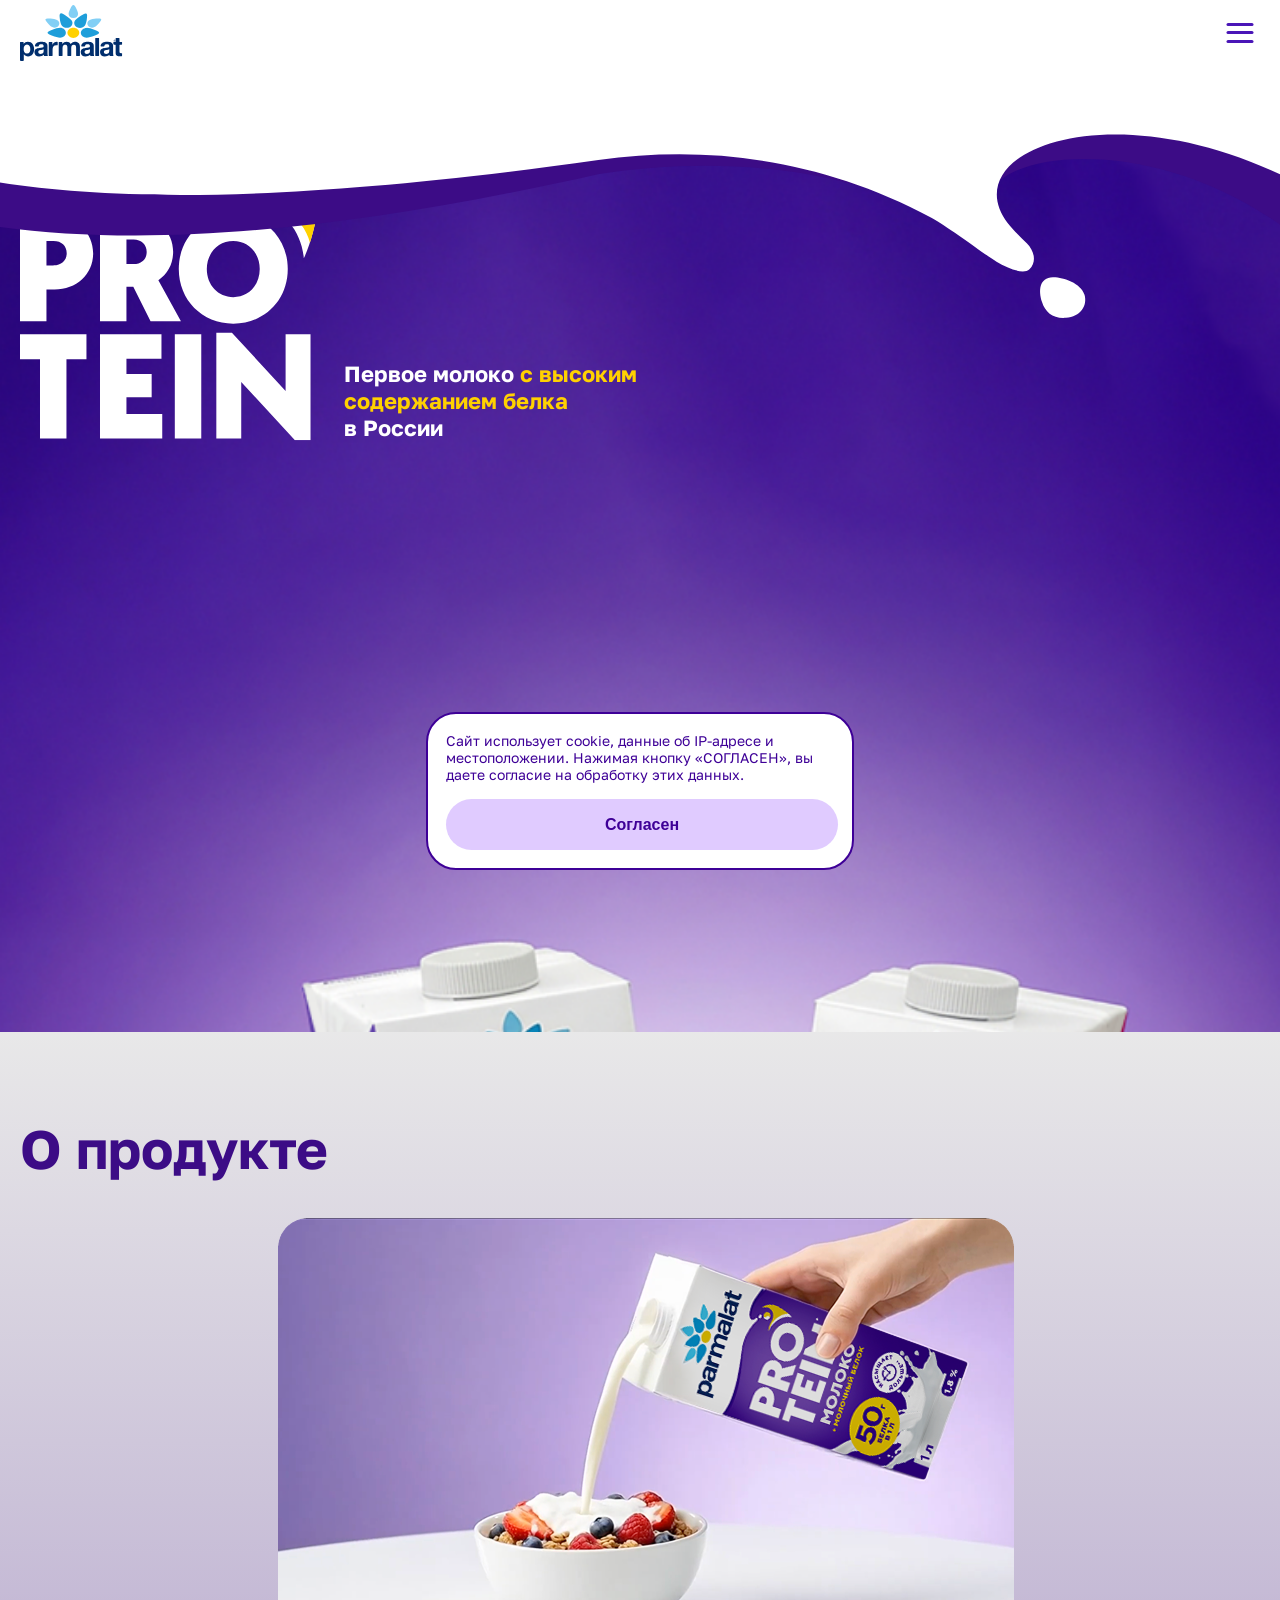
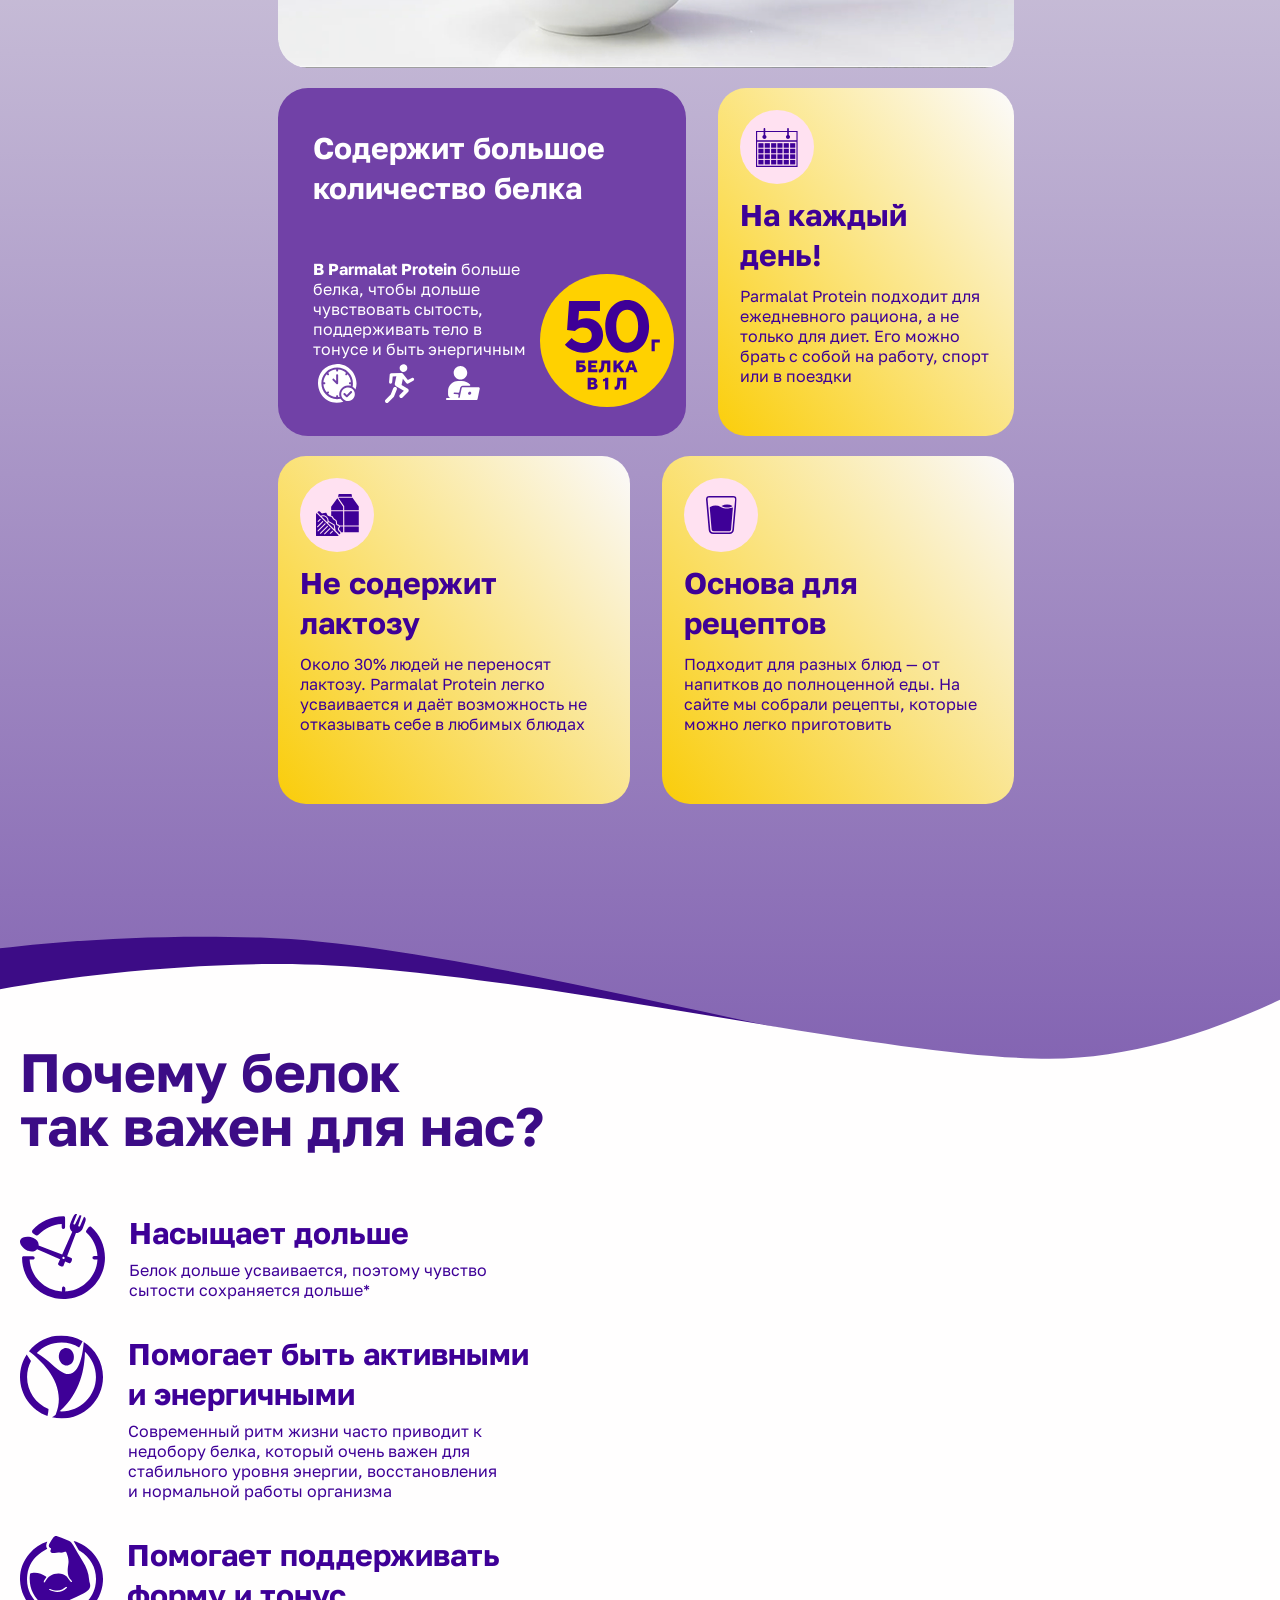
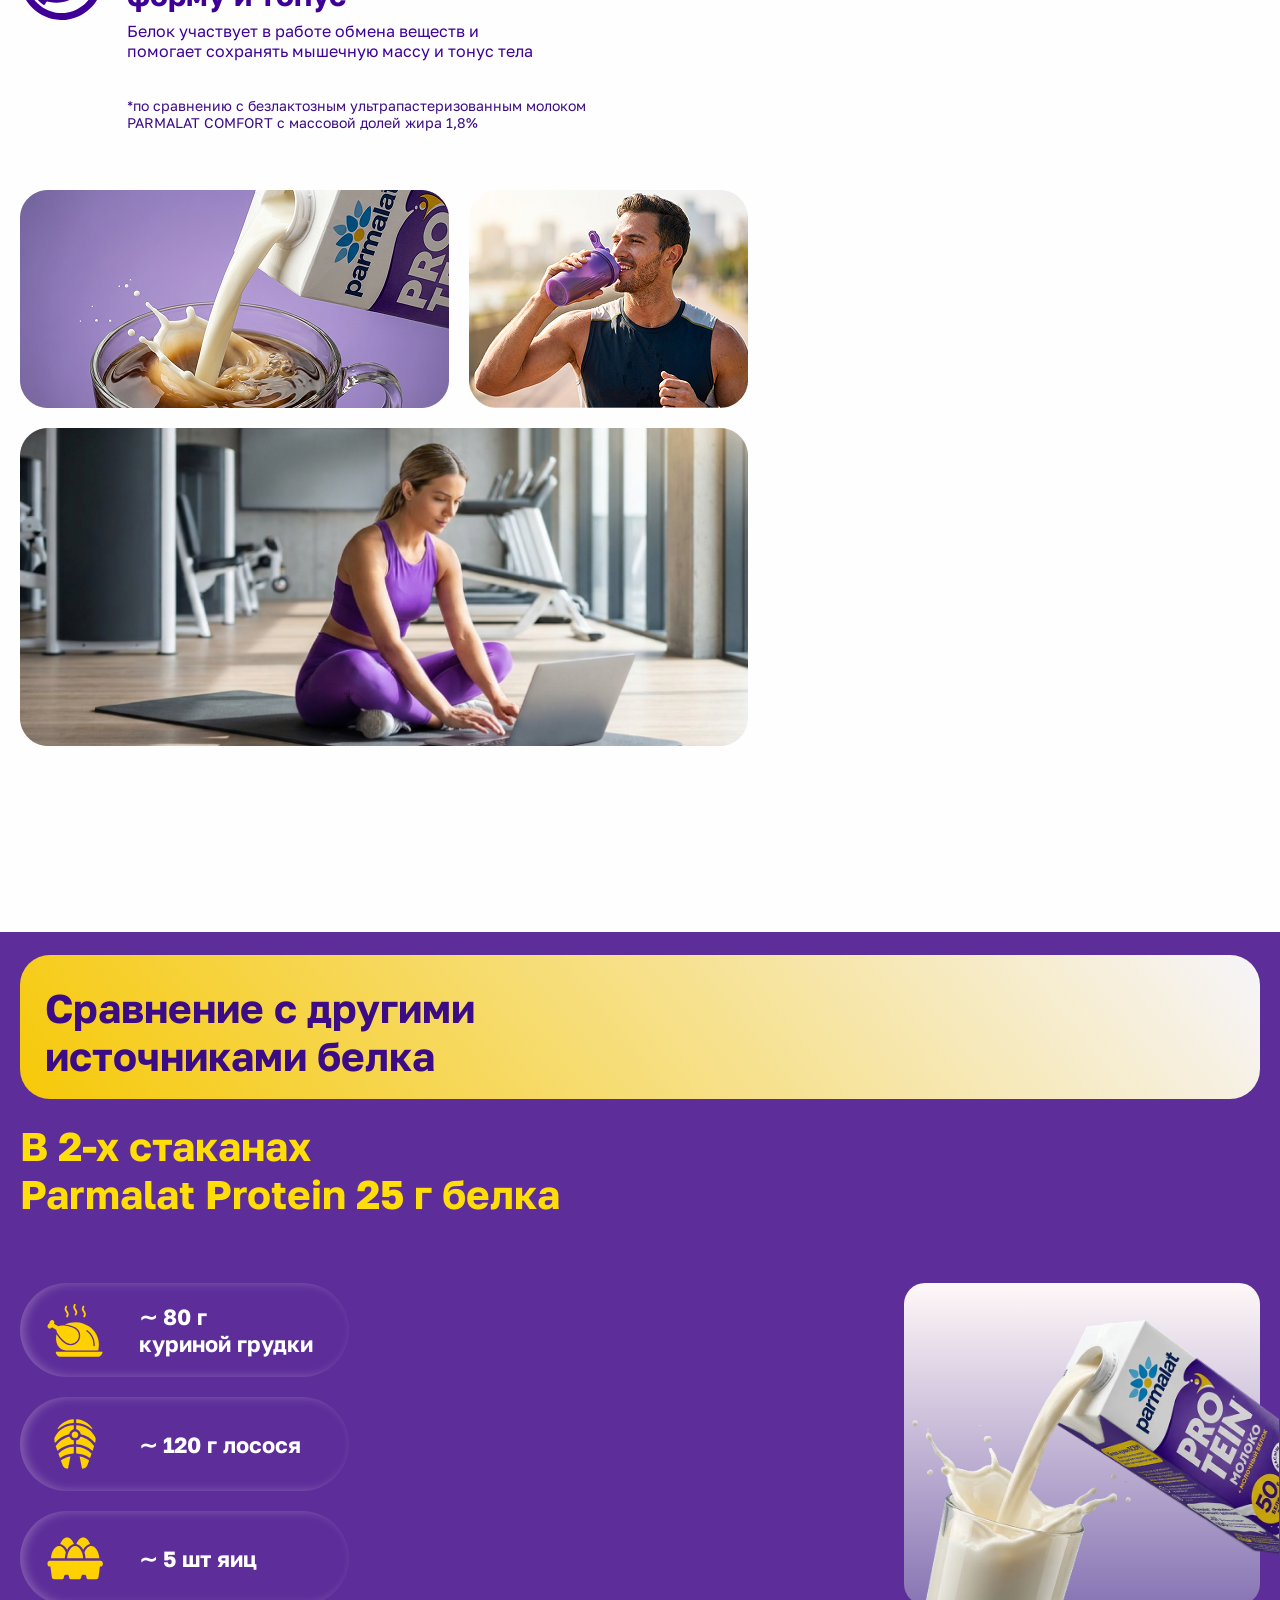
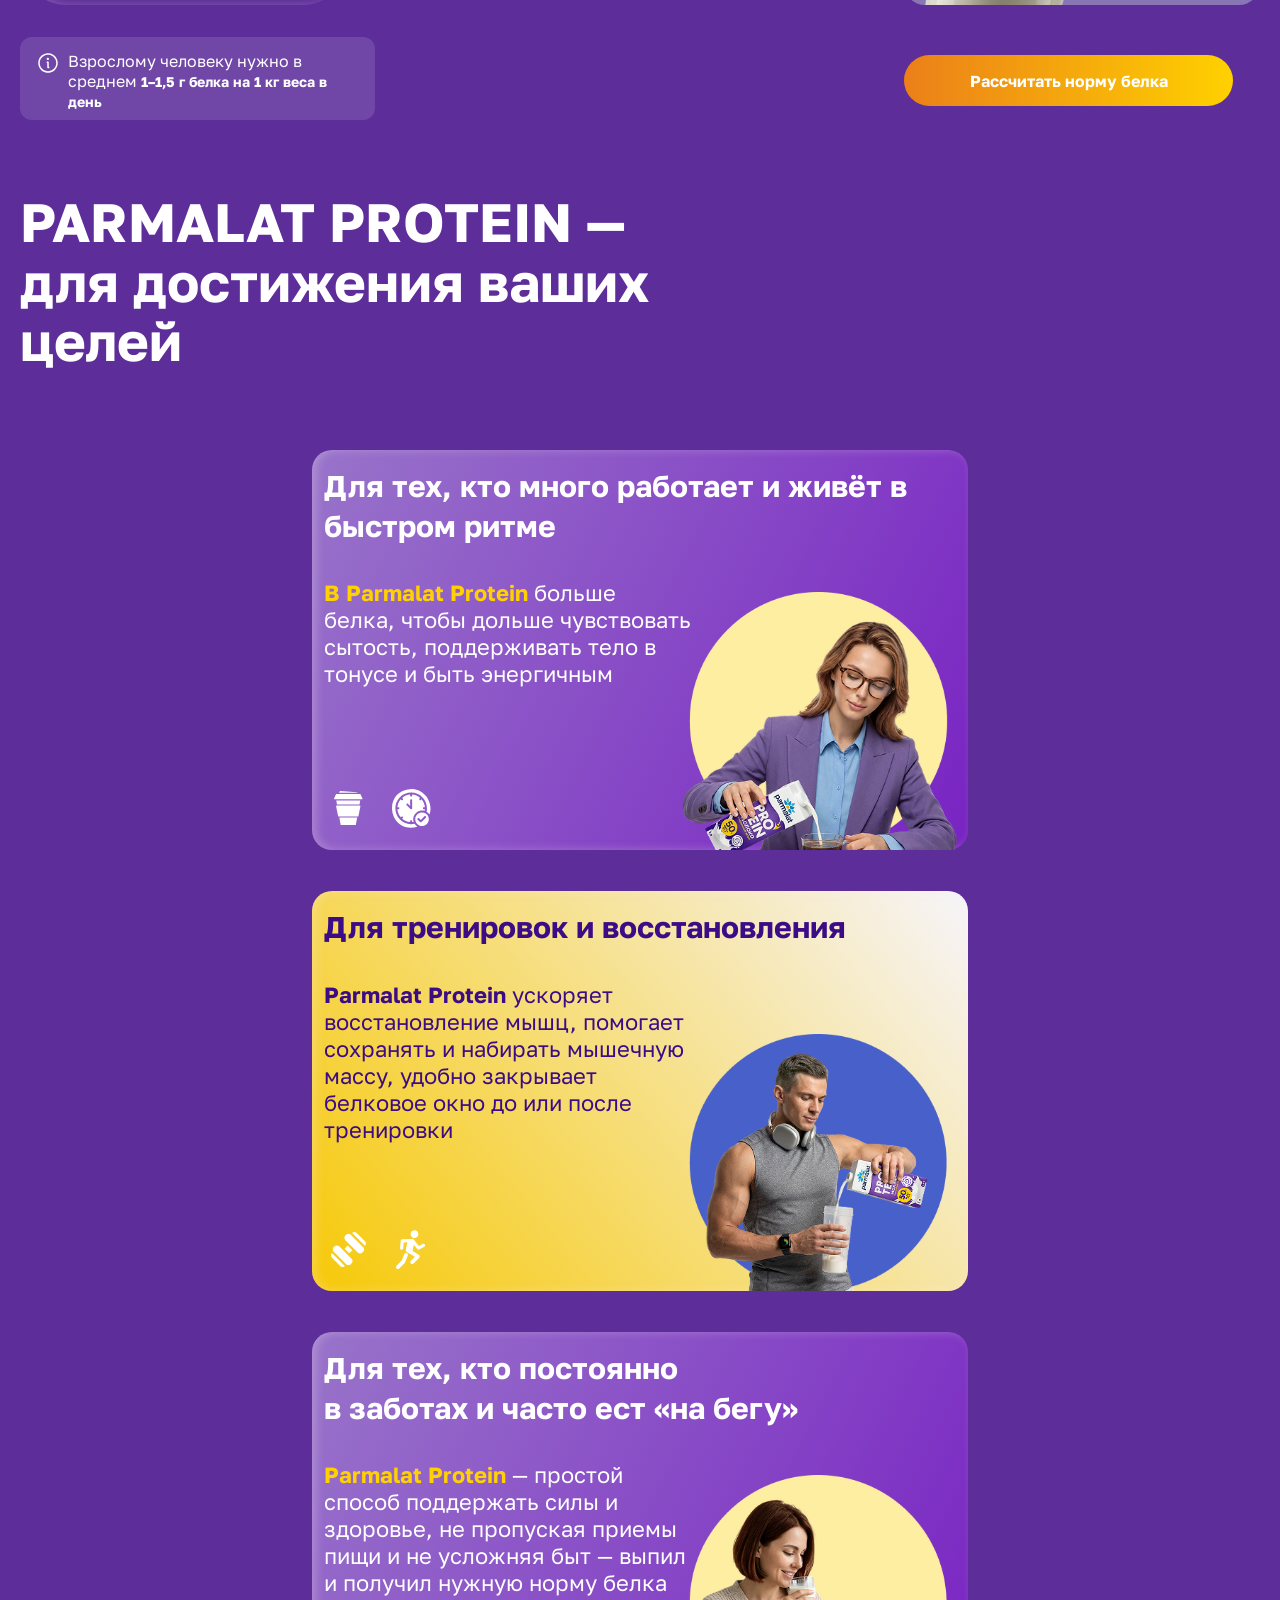
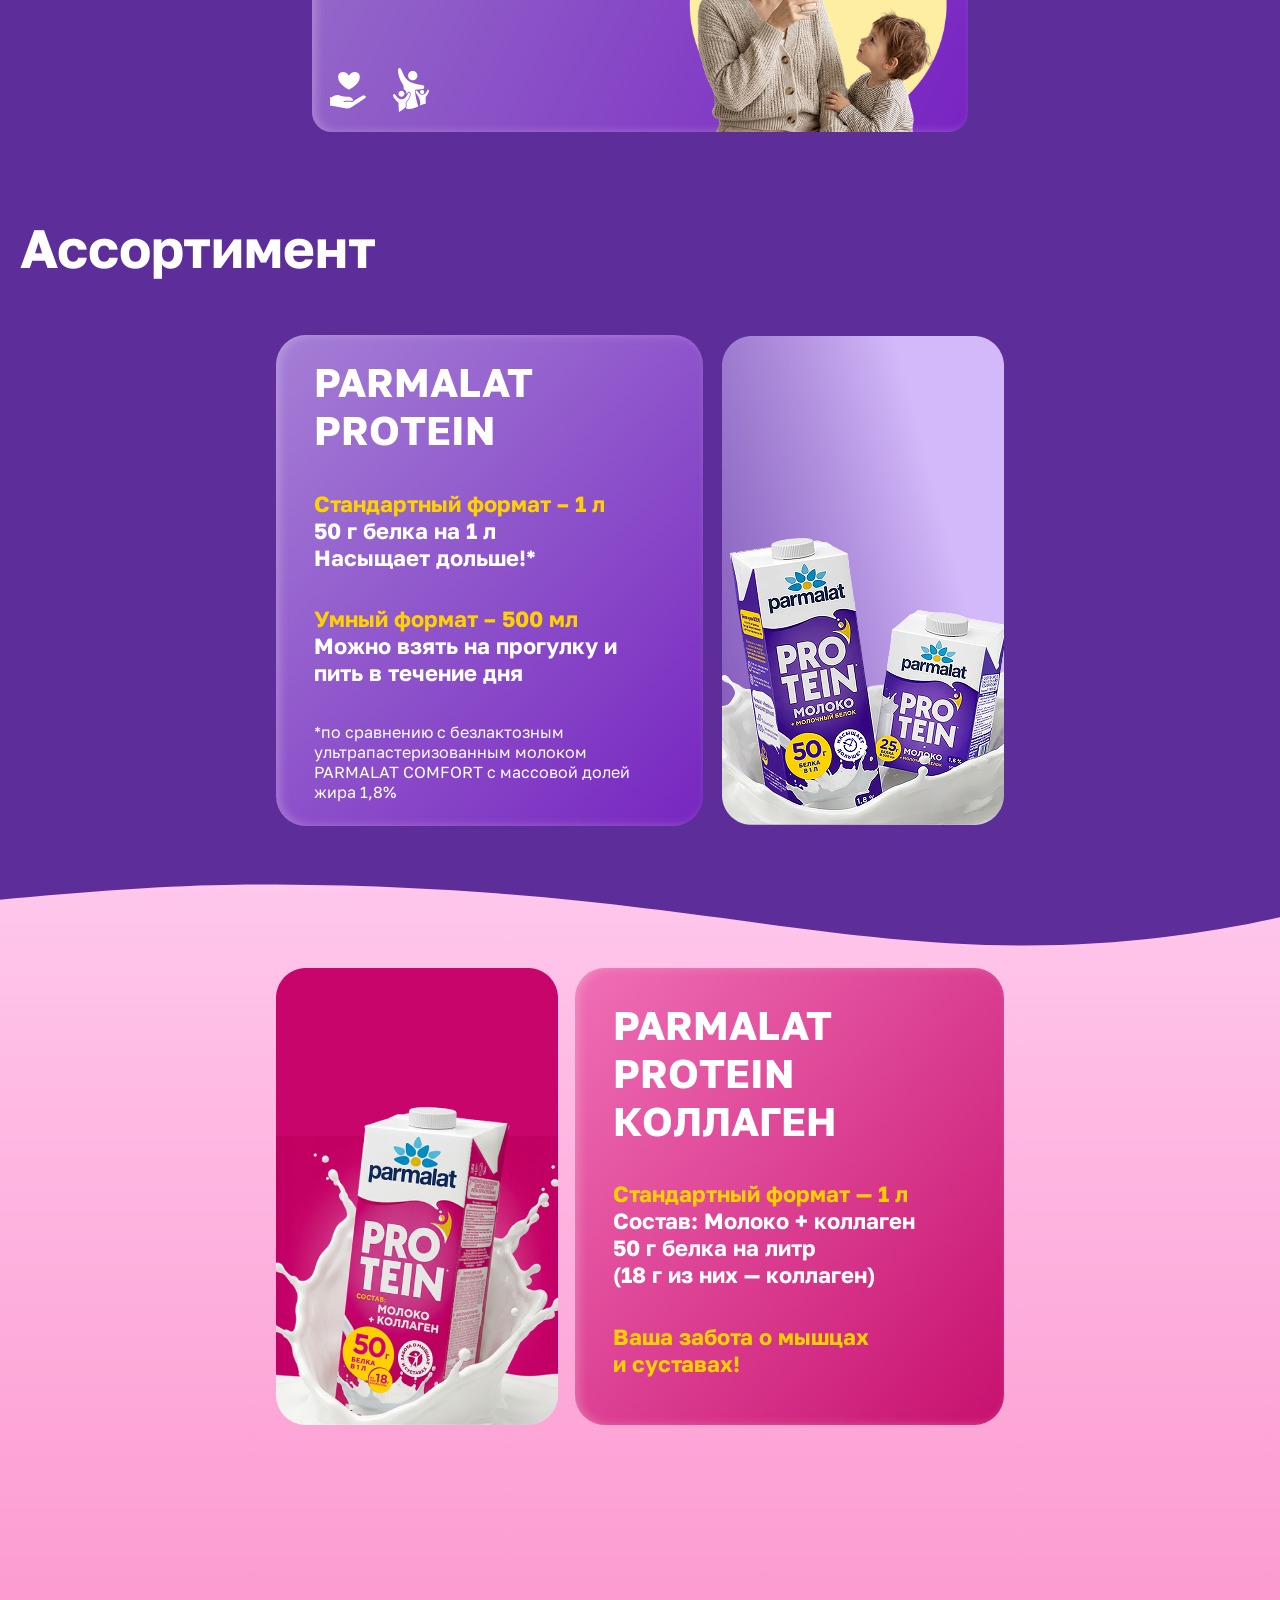
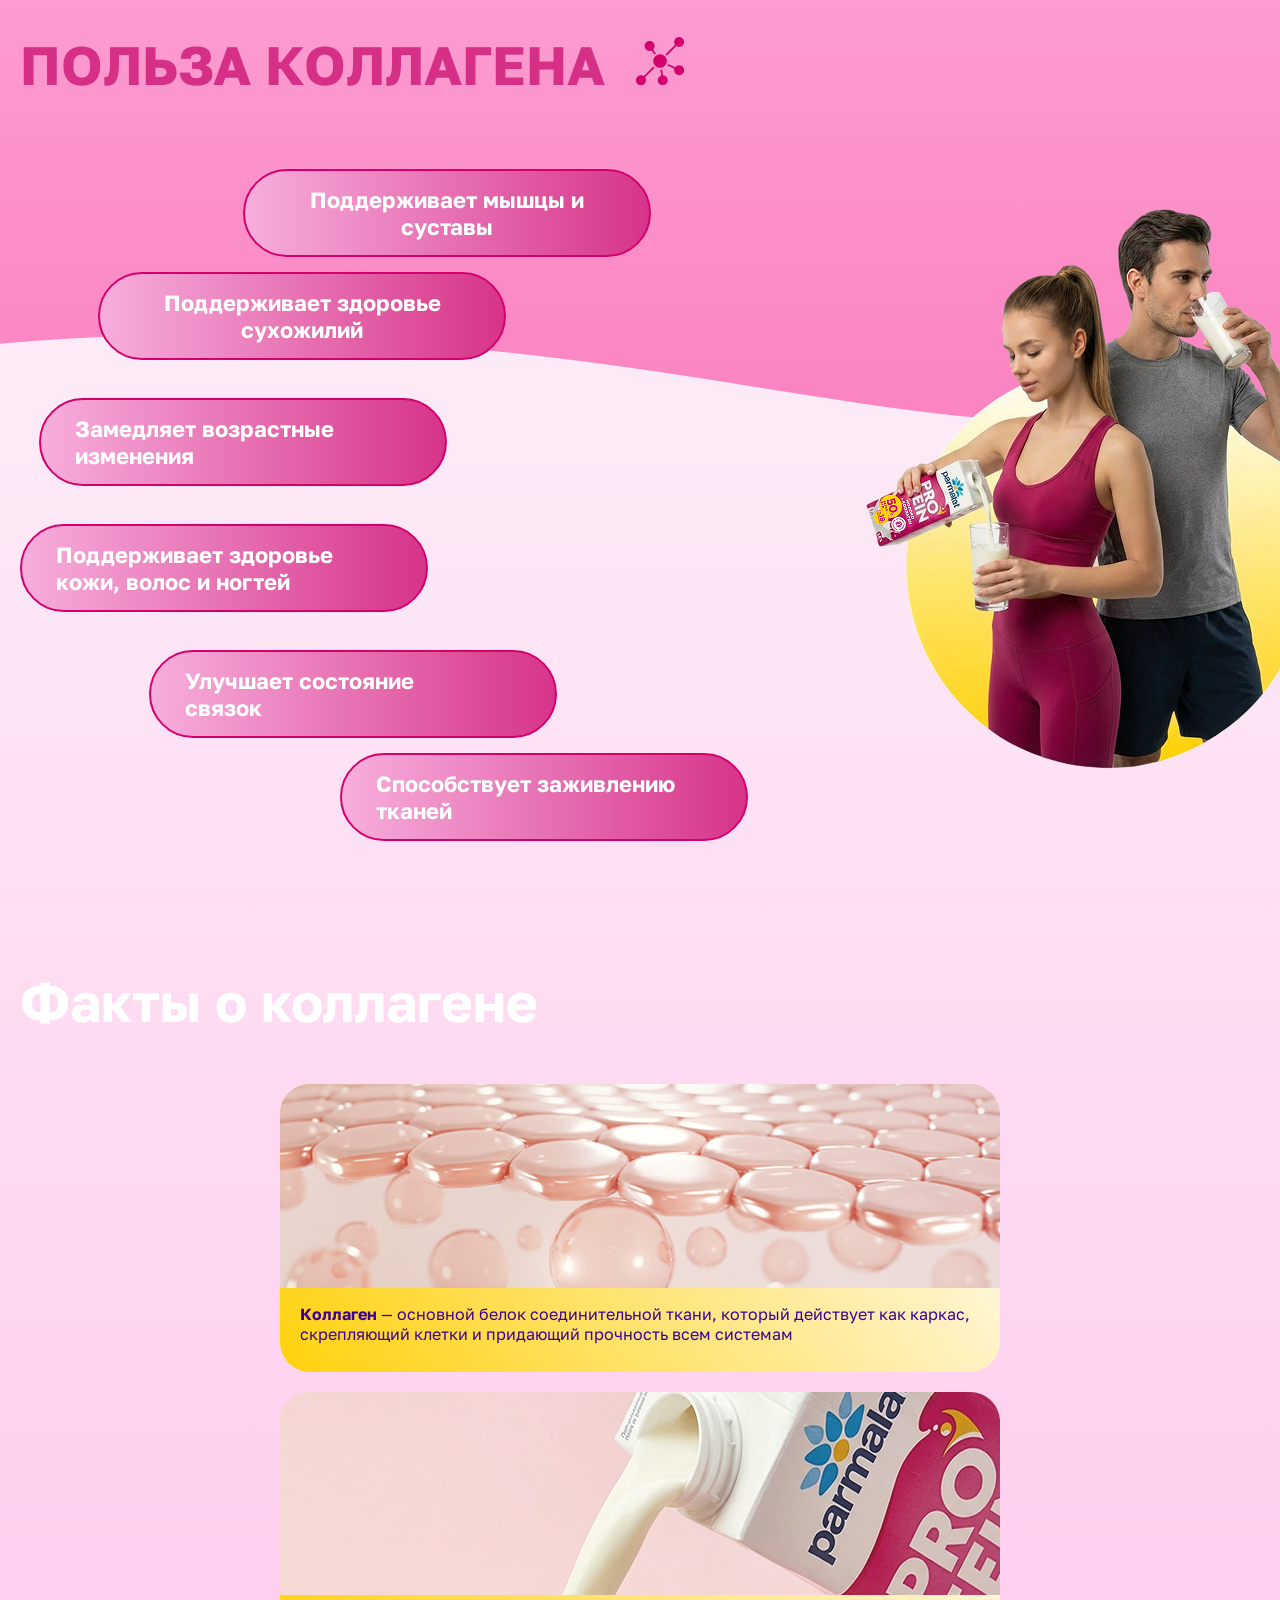
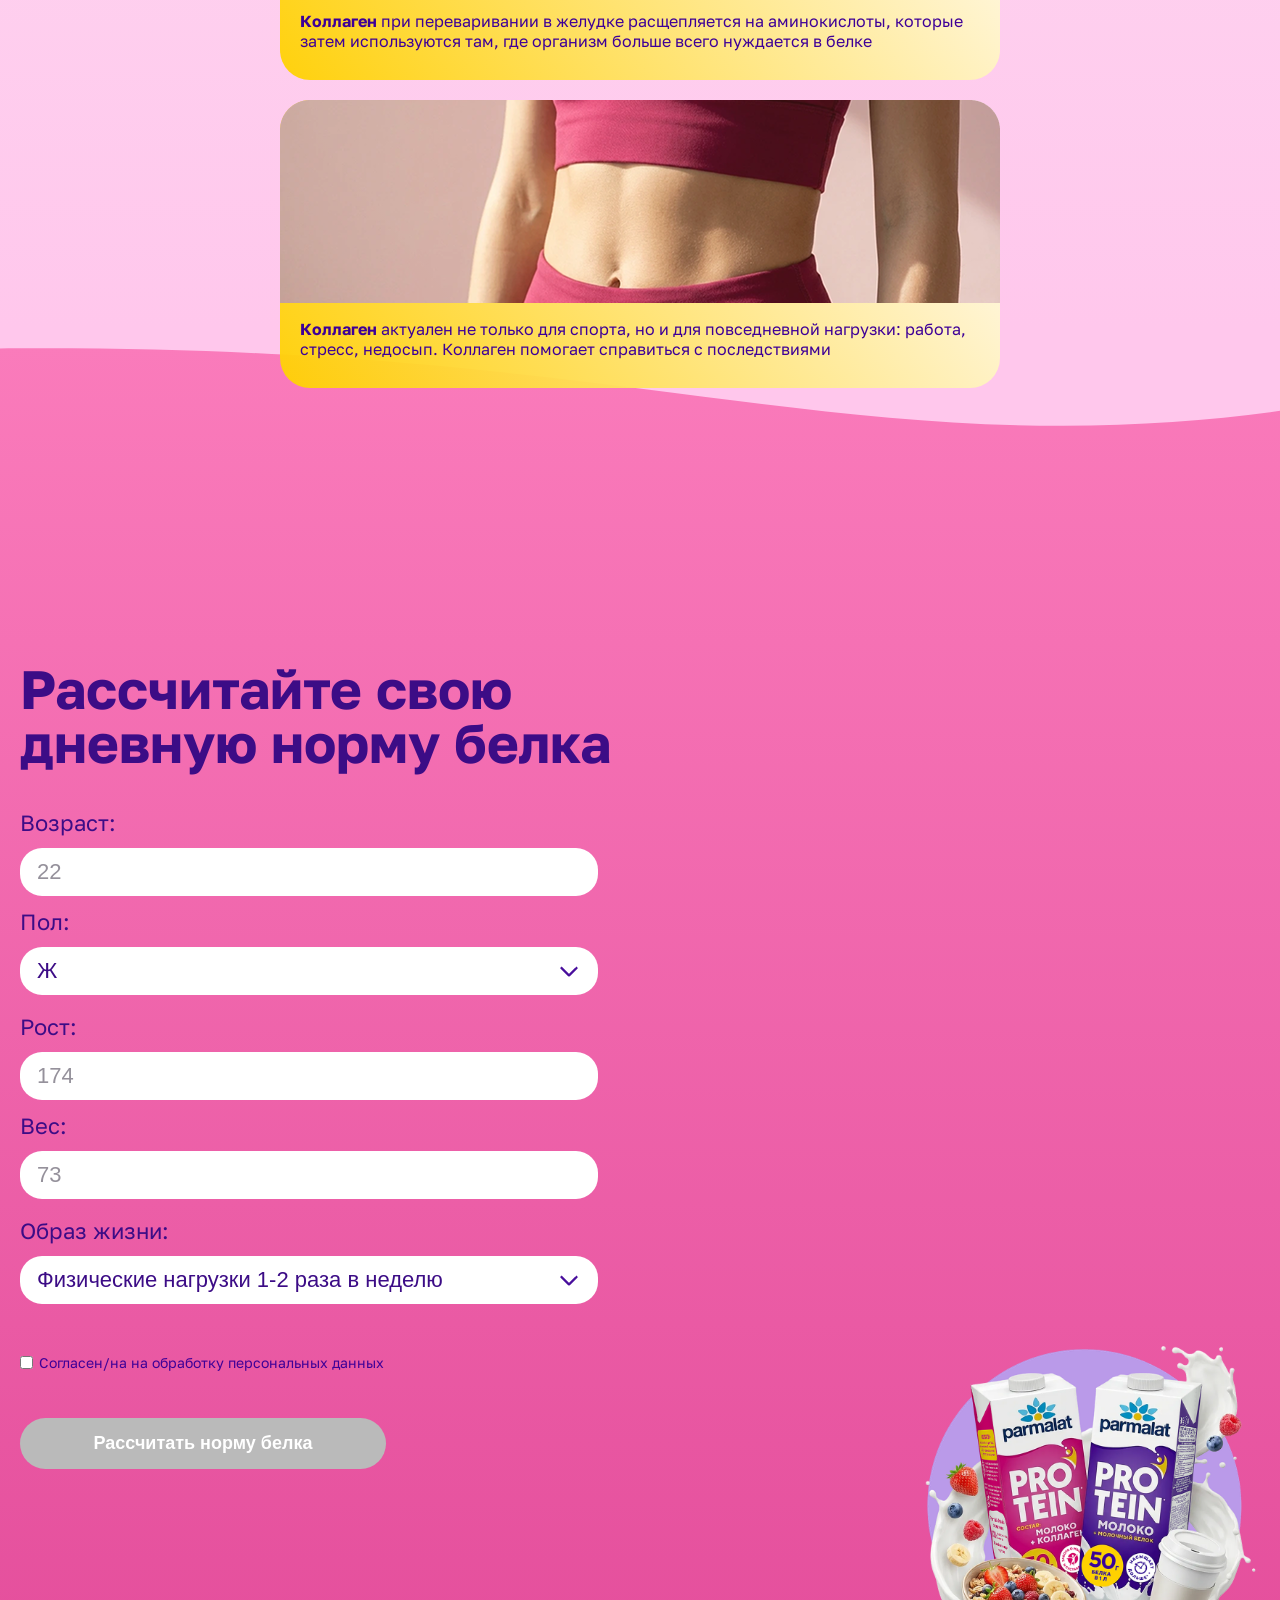
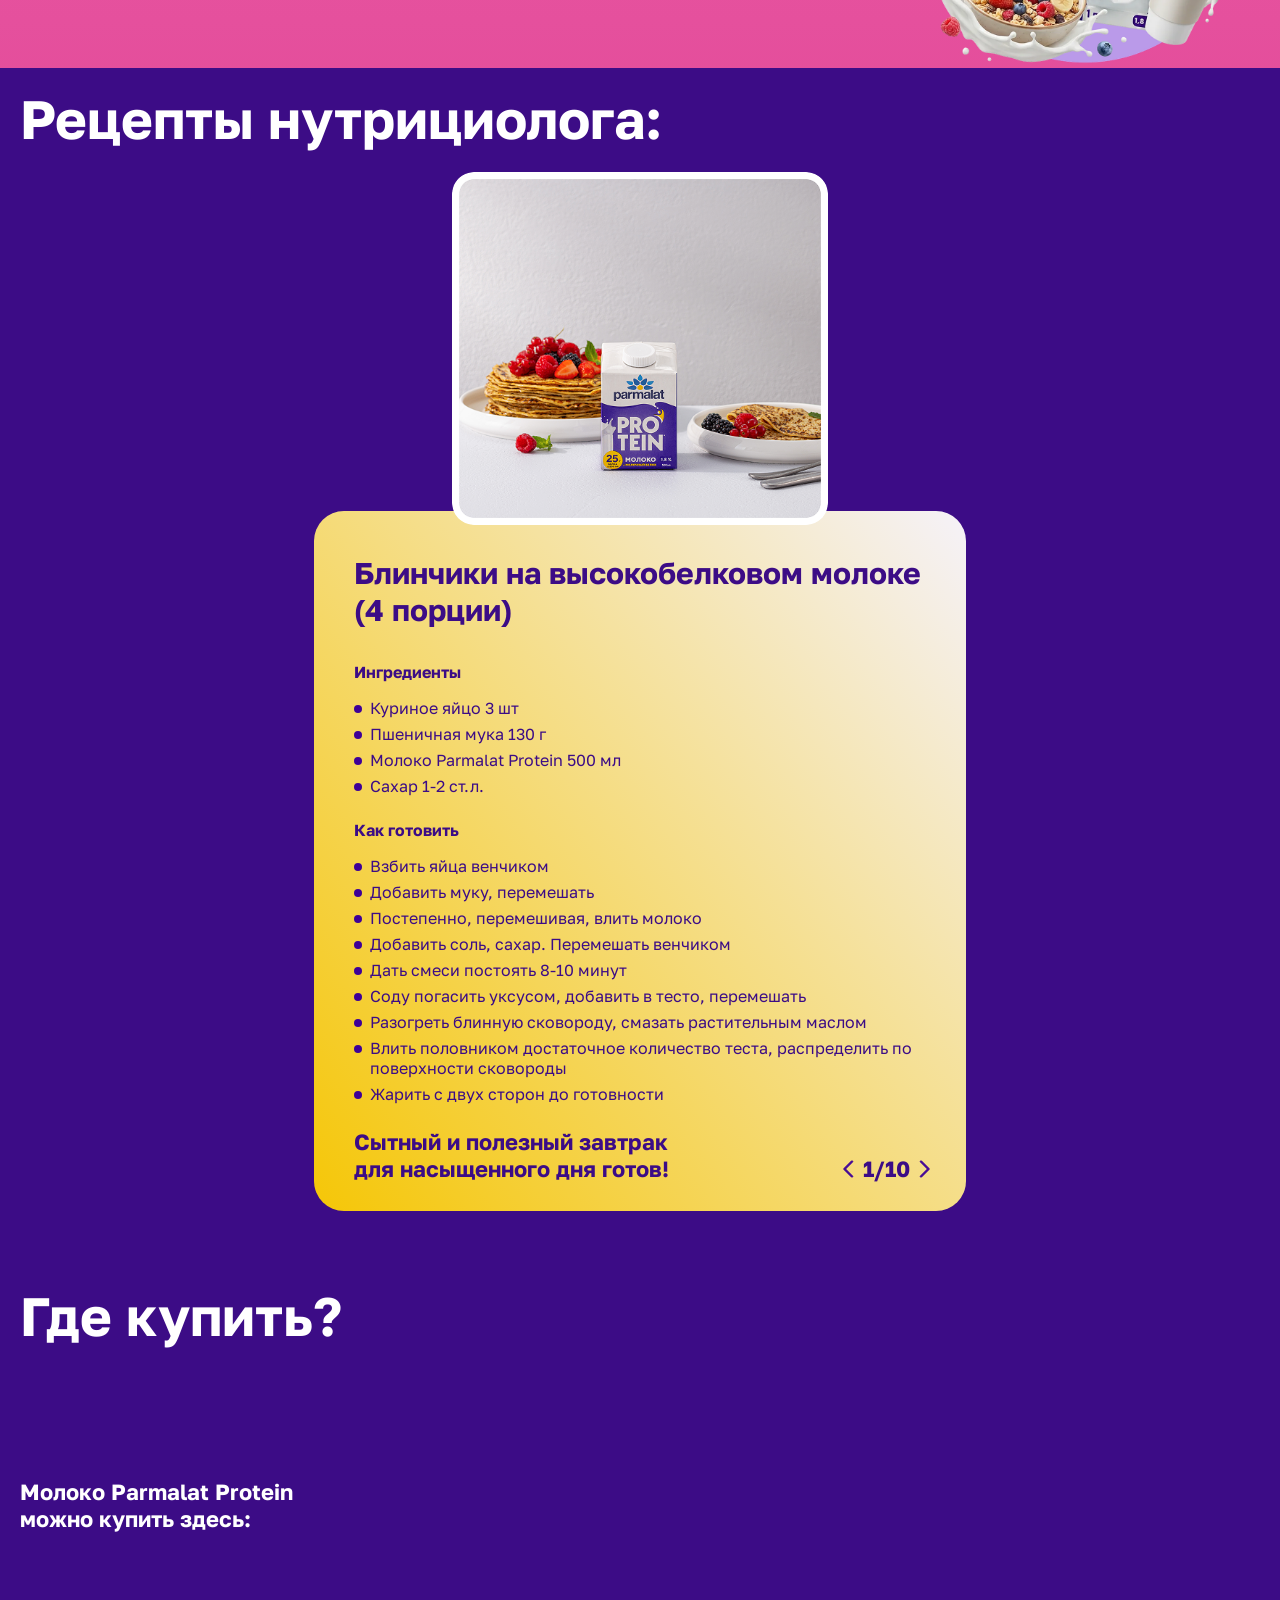
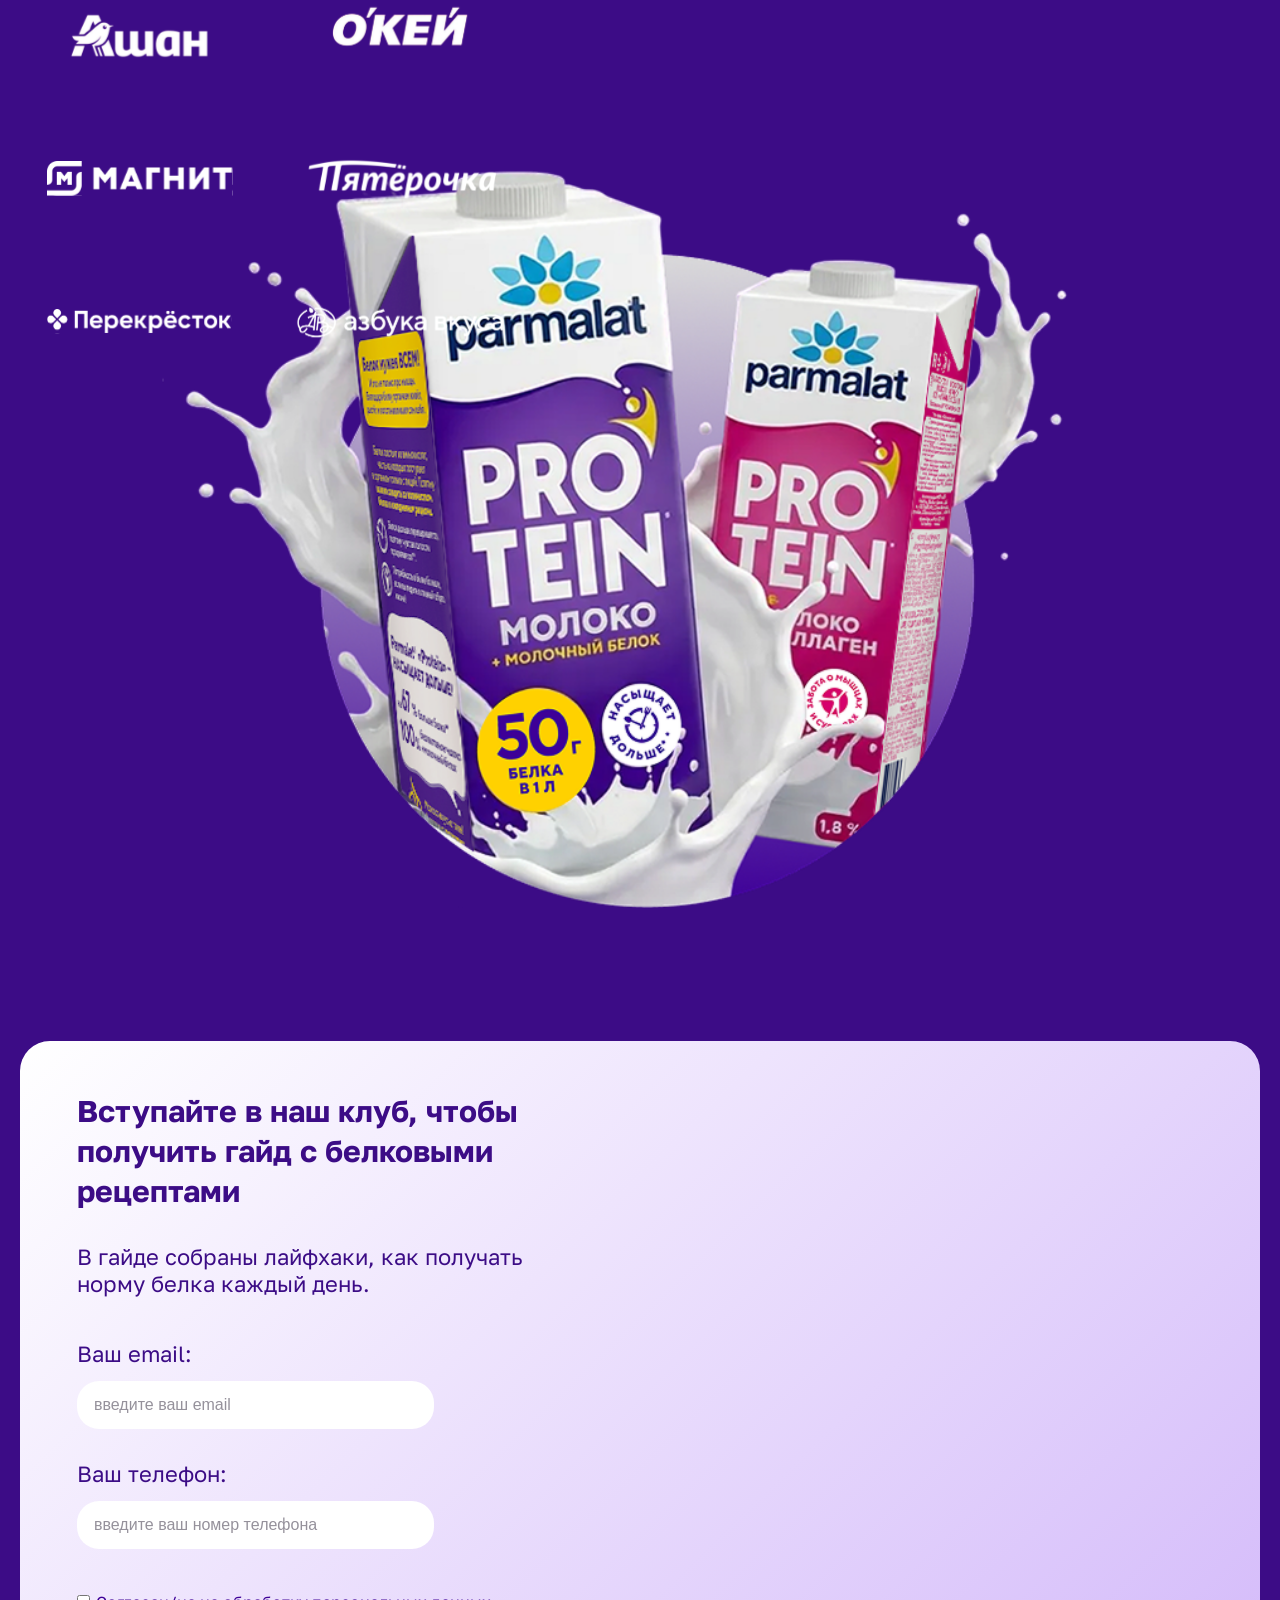
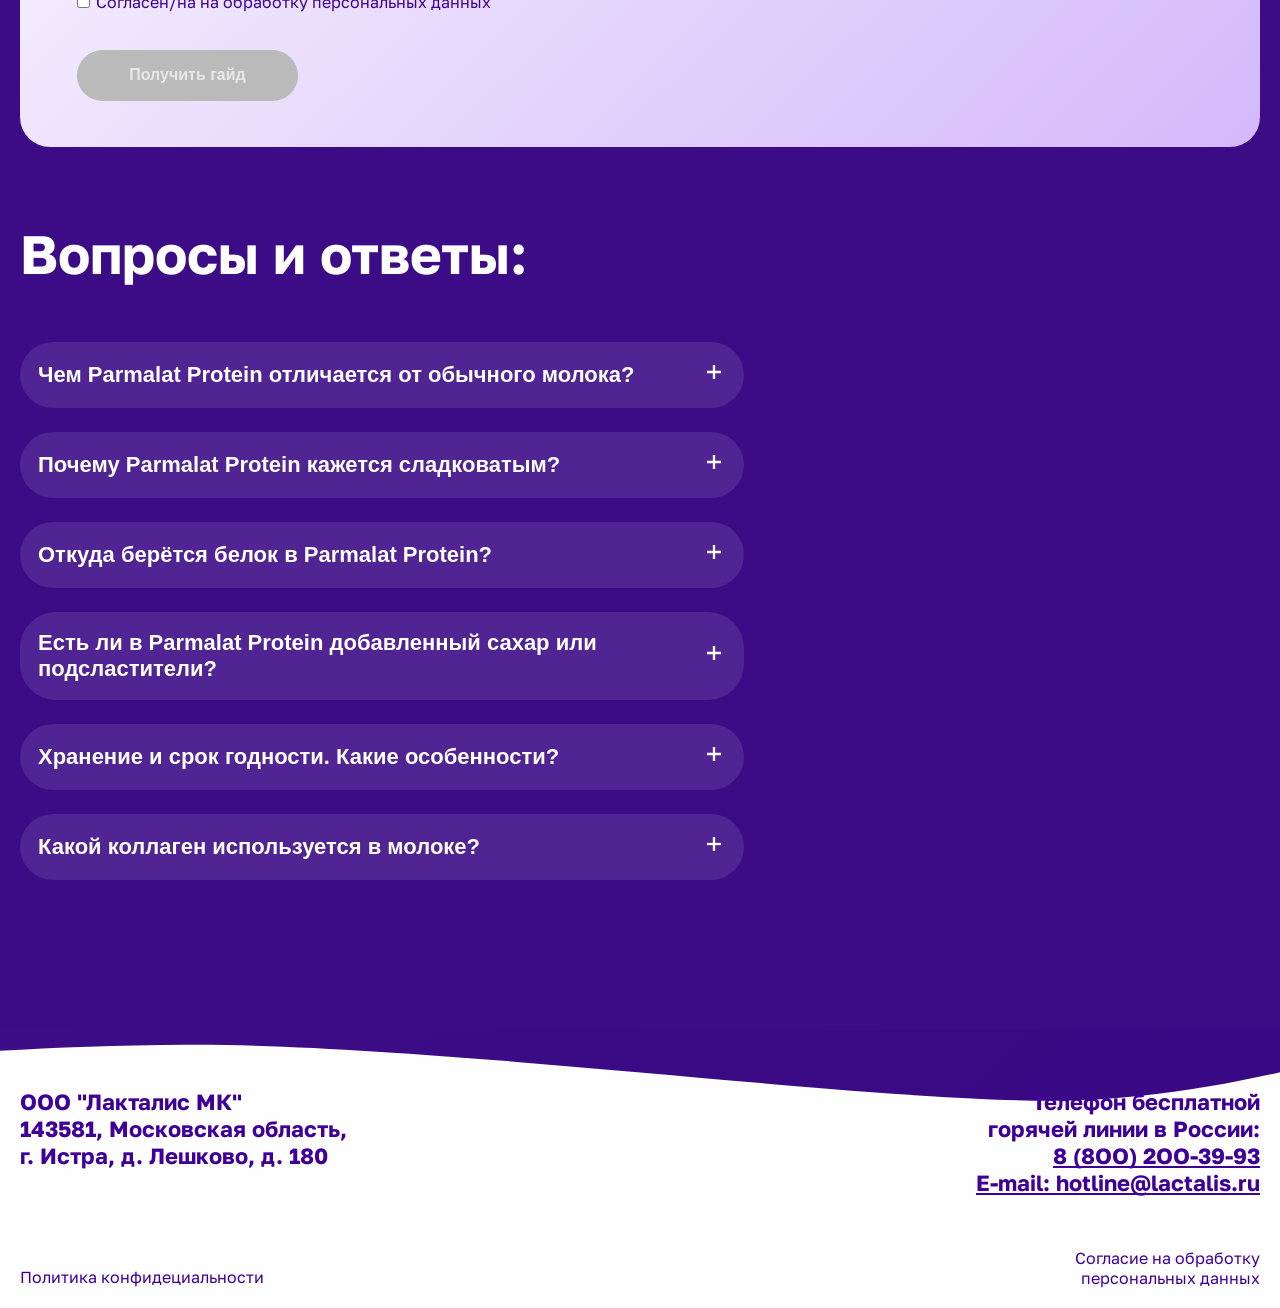
<file: index.html>
<!DOCTYPE html>
<html lang="en">
<head>
    <meta charset="UTF-8">
    <meta name="viewport" content="width=device-width, initial-scale=1.0">
    <title>Parmalat</title>
    <link rel="icon" type="image/png" href="favicon.png">
    <link rel="preconnect" href="https://fonts.googleapis.com">
    <link rel="preconnect" href="https://fonts.gstatic.com" crossorigin>
    <link href="https://fonts.googleapis.com/css2?family=Golos+Text:wght@400..900&display=swap" rel="stylesheet">
    <link rel="stylesheet" href="global.css">
    <link rel="stylesheet" href="main.css">
    <link rel="stylesheet" href="https://cdn.jsdelivr.net/npm/swiper@11/swiper-bundle.min.css"/>
</head>
<body>
<header class="header">
    <div class="container">
        <img src="assets/images/header-logo.svg" alt="">
        <ul class="header-list">
            <li><a href="#about">О продукте</a></li>
            <li><a href="#why">О пользе белка</a></li>
            <li><a href="#assortment">Ассортимент</a></li>
            <li><a href="#recipes">Рецепты</a></li>
            <li><a href="#buy">Где купить</a></li>
            <li><a href="#faq">Вопросы и ответы</a></li>
        </ul>
    </div>
</header>
<header class="mobile-header">
    <div class="mobile-header__inner">
        <a href="/" class="mobile-header__logo">
            <img src="assets/images/header-logo.svg" alt="Parmalat">
        </a>

        <button class="mobile-header__toggle" type="button" aria-label="Открыть меню">
      <span class="mobile-header__icon mobile-header__icon--burger">
        <span></span>
        <span></span>
        <span></span>
      </span>

            <span class="mobile-header__icon mobile-header__icon--close">
        <span></span>
        <span></span>
      </span>
        </button>
    </div>
</header>

<div class="mobile-menu-overlay"></div>

<nav class="mobile-menu">
    <ul class="mobile-menu__list">
        <li><a href="#about">О продукте</a></li>
        <li><a href="#why">О пользе белка</a></li>
        <li><a href="#assortment">Ассортимент</a></li>
        <li><a href="#recipes">Рецепты</a></li>
        <li><a href="#buy">Где купить</a></li>
        <li><a href="#faq">Вопросы и ответы</a></li>
    </ul>
</nav>
<main>
    <section class="main">
        <div class="container">
            <img src="assets/images/main-1.svg" alt="">
            <picture class="main-header">
                <source media="(max-width: 767px)" srcset="assets/images/header-back-3.svg">
                <source media="(max-width: 1439px)" srcset="assets/images/header-back-2.svg">
                <source media="(max-width: 1919px)" srcset="assets/images/header-back-1.svg">
                <img src="assets/images/header-back.svg" alt="recipe">
            </picture>
            <div class="main-wrapper">
<!--                <img class="main-img2" src="assets/images/main-2.svg" alt="">-->
<!--                <img class="main-img3" src="assets/images/main-3.svg" alt="">-->
                <p class="main-desc">Первое молоко <span>с высоким содержанием белка</span> <br>в России</p>
            </div>
        </div>
    </section>
    <a href="#request" class="floating">
        <div><img src="assets/images/main-4.svg" alt=""></div>
        <p>Получите мини-гайд «Белок в здоровом рационе»</p>
    </a>
    <section id="about" class="about">
        <div class="container">
            <h2 class="title">О продукте</h2>
            <div class="about-wrapper">
                <div class="about-content">
                    <div class="about-info">
                        <h3>Содержит большое количество белка</h3>
                        <p><span>В Parmalat Protein</span> больше белка, чтобы дольше чувствовать сытость, поддерживать
                            тело в тонусе и быть энергичным</p>
                        <ul class="about-icons">
                            <li><img src="assets/images/about-5.svg" alt=""></li>
                            <li><img src="assets/images/about-6.svg" alt=""></li>
                            <li><img src="assets/images/about-7.svg" alt=""></li>
                        </ul>
                        <img class="about-img" src="assets/images/about-4.svg" alt="">
                    </div>
                    <div>
                        <img class="about-photo" src="assets/images/about-photo.png" alt="about-photo">
                    </div>
                </div>
                <ul class="about-list">
                    <div class="about-info__mob">
                        <h3>Содержит большое количество белка</h3>
                        <p><span>В Parmalat Protein</span> больше белка, чтобы дольше чувствовать сытость, поддерживать
                            тело в тонусе и быть энергичным</p>
                        <ul class="about-icons">
                            <li><img src="assets/images/about-5.svg" alt=""></li>
                            <li><img src="assets/images/about-6.svg" alt=""></li>
                            <li><img src="assets/images/about-7.svg" alt=""></li>
                        </ul>
                        <img class="about-img" src="assets/images/about-4.svg" alt="">
                    </div>

                    <li>
                        <img src="assets/images/about-1.svg">
                        <h3>На каждый день!</h3>
                        <p>Parmalat Protein подходит для ежедневного рациона, а не только для диет. Его можно брать с
                            собой
                            на работу, спорт или в поездки</p>
                    </li>
                    <li>
                        <img src="assets/images/about-2.svg">
                        <h3>Не содержит лактозу</h3>
                        <p>Около 30% людей не переносят лактозу. Parmalat Protein легко усваивается и даёт возможность
                            не
                            отказывать себе в любимых блюдах</p>
                    </li>
                    <li>
                        <img src="assets/images/about-3.svg">
                        <h3>Основа для рецептов</h3>
                        <p>Подходит для разных блюд — от напитков до полноценной еды. На сайте мы собрали рецепты,
                            которые
                            можно легко приготовить</p>
                    </li>
                </ul>
            </div>
        </div>
    </section>
    <section id="why" class="why">
        <div class="container">
            <div class="why-wrapper">
                <div class="why-content">
                    <h2 class="title">Почему белок <br>так важен для нас?</h2>
                    <ul class="why-list">
                        <li>
                            <img src="assets/images/why-1.svg">
                            <div><h3>Насыщает дольше</h3>
                                <p>Белок дольше усваивается, поэтому чувство сытости сохраняется дольше*</p></div>
                        </li>
                        <li>
                            <img src="assets/images/why-2.svg">
                            <div><h3>Помогает быть активными и энергичными</h3>
                                <p>Современный ритм жизни часто приводит к недобору белка, который очень важен для
                                    стабильного
                                    уровня энергии, восстановления<br>
                                    и нормальной работы организма</p></div>
                        </li>
                        <li>
                            <img src="assets/images/why-3.svg">
                            <div><h3>Помогает поддерживать форму и тонус</h3>
                                <p>Белок участвует в работе обмена веществ и помогает сохранять мышечную массу и тонус
                                    тела</p></div>
                        </li>
                    </ul>
                    <p class="why-desc__tablet">*по сравнению с безлактозным ультрапастеризованным молоком PARMALAT
                        COMFORT с массовой
                        долей жира 1,8%</p>
                </div>
                <div class="why-images">
                    <picture>
                        <source media="(max-width: 767px)" srcset="assets/images/why-4.3.png">
                        <source media="(max-width: 1439px)" srcset="assets/images/why-4.2.png">
                        <source media="(max-width: 1919px)" srcset="assets/images/why-4.1.png">
                        <img src="assets/images/why-4.png" alt="recipe">
                    </picture>
                    <picture>
                        <source media="(max-width: 767px)" srcset="assets/images/why-5.3.png">
                        <source media="(max-width: 1439px)" srcset="assets/images/why-5.2.png">
                        <source media="(max-width: 1919px)" srcset="assets/images/why-5.1.png">
                        <img src="assets/images/why-5.png" alt="recipe">
                    </picture>
                    <picture>
                        <source media="(max-width: 767px)" srcset="assets/images/why-6.3.png">
                        <source media="(max-width: 1439px)" srcset="assets/images/why-6.2.png">
                        <source media="(max-width: 1919px)" srcset="assets/images/why-6.1.png">
                        <img src="assets/images/why-6.png" alt="recipe">
                    </picture>
                </div>
            </div>
            <p class="why-desc">*по сравнению с безлактозным ультрапастеризованным молоком PARMALAT COMFORT с массовой
                долей жира 1,8%</p>
        </div>
    </section>
    <section class="comparison">
        <div class="container">
            <div class="comparison-wrapper">
                <h2 class="comparison-title">Сравнение с другими <br> источниками белка</h2>
            </div>
            <h2 class="comparison-subtitle__tablet">В 2-х стаканах <br>Parmalat Protein 25 г белка </h2>

            <div class="comparison-info">
                <div class="comparison-content">
                    <h2 class="comparison-subtitle">В 2-х стаканах <br>Parmalat Protein 25 г белка </h2>
                    <ul class="comparison-list">
                        <li>
                            <img src="assets/images/comparison-1.svg">
                            <p>∼ 80 г<br>
                                куриной грудки</p>
                        </li>
                        <li>
                            <img src="assets/images/comparison-2.svg">
                            <p>∼ 120 г лосося</p>
                        </li>
                        <li>
                            <img src="assets/images/comparison-3.svg">
                            <p>∼ 5 шт яиц</p>
                        </li>
                    </ul>
                    <div class="comparison-desc">
                        <img src="assets/images/comparison-5.svg" alt="">
                        <p>Взрослому человеку нужно в среднем <span>1–1,5 г белка на 1 кг веса в день</span></p>
                    </div>
                    <a class="comparison-link__mob" href="#protein-calc">Рассчитать норму белка</a>

                </div>
                <div>
                    <div class="comparison-img">
                        <img src="assets/images/comparison-4.png" alt="">
                    </div>
                    <a class="comparison-link" href="#protein-calc">Рассчитать норму белка</a>
                </div>
            </div>
        </div>
    </section>
    <section class="aim">
        <div class="container">
            <h2 class="aim-title">Parmalat Protein — <span>для достижения ваших целей</span></h2>
            <div class="aim-wrapper">
                <div class="aim-block">
                    <picture>
                        <source media="(max-width: 767px)" srcset="assets/images/aim-7.png">
                        <source media="(max-width: 1439px)" srcset="assets/images/aim-7.png">
                        <img src="assets/images/aim-7.png" alt="recipe">
                    </picture>
                    <div class="aim-content">
                        <h3>Для тех, кто много работает и живёт в быстром ритме</h3>
                        <p><span>В Parmalat Protein</span> больше белка, чтобы дольше чувствовать сытость, поддерживать
                            тело в тонусе и быть энергичным</p>
                        <div class="aim-icons">
                            <img src="assets/images/aim-1.svg" alt="">
                            <img src="assets/images/aim-2.svg" alt="">
                        </div>
                    </div>
                </div>
                <div class="aim-block">
                    <div class="aim-content">
                        <h3>Для тренировок и восстановления</h3>
                        <p><span>Parmalat Protein</span> ускоряет восстановление мышц, помогает сохранять и набирать
                            мышечную массу, удобно закрывает белковое окно до или после тренировки</p>
                        <div class="aim-icons">
                            <img src="assets/images/aim-3.svg" alt="">
                            <img src="assets/images/aim-4.svg" alt="">
                        </div>
                        <picture>
                            <source media="(max-width: 767px)" srcset="assets/images/aim-8.png">
                            <source media="(max-width: 1439px)" srcset="assets/images/aim-8.png">
                            <img src="assets/images/aim-8.png" alt="recipe">
                        </picture>
                    </div>
                </div>
                <div class="aim-block">
                    <picture>
                        <source media="(max-width: 767px)" srcset="assets/images/aim-9.png">
                        <source media="(max-width: 1439px)" srcset="assets/images/aim-9.png">
                        <img src="assets/images/aim-9.png" alt="recipe">
                    </picture>
                    <div class="aim-content">
                        <h3>Для тех, кто постоянно<br> в заботах и часто ест «на бегу»</h3>
                        <p class="aim-content-desc"><span>Parmalat Protein</span> — простой способ поддержать силы и<br> здоровье, не пропуская
                            приемы пищи и не усложняя быт — выпил и получил нужную норму белка</p>
                        <p class="aim-content-mob"><span>Parmalat Protein</span> — простой способ поддержать силы и здоровье, не пропуская
                            приемы пищи и не усложняя быт — выпил и получил нужную норму белка</p>
                        <div class="aim-icons">
                            <img src="assets/images/aim-5.svg" alt="">
                            <img src="assets/images/aim-6.svg" alt="">
                        </div>
                    </div>
                </div>
            </div>

        </div>
    </section>
    <section id="assortment" class="assortment">
        <div class="container">
            <h2 class="assortment-title">Ассортимент</h2>
            <div class="assortment-wrapper">
                <picture>
                    <source media="(max-width: 767px)" srcset="assets/images/assortment-1-2.png">
                    <source media="(max-width: 1439px)" srcset="assets/images/assortment-1-1.png">
                    <img src="assets/images/assortment-1.png" alt="recipe">
                </picture>
                <div class="assortment-info">
                    <h2>Parmalat Protein </h2>
                    <div class="assortment-text"><p><span>Стандартный формат – 1 л</span> 50 г белка на 1 л<br>Насыщает
                        дольше!*</p>
                        <p class="assortment-descktop"><span>Умный формат – 500 мл</span>Можно взять на прогулку и пить<br> в течение дня </p>
                        <p class="assortment-tablet"><span>Умный формат – 500 мл</span>Можно взять на прогулку и пить в течение дня </p>
                    </div>
                    <p class="assortment-desc">*по сравнению с безлактозным ультрапастеризованным молоком PARMALAT
                        COMFORT с массовой долей жира 1,8%</p>
                </div>

            </div>
        </div>
    </section>
    <div class="four-blocks">
        <section class="collagen">
            <div class="container">
                <div class="collagen-wrapper">
                    <div class="collagen-info">
                        <h2>Parmalat Protein КоллагеН </h2>
                        <p>Стандартный формат — 1 л <span>Состав: Молоко + коллаген<br>50 г белка на литр<br> (18 г из них —
                        коллаген)</span></p>
                        <p>Ваша забота о мышцах <br>и суставах!</p>
                    </div>
                    <picture>
                        <source media="(max-width: 767px)" srcset="assets/images/collagen-1.2.png">
                        <source media="(max-width: 1439px)" srcset="assets/images/collagen-1.1.png">
                        <img src="assets/images/collagen-1.png" alt="recipe">
                    </picture>
                </div>
            </div>
        </section>
        <section class="benefits">
            <div class="container">
                <h2 class="benefits-title">Польза коллагена</h2>
                <div class="benefits-wrapper">
                    <div class="benefits-block"><p>Поддерживает мышцы и суставы</p></div>
                    <div class="benefits-block"><p>Поддерживает здоровье сухожилий</p></div>
                    <div class="benefits-block"><p>Замедляет возрастные изменения</p></div>
                    <div class="benefits-block"><p>Поддерживает здоровье кожи, волос и ногтей</p></div>
                    <div class="benefits-block"><p>Улучшает состояние связок</p></div>
                    <div class="benefits-block"><p>Способствует заживлению тканей</p></div>
                    <picture>
                        <source media="(max-width: 767px)" srcset="assets/images/benefits-1.3.png">
                        <source media="(max-width: 1439px)" srcset="assets/images/benefits-1.2.png">
                        <source media="(max-width: 1919px)" srcset="assets/images/benefits-1.1.png">
                        <img src="assets/images/benefits-1.png" alt="recipe">
                    </picture>
                </div>
            </div>
        </section>
        <section class="facts">
            <div class="container">

                <h2 class="title">Факты о коллагене</h2>
                <ul class="facts-list">
                    <li>
                        <picture>
                            <source media="(max-width: 767px)" srcset="assets/images/facts-1.2.png">
                            <source media="(max-width: 1439px)" srcset="assets/images/facts-1.1.png">
                            <img src="assets/images/facts-1.png" alt="recipe">
                        </picture>
                        <p><span>Коллаген</span> — основной белок соединительной ткани, который действует как каркас,
                            скрепляющий клетки и придающий прочность всем системам</p>
                    </li>
                    <li>
                        <picture>
                            <source media="(max-width: 767px)" srcset="assets/images/facts-2.2.png">
                            <source media="(max-width: 1439px)" srcset="assets/images/facts-2.1.png">
                            <img src="assets/images/facts-2.png" alt="recipe">
                        </picture>
                        <p><span>Коллаген</span> при переваривании в желудке расщепляется на аминокислоты, которые затем
                            используются там, где организм больше всего нуждается в белке</p>
                    </li>
                    <li>
                        <picture>
                            <source media="(max-width: 767px)" srcset="assets/images/facts-3.2.png">
                            <source media="(max-width: 1439px)" srcset="assets/images/facts-3.1.png">
                            <img src="assets/images/facts-3.png" alt="recipe">
                        </picture>
                        <p><span>Коллаген</span> актуален не только для спорта, но и для повседневной нагрузки: работа,
                            стресс, недосып. Коллаген помогает справиться с последствиями</p>
                    </li>
                </ul>
            </div>
        </section>
        <section class="protein-calc" id="protein-calc">
            <div class="container">
                <div class="protein-calc__inner">
                    <div class="protein-calc__content">
                        <h2 class="protein-calc__title">Рассчитайте свою<br>дневную норму белка</h2>

                        <form class="protein-calc__form" id="proteinCalcForm">
                            <div class="protein-calc__row protein-calc__row--2">
                                <label class="protein-calc__field">
                                    <span>Возраст:</span>
                                    <input type="number" name="age" min="1" max="120" required placeholder="22">
                                </label>

                                <div class="protein-calc__field">
                                    <span>Пол:</span>

                                    <div class="custom-select custom-select--gender" id="genderSelect">

                                        <button class="custom-select__trigger" type="button">
                                            <span class="custom-select__value">Ж</span>
                                            <span class="custom-select__arrow"></span>
                                        </button>

                                        <div class="custom-select__dropdown">

                                            <button class="custom-select__option is-selected" type="button"
                                                    data-value="female">
                                                Ж
                                            </button>

                                            <button class="custom-select__option" type="button" data-value="male">
                                                М
                                            </button>

                                        </div>

                                        <input type="hidden" name="gender" value="female">

                                    </div>
                                </div>
                            </div>

                            <div class="protein-calc__row protein-calc__row--2">
                                <label class="protein-calc__field">
                                    <span>Рост:</span>
                                    <input type="number" name="height" min="50" max="250" placeholder="174" required>
                                </label>

                                <label class="protein-calc__field">
                                    <span>Вес:</span>
                                    <input type="number" name="weight" min="20" max="300" placeholder="73" required>
                                </label>
                            </div>

                            <div class="protein-calc__field protein-calc__field--full">
                                <span>Образ жизни:</span>

                                <div class="custom-select" id="activitySelect">
                                    <button class="custom-select__trigger" type="button">
                                        <span class="custom-select__value">Физические нагрузки 1-2 раза в неделю</span>
                                        <span class="custom-select__arrow"></span>
                                    </button>

                                    <div class="custom-select__dropdown">
                                        <button class="custom-select__option" type="button" data-value="1.2">
                                            Малоподвижный образ жизни
                                        </button>

                                        <button class="custom-select__option is-selected" type="button"
                                                data-value="1.375">
                                            Физические нагрузки 1-2 раза в неделю
                                        </button>

                                        <button class="custom-select__option" type="button" data-value="1.55">
                                            Физические нагрузки, 2-3 раза в неделю
                                        </button>

                                        <button class="custom-select__option" type="button" data-value="1.725">
                                            Физические нагрузки, 4-5 раз в неделю
                                        </button>

                                        <button class="custom-select__option" type="button" data-value="1.9">
                                            Физические нагрузки, 6-7 раз в неделю
                                        </button>

                                        <button class="custom-select__option" type="button" data-value="1.9">
                                            Профессиональный спортсмен
                                        </button>
                                    </div>

                                    <input type="hidden" name="activity" value="1.375">
                                </div>
                            </div>

                            <label class="protein-calc__checkbox">
                                <input type="checkbox" name="agree" required>
                                <span>Согласен/на на обработку персональных данных</span>
                            </label>

                            <button type="submit" class="protein-calc__btn">
                                Рассчитать норму белка
                            </button>
                        </form>
                    </div>

                    <div class="protein-calc__visual">
                        <img src="assets/images/calculator-1.png" alt="Parmalat Protein">
                    </div>
                </div>
            </div>
        </section>

        <!-- POPUP -->
        <div class="protein-modal" id="proteinModal" aria-hidden="true">
            <div class="protein-modal__overlay" data-close-modal></div>

            <div class="protein-modal__dialog" role="dialog" aria-modal="true" aria-labelledby="proteinModalTitle">
                <button class="protein-modal__close" type="button" aria-label="Закрыть" data-close-modal>
                    <svg width="34" height="34" viewBox="0 0 34 34" fill="none" xmlns="http://www.w3.org/2000/svg">
                        <path d="M9.02095 8.95268L25.0278 25.0014" stroke="#3E0097" stroke-width="3.25373"
                              stroke-linecap="round" stroke-linejoin="round"/>
                        <path d="M8.98438 25.0146L25.0121 8.9869" stroke="#3E0097" stroke-width="3.25373"
                              stroke-linecap="round" stroke-linejoin="round"/>
                    </svg>
                </button>

                <div class="protein-modal__content">
                    <h3 class="protein-modal__title" id="proteinModalTitle">Ваша норма белка в день:</h3>
                    <div class="protein-modal__result" id="proteinResult">120 ГРАММ</div>
                    <p class="protein-modal__text">
                        Заполните форму на нашем сайте и получите гайд с рецептами блюд с высоким содержанием белка
                    </p>

                    <a href="#request" class="protein-modal__btn">Получить гайд</a>

                    <img class="protein-modal__image" src="assets/images/modal-1.png" alt="Гайд">
                </div>
            </div>
        </div>
    </div>

    <section id="recipes" class="recipes">
        <div class="container">
            <h2 class="recipe-title">Рецепты нутрициолога:</h2>
            <div class="swiper recipe-slider">
                <div class="swiper-wrapper">

                    <div class="swiper-slide">
                        <div class="recipe-card">
                            <div class="recipe-image">
                                <img src="assets/images/recipes-1.png" alt="">
                            </div>

                            <div class="recipe-content">
                                <h3>Блинчики на высокобелковом молоке (4 порции)</h3>

                                <h4>Ингредиенты</h4>
                                <ul>
                                    <li>Куриное яйцо 3 шт</li>
                                    <li>Пшеничная мука 130 г</li>
                                    <li>Молоко Parmalat Protein 500 мл</li>
                                    <li>Сахар 1-2 ст.л.</li>
                                </ul>

                                <h4>Как готовить</h4>
                                <ul>
                                    <li>Взбить яйца венчиком</li>
                                    <li>Добавить муку, перемешать</li>
                                    <li>Постепенно, перемешивая, влить молоко</li>
                                    <li>Добавить соль, сахар. Перемешать венчиком</li>
                                    <li>Дать смеси постоять 8-10 минут</li>
                                    <li>Соду погасить уксусом, добавить в тесто, перемешать</li>
                                    <li>Разогреть блинную сковороду, смазать растительным маслом</li>
                                    <li>Влить половником достаточное количество теста, распределить по поверхности
                                        сковороды
                                    </li>
                                    <li>Жарить с двух сторон до готовности</li>
                                </ul>
                                <p>Сытный и полезный завтрак для насыщенного дня готов!</p>
                            </div>
                        </div>
                    </div>
                    <div class="swiper-slide">
                        <div class="recipe-card">
                            <div class="recipe-image">
                                <img src="assets/images/recipes-2.png" alt="">
                            </div>

                            <div class="recipe-content">
                                <h3>Смузи с чечевицей и шоколадом</h3>

                                <h4>Ингредиенты</h4>
                                <ul>
                                    <li>Молоко – 250 мл</li>
                                    <li>Банан – 100 г</li>
                                    <li>Отварная чечевица – 50 г</li>
                                    <li>Шоколад – 50 г</li>
                                </ul>

                                <h4>Как готовить</h4>
                                <ul>
                                    <li>В блендере смешать все ингредиенты</li>
                                    <li>Взбейте</li>
                                    <li>Перелейте в бокал</li>
                                    <li>Украсьте сверху натертым шоколадом или чем-то по желанию</li>
                                </ul>
                                <p>Можно наслаждаться полезным напитком!</p>
                            </div>
                        </div>
                    </div>
                    <div class="swiper-slide">
                        <div class="recipe-card">
                            <div class="recipe-image">
                                <img src="assets/images/recipes-3.png" alt="">
                            </div>

                            <div class="recipe-content">
                                <h3>Омлет с высокобелковым молоком и сыром Камамбер и грибами (4 порции)</h3>

                                <h4>Ингредиенты</h4>
                                <div class="recipe-wrapper">
                                    <ul class="recipe-list">
                                        <li>Куриное яйцо 8 шт.</li>
                                        <li>Молоко Parmalat Protein 250 мл</li>
                                        <li>Пшеничная мука 1 ст.л.</li>
                                        <li>Шампиньоны свежие 250 г</li>
                                        <li>Свежая зелень</li>
                                    </ul>
                                    <ul>
                                        <li>Сливочное масло Parmalat<br>
                                            82,5 % 40 г
                                        </li>
                                        <li>Черный перец молотый</li>
                                        <li>Молоко Parmalat Protein</li>
                                        <li>Соль</li>
                                    </ul>
                                </div>

                                <h4>Как готовить</h4>
                                <ul>
                                    <li>Камамбер разрезать на 12 ломтиков.</li>
                                    <li>Шампиньоны очистить, нарезать ломтиками среднего размера</li>
                                    <li>На сковороде разогреть сливочное масло. Жарить шампиньоны, аккуратно помешивая,
                                        10 - 12 минут. Приправить солью
                                    </li>
                                    <li>В миске взбить венчиком яйца. Добавить молоко, приправить солью, перемешать,
                                        затем добавить муку и снова взбить венчиком. Перелить смесь в мерную емкость
                                    </li>
                                    <li>Жарить омлеты на сковороде порционно, каждый раз смазывая сковороду 
                                        растительным маслом и вливая 1\4 молочной смеси
                                    </li>
                                    <li>Выложить омлет на тарелку верхней стороной вниз. Выложить на каждый омлет 1\4
                                        грибов и 3 ломтика сыра. Приправить черным молотым перцем. Завернуть в рулет
                                    </li>
                                    <li>При подаче декорировать свежей зеленью</li>
                                </ul>
                            </div>
                        </div>
                    </div>
                    <div class="swiper-slide">
                        <div class="recipe-card">
                            <div class="recipe-image">
                                <img src="assets/images/recipes-4.png" alt="">
                            </div>

                            <div class="recipe-content">
                                <h3>Смузи для активного дня</h3>
                                <p class="recipe-desc">Для завтрака, после тренировки или быстрого перекуса на бегу </p>

                                <h4>Ингредиенты</h4>
                                <ul>
                                    <li>250 мл Parmalat Protein</li>
                                    <li>1 банан</li>
                                    <li>Горсть замороженных ягод (клубника / черника)</li>
                                    <li>1 ч. л. мёда или финикового сиропа — по желанию</li>
                                </ul>

                                <h4>Как готовить</h4>
                                <ul>
                                    <li>Сложите всё в блендер</li>
                                    <li>Взбивайте в течение 20–30 секунд</li>
                                    <li>Готово — лучше выпить сразу</li>
                                </ul>
                                <p>Можно наслаждаться полезным напитком!</p>
                            </div>
                        </div>
                    </div>
                    <div class="swiper-slide">
                        <div class="recipe-card">
                            <div class="recipe-image">
                                <img src="assets/images/recipes-5.png" alt="">
                            </div>

                            <div class="recipe-content">
                                <h3>Латте арахисовый с шоколадом</h3>

                                <h4>Ингредиенты</h4>
                                <ul>
                                    <li>Молоко – 250 мл</li>
                                    <li>Кофе – 60 мл</li>
                                    <li>Шоколад – 30 г</li>
                                    <li>Арахисовая паста – 30 г</li>
                                    <li>Украсить дробленными орехами – 1 г</li>
                                </ul>

                                <h4>Как готовить</h4>
                                <ul>
                                    <li>Приготовьте кофе любимым способом. <br>В молоко добавьте арахисовую пасту,
                                        нагрейте до температуры 65 градусов и взбейте его с образованием плотной пены
                                    </li>
                                    <li>Взбивать молоко можно ручным миксером, форсункой в кофемашине, автоматическим
                                        капучинатором или френч – прессом
                                    </li>
                                    <li>В кружку налейте растопленный шоколад и взбитое молоко. Сверху влейте
                                        приготовленный кофе
                                    </li>
                                </ul>
                                <p>Наслаждайтесь латте!</p>
                            </div>
                        </div>
                    </div>
                    <div class="swiper-slide">
                        <div class="recipe-card">
                            <div class="recipe-image">
                                <img src="assets/images/recipes-6.png" alt="">
                            </div>

                            <div class="recipe-content">
                                <h3>Панакота на высокобелковом молоке 4 порции </h3>

                                <h4>Ингредиенты</h4>
                                <div class="recipe-wrapper">
                                    <ul>
                                        <li>Молоко Parmalat Protein 300 мл</li>
                                        <li>Сливки 35% Parmalat 180 мл</li>
                                        <li>Желатин в пластинах 12 г</li>
                                        <li>Ванильный сахар 40 г</li>
                                        <li>Сахарная пудра 30 г</li>

                                    </ul>
                                    <ul>
                                        <li>Клубника свежая или свежемороженая 120г</li>
                                        <li>Свежая мята</li>
                                    </ul>
                                </div>

                                <h4>Как готовить</h4>
                                <ul>
                                    <li>Залить желатин холодной водой и оставить на 3-5 минут. Не допустить полного
                                        растворения! 
                                    </li>
                                    <li>Молоко, сливки и ванильный сахар смешать в сотейнике. Нагреть смесь до
                                        температуры около 80˚С.
                                    </li>
                                    <li>Аккуратно отжать воду из размокшего желатина и добавить его в молочную смесь.
                                        Хорошо перемешать.
                                    </li>
                                    <li>Смесь распределить по порционным стаканчикам или креманкам. Охладить при
                                        комнатной температуре, поместить для застывания в холодильник
                                    </li>
                                    <li>Жарить омлеты на сковороде порционно, каждый раз смазывая сковороду 
                                        растительным маслом и вливая 1\4 молочной смеси
                                    </li>
                                    <li>Клубнику и сахарную пудру взбить блендером, равномерно распределить по
                                        поверхности панакоты
                                    </li>
                                    <li>При подаче десерт декорировать веточками мяты.</li>

                                </ul>
                            </div>
                        </div>
                    </div>
                    <div class="swiper-slide">
                        <div class="recipe-card">
                            <div class="recipe-image">
                                <img src="assets/images/recipes-7.png" alt="">
                            </div>

                            <div class="recipe-content">
                                <h3>Смузи с арахисовой пастой</h3>

                                <h4>Ингредиенты</h4>
                                <ul>
                                    <li>Молоко – 250 мл</li>
                                    <li>Банан – 100 г</li>
                                    <li>Творог – 50 г</li>
                                    <li>Арахисовая паста – 30 г</li>
                                    <li>Корица – 1 г</li>
                                    <li>Украсить лепестками миндаля (можно любые орехи)</li>
                                </ul>

                                <h4>Как готовить</h4>
                                <ul>
                                    <li>В блендере смешать все ингредиенты</li>
                                    <li>Взбить</li>
                                    <li>Перелить в бокал</li>
                                    <li>Украсить сверху лепестками миндаля или любыми орехами</li>
                                </ul>
                                <p>Напиток, чтобы быть полным сил, готов!</p>
                            </div>
                        </div>
                    </div>
                    <div class="swiper-slide">
                        <div class="recipe-card">
                            <div class="recipe-image">
                                <img src="assets/images/recipes-8.png" alt="">
                            </div>

                            <div class="recipe-content">
                                <h3>Капучино</h3>

                                <h4>Ингредиенты</h4>
                                <ul>
                                    <li>Молоко – 180 мл</li>
                                    <li>Кофе – 30 мл</li>
                                </ul>

                                <h4>Как готовить</h4>
                                <ul>
                                    <li>Приготовьте кофе любимым способом</li>
                                    <li>Нагрейте молоко до температуры 65 градусов и взбейте его с образованием плотной
                                        пены
                                    </li>
                                    <li>Взбивать молоко можно ручным миксером, форсункой в кофемашине, автоматическим
                                        капучинатором или френч – прессом
                                    </li>
                                    <li>Влейте молоко в кофе</li>
                                </ul>
                                <p>Наслаждайтесь капучино!</p>
                            </div>
                        </div>
                    </div>
                    <div class="swiper-slide">
                        <div class="recipe-card">
                            <div class="recipe-image">
                                <img src="assets/images/recipes-9.png" alt="">
                            </div>

                            <div class="recipe-content">
                                <h3>Смузи с манго</h3>

                                <h4>Ингредиенты</h4>
                                <ul>
                                    <li>Молоко – 250 мл</li>
                                    <li>Банан – 100 г</li>
                                    <li>Манго – 30 г</li>
                                    <li>Чиа – 10 г</li>
                                </ul>

                                <h4>Как готовить</h4>
                                <ul>
                                    <li>В блендере смешать банан, 150 мл молока и семена чиа</li>
                                    <li>Выложить нижний слой</li>
                                    <li>Затем в блендере смешать 100 мл молока и манго</li>
                                    <li>Выложить второй слой</li>
                                    <li>Подождать 10 минут, чтобы семена чиа набухли</li>
                                </ul>
                                <p>Смузи для тропического настроения готов!</p>
                            </div>
                        </div>
                    </div>
                    <div class="swiper-slide">
                        <div class="recipe-card">
                            <div class="recipe-image">
                                <img src="assets/images/recipes-10.png" alt="">
                            </div>

                            <div class="recipe-content">
                                <h3>Ягодный смузи</h3>

                                <h4>Ингредиенты</h4>
                                <ul>
                                    <li>Молоко – 250 мл</li>
                                    <li>Творог – 50 г</li>
                                    <li>Ягоды замороженные (клубника, черника, малина) – 100 г</li>
                                </ul>

                                <h4>Как готовить</h4>
                                <ul>
                                    <li>В блендере смешать творог, 150 мл молока</li>
                                    <li>Выложить нижний слой.</li>
                                    <li>Затем в блендере смешать 100 мл молока и замороженные ягоды</li>
                                    <li>Выложить второй слой</li>
                                </ul>
                                <p>Напиток для сил и энергии готов!</p>
                            </div>
                        </div>
                    </div>

                </div>

                <div class="recipe-nav">
                    <button class="recipe-prev" type="button" aria-label="Предыдущий слайд">
                        <svg width="24" height="24" viewBox="0 0 24 24" fill="none" xmlns="http://www.w3.org/2000/svg">
                            <path d="M15.5303 5.03033C15.671 4.88968 15.75 4.69891 15.75 4.5C15.75 4.30109 15.671 4.11032 15.5303 3.96967C15.3897 3.82902 15.1989 3.75 15 3.75C14.8011 3.75 14.6103 3.82902 14.4697 3.96967L6.96967 11.4697C6.67678 11.7626 6.67678 12.2374 6.96967 12.5303L14.4697 20.0303C14.6103 20.171 14.8011 20.25 15 20.25C15.1989 20.25 15.3897 20.171 15.5303 20.0303C15.671 19.8897 15.75 19.6989 15.75 19.5C15.75 19.3011 15.671 19.1103 15.5303 18.9697L8.56066 12L15.5303 5.03033Z"
                                  fill="#3E0097" stroke="#3E0097"/>
                        </svg>
                    </button>
                    <div class="recipe-count"></div>
                    <button class="recipe-next" type="button" aria-label="Следующий слайд">
                        <svg width="24" height="24" viewBox="0 0 24 24" fill="none" xmlns="http://www.w3.org/2000/svg">
                            <path d="M8.46967 18.9697C8.32902 19.1103 8.25 19.3011 8.25 19.5C8.25 19.6989 8.32902 19.8897 8.46967 20.0303C8.61032 20.171 8.80109 20.25 9 20.25C9.19891 20.25 9.38968 20.171 9.53033 20.0303L17.0303 12.5303C17.3232 12.2374 17.3232 11.7626 17.0303 11.4697L9.53033 3.96967C9.38968 3.82902 9.19891 3.75 9 3.75C8.80109 3.75 8.61032 3.82902 8.46967 3.96967C8.32902 4.11032 8.25 4.30109 8.25 4.5C8.25 4.69891 8.32902 4.88968 8.46967 5.03033L15.4393 12L8.46967 18.9697Z"
                                  fill="#3E0097" stroke="#3E0097"/>
                        </svg>
                    </button>
                </div>
            </div>
        </div>
    </section>
    <section id="buy" class="buy">
        <div class="container">
            <h2 class="buy-title">Где купить?</h2>
            <div class="buy-wrapper">
                <picture>
                    <source media="(max-width: 1439px)" srcset="assets/images/buy-10.1.png">
                    <source media="(max-width: 1919px)" srcset="assets/images/buy-10.1.png">
                    <img src="assets/images/buy-10.png" alt="recipe">
                </picture>
<!--                <iframe src="https://yandex.ru/map-widget/v1/?um=constructor%3Ac67f9639c546e86126a394669af5c55874653a3b5557057f41d91623fda5a759&amp;source=constructor"-->
<!--                        frameborder="0"></iframe>-->
                <div class="buy-content">
                    <p class="buy-desc">Молоко Parmalat Protein можно купить здесь: </p>
                    <ul class="buy-list">
                        <li><a href="https://www.auchan.ru/product/moloko-protein-b-lakt-1-8-1l/?utm_referrer=https%3A%2F%2Fyandex.ru%2F"><img src="assets/images/buy-1.svg" alt=""></a></li>
                        <li><a href="https://www.okmarket.ru/product/bzmzh_moloko_utp_parmalat_protein_bezlaktoznoe_18_500ml/"><img src="assets/images/buy-2.svg" alt=""></a></li>
                        <li><a href="https://magnit.ru/product/8000079204-parmalat_protein_moloko_bezlakt_u_past_1_8_0_5l_tba_bmk?shopCode=992301&shopType=6"><img src="assets/images/buy-3.svg" alt=""></a></li>
                        <li><a href="https://5ka.ru/product/moloko-parmalat-protein-bezlaktoznoe-ultrapasteriz--4435542/"><img src="assets/images/buy-4.svg" alt=""></a></li>
                        <li><a href="https://www.perekrestok.ru/cat/370/p/moloko-parmalat-protein-bezlaktoznoe-ultrapasterizovannoe-1-8-1l-4435542"><img src="assets/images/buy-5.svg" alt=""></a></li>
                        <li><a href="https://av.ru/i/1018723"><img src="assets/images/buy-6.svg" alt=""></a></li>
                    </ul>
                </div>
            </div>

            <img class="buy-img" src="assets/images/buy-7.png" alt="">
        </div>
    </section>
    <section id="request" class="request">
        <div class="container">
            <div class="request-wrapper"><img src="assets/images/request-1.png" alt="">
                <h2 class="request-title">Вступайте в наш клуб, чтобы получить гайд с белковыми рецептами</h2>
                <p class="request-desc">В гайде собраны лайфхаки, как получать норму белка каждый день.</p>
                <form class="request-form" id="guideForm">

                    <label>
                        Ваш email:
                        <input type="email" name="email" placeholder="введите ваш email" required>
                    </label>

                    <label>
                        Ваш телефон:
                        <input type="tel" name="phone" placeholder="введите ваш номер телефона" required>
                    </label>

                    <label class="request-checkbox">
                        <input type="checkbox" name="agree" required>
                        Согласен/на на обработку персональных данных
                    </label>

                    <button class="request-btn" type="submit">
                        Получить гайд
                    </button>

                </form>
            </div>
        </div>
    </section>
    <section id="faq" class="faq">
        <div class="container">

            <h2 class="faq-title">Вопросы и ответы:</h2>

            <div class="faq-item">
                <button class="faq-question">
                    <p>Чем Parmalat Protein отличается от обычного молока?</p>
                    <span class="faq-icon-wrapper">
                    <svg class="faq-icon" width="24" height="24" viewBox="0 0 24 24">
                <line x1="12" y1="5" x2="12" y2="19"/>
                <line x1="5" y1="12" x2="19" y2="12"/>
                    </svg>
                    </span>
                </button>

                <div class="faq-answer">
                    <p>
                        Parmalat Protein — это молоко с высоким содержанием белка (50 г. на литр) для тех, кто следит за
                        его потреблением, занимается спортом или просто хочет дольше чувствовать сытость.
                    </p>
                </div>
            </div>
            <div class="faq-item">
                <button class="faq-question">
                    <p>Почему Parmalat Protein кажется сладковатым?</p>
                    <span class="faq-icon-wrapper">
                    <svg class="faq-icon" width="24" height="24" viewBox="0 0 24 24">
                <line x1="12" y1="5" x2="12" y2="19"/>
                <line x1="5" y1="12" x2="19" y2="12"/>
                    </svg>
                    </span>
                </button>

                <div class="faq-answer">
                    <p>
                        Parmalat Protein — безлактозное молоко. Сладковатый вкус появляется благодаря ферменту, который
                        разделяет молочный сахар (лактозу) на две составляющие: глюкозу и галактозу. Они ощущаются
                        нашими рецепторами гораздо слаще, чем обычная лактоза, хотя общего сахара в составе не
                        прибавилось.
                    </p>
                </div>
            </div>
            <div class="faq-item">
                <button class="faq-question">
                    <p>Откуда берётся белок в Parmalat Protein?</p>
                    <span class="faq-icon-wrapper">
                    <svg class="faq-icon" width="24" height="24" viewBox="0 0 24 24">
                <line x1="12" y1="5" x2="12" y2="19"/>
                <line x1="5" y1="12" x2="19" y2="12"/>
                    </svg>
                    </span>
                </button>

                <div class="faq-answer">
                    <p>
                        Белок в Parmalat Protein — это натуральный молочный белок, а не искусственные добавки или соя.
                        Его получают из обычного коровьего молока с помощью технологии ультрафильтрации:<br>
                        Как это работает: Сырое молоко пропускают через тончайшие мембраны (фильтры).<br>
                        Что происходит: Лишняя вода и часть сахара уходят, а белок и кальций задерживаются и
                        концентрируются.<br>
                        Результат: В итоговый пакет попадает то же самое молоко, но в котором протеина физически стало в
                        2 раза больше на тот же объем.
                    </p>
                </div>
            </div>
            <div class="faq-item">
                <button class="faq-question">
                    <p>Есть ли в Parmalat Protein добавленный сахар или подсластители?</p>
                    <span class="faq-icon-wrapper">
                    <svg class="faq-icon" width="24" height="24" viewBox="0 0 24 24">
                <line x1="12" y1="5" x2="12" y2="19"/>
                <line x1="5" y1="12" x2="19" y2="12"/>
                    </svg>
                    </span>
                </button>

                <div class="faq-answer">
                    <p>
                        В составе Parmalat Protein нет добавленного сахара (сахарозы) и нет искусственных подсластителей
                        (вроде стевии или аспартама). Весь сахар, который вы видите в таблице пищевой ценности — это
                        природный молочный сахар, который изначально был в молоке.
                    </p>
                </div>
            </div>
            <div class="faq-item">
                <button class="faq-question">
                    <p>Хранение и срок годности. Какие особенности?</p>
                    <span class="faq-icon-wrapper">
                    <svg class="faq-icon" width="24" height="24" viewBox="0 0 24 24">
                <line x1="12" y1="5" x2="12" y2="19"/>
                <line x1="5" y1="12" x2="19" y2="12"/>
                    </svg>
                    </span>
                </button>

                <div class="faq-answer">
                    <p>
                        Protein — это ультрапастеризация. Благодаря мгновенному нагреву до высоких температур и
                        асептической упаковке молоко хранится долго даже без консервантов.<br>
                        Основные правила:<br>
                        До вскрытия: Пакет может спокойно стоять в кухонном шкафу при температуре от +2°C до +25°C.
                        Холодильник не обязателен. Срок годности в закрытом виде обычно составляет 6 месяцев.<br>
                        После вскрытия: Срок жизни молока резко сокращается. Его нужно обязательно убрать в холодильник
                        и употребить в течение 48 часов.<br>
                        Замораживание: Не рекомендуется. При разморозке структура белка может измениться, и молоко
                        пойдет «хлопьями» или расслоится, потеряв свою приятную плотность.
                    </p>
                </div>
            </div>
            <div class="faq-item">
                <button class="faq-question">
                    <p>Какой коллаген используется в молоке?</p>
                    <span class="faq-icon-wrapper">
                    <svg class="faq-icon" width="24" height="24" viewBox="0 0 24 24">
                <line x1="12" y1="5" x2="12" y2="19"/>
                <line x1="5" y1="12" x2="19" y2="12"/>
                    </svg>
                    </span>
                </button>

                <div class="faq-answer">
                    <p>
                        В молоке используется гидролизованный говяжий коллаген. Такая форма легко усваивается и
                        полностью растворяется в напитке, не меняя его вкуса. Это натуральный источник белка, который
                        помогает поддерживать здоровье суставов, связок и кожи. Именно этот тип коллагена отлично
                        сочетается с безлактозной формулой молока и дополнительным белком. Вы получаете не просто
                        молоко, а сбалансированный продукт для активного образа жизни.
                    </p>
                </div>
            </div>


        </div>
    </section>
    <div class="cookie-popup" id="cookiePopup">
        <div class="cookie-content">
            <p>
                Сайт использует cookie, данные об IP-адресе и местоположении.
                Нажимая кнопку «СОГЛАСЕН», вы даете согласие на обработку этих данных.
            </p>

            <button class="cookie-btn" id="cookieAccept">
                Согласен
            </button>
        </div>
    </div>
</main>
<footer class="footer">
    <div class="container">
        <div class="footer-wrapper">
            <div class="footer-address">
                <p>ООО "Лакталис МК"<br>
                    143581, Московская область,<br>
                    г. Истра, д. Лешково, д. 180</p>
                <a href="https://parmalat.ru/privacy_policy/">Политика конфидециальности</a>
            </div>
            <div class="footer-info">
                <p>Телефон бесплатной горячей линии в России:
                    <a href="tel:8(8OO)2OO-39-93">8 (8OO) 2OO-39-93</a>
                    <a href="mailto:hotline@lactalis.ru">E-mail: hotline@lactalis.ru</a></p>
                <a href="https://parmalat.ru/consent/">Согласие на обработку персональных данных</a>
            </div>
        </div>
    </div>
</footer>
<footer class="footer-mob">
    <div class="container">
        <div class="footer-wrapper">
            <p>ООО "Лакталис МК"<br>
                143581, Московская область,<br>
                г. Истра, д. Лешково, д. 180
            <p>Телефон бесплатной горячей линии в России:
                <a href="tel:8(8OO)2OO-39-93">8 (8OO) 2OO-39-93</a>
                <a href="mailto:hotline@lactalis.ru">E-mail: hotline@lactalis.ru</a></p>
            <a href="https://parmalat.ru/privacy_policy/">Политика конфидециальности</a>
            <a href="https://parmalat.ru/consent/">Согласие на обработку персональных данных</a>
        </div>
    </div>
</footer>
<script src="faq.js"></script>
<script src="https://cdn.jsdelivr.net/npm/swiper@11/swiper-bundle.min.js"></script>
<script src="swiper.js"></script>
<script src="cookie.js"></script>
<script src="header.js"></script>
<script src="calculator.js"></script>
<script src="floating.js"></script>
<script src="send.js"></script>
</body>
</html>
</file>
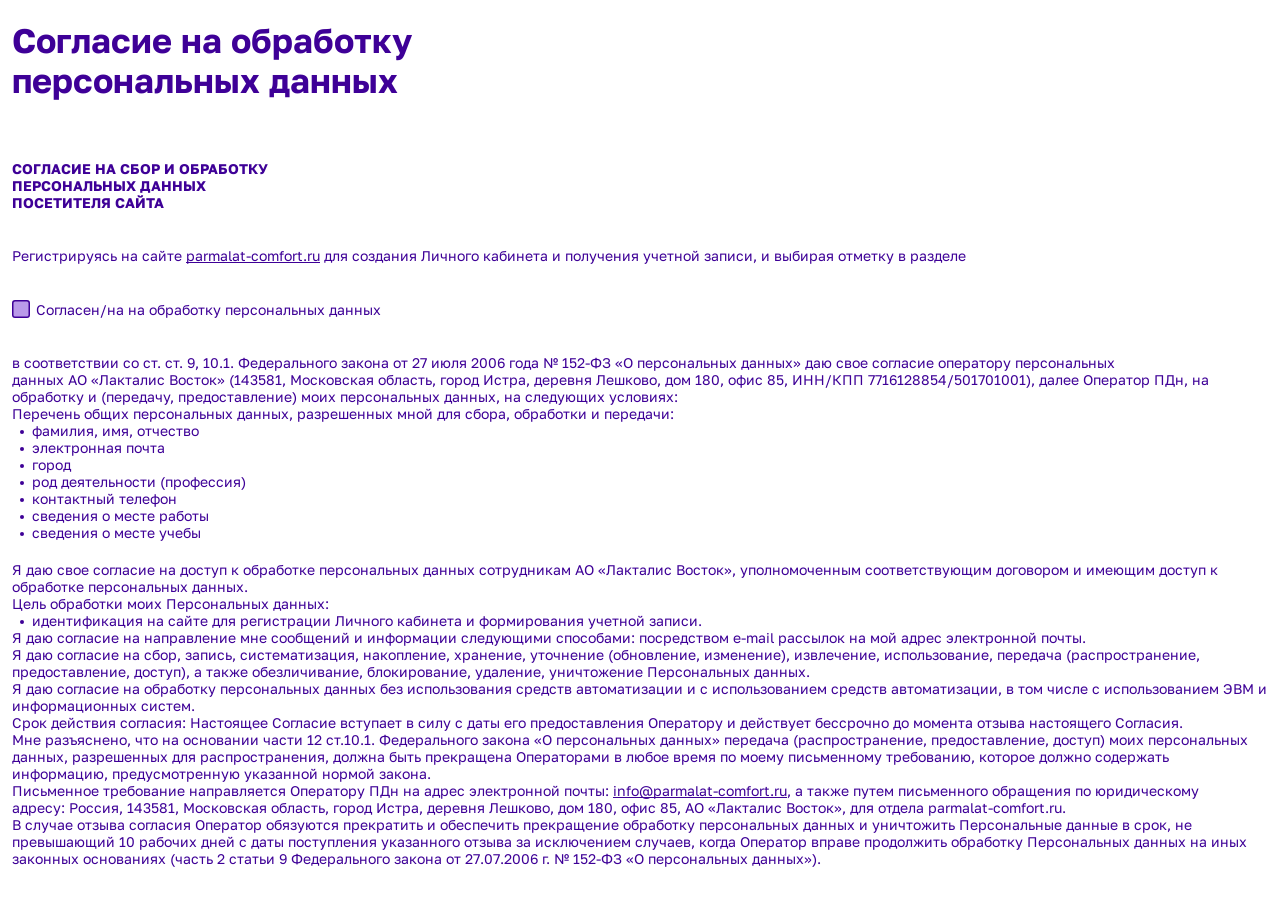
<file: agree.html>
<!DOCTYPE html>
<html lang="en">
<head>
    <meta charset="UTF-8">
    <meta name="viewport" content="width=device-width, initial-scale=1.0">
    <title>Parmalat</title>
    <link rel="icon" type="image/png" href="favicon.png">
    <link rel="preconnect" href="https://fonts.googleapis.com">
    <link rel="preconnect" href="https://fonts.gstatic.com" crossorigin>
    <link href="https://fonts.googleapis.com/css2?family=Golos+Text:wght@400..900&display=swap" rel="stylesheet">
    <link rel="stylesheet" href="global.css">
    <link rel="stylesheet" href="agree.css">
</head>
<body>
<main>
    <section class="agree">
        <h2 class="agree-title">Согласие на обработку персональных данных</h2>
        <h3 class="agree-subtitle">СОГЛАСИЕ НА СБОР И ОБРАБОТКУ ПЕРСОНАЛЬНЫХ ДАННЫХ ПОСЕТИТЕЛЯ САЙТА</h3>
        <p class="agree-desc">Регистрируясь на сайте <a href="index.html">parmalat-comfort.ru</a> для создания Личного кабинета и получения учетной записи, и
            выбирая отметку в разделе</p>
        <div class="agree-wrapper">
            <svg width="18" height="18" viewBox="0 0 18 18" fill="none" xmlns="http://www.w3.org/2000/svg">
                <rect x="0.75" y="0.75" width="16.5" height="16.5" rx="2.25" fill="#BA9AE9" />
                <rect x="0.75" y="0.75" width="16.5" height="16.5" rx="2.25" stroke="#3E0097" stroke-width="1.5" />
            </svg>
            <p>Согласен/на на обработку персональных данных</p>
        </div>
        <p class="agree-desc">в соответствии со ст. ст. 9, 10.1. Федерального закона от 27 июля 2006 года № 152-ФЗ «О персональных данных»
            даю
            свое согласие оператору персональных данных АО «Лакталис Восток» (143581, Московская область, город Истра,
            деревня Лешково, дом 180, офис 85, ИНН/КПП 7716128854/501701001), далее Оператор ПДн, на обработку и
            (передачу,
            предоставление) моих персональных данных, на следующих условиях:<br>
            Перечень общих персональных данных, разрешенных мной для сбора, обработки и передачи:</p>
        <ul class="agree-list">
            <li>фамилия, имя, отчество</li>
            <li>электронная почта</li>
            <li>город</li>
            <li>род деятельности (профессия)</li>
            <li>контактный телефон</li>
            <li>сведения о месте работы</li>
            <li>сведения о месте учебы</li>
        </ul>
        <br>
        <p class="agree-desc">Я даю свое согласие на доступ к обработке персональных данных сотрудникам АО «Лакталис Восток»,
            уполномоченным
            соответствующим договором и имеющим доступ к обработке персональных данных.<br>
            Цель обработки моих Персональных данных:</p>
        <ul class="agree-list">
            <li>идентификация на сайте для регистрации Личного кабинета и формирования учетной записи.</li>
        </ul>
        <p class="agree-desc"> Я даю согласие на направление мне сообщений и информации следующими способами: посредством e-mail рассылок
            на
            мой
            адрес электронной почты.<br>
            Я даю согласие на сбор, запись, систематизация, накопление, хранение, уточнение (обновление, изменение),
            извлечение,
            использование, передача (распространение, предоставление, доступ), а также обезличивание, блокирование,
            удаление,
            уничтожение Персональных данных.<br>
            Я даю согласие на обработку персональных данных без использования средств автоматизации и с использованием
            средств
            автоматизации, в том числе с использованием ЭВМ и информационных систем.<br>
            Срок действия согласия: Настоящее Согласие вступает в силу с даты его предоставления Оператору и действует
            бессрочно
            до момента отзыва настоящего Согласия.<br>
            Мне разъяснено, что на основании части 12 ст.10.1. Федерального закона «О персональных данных» передача
            (распространение, предоставление, доступ) моих персональных данных, разрешенных для распространения, должна
            быть
            прекращена Операторами в любое время по моему письменному требованию, которое должно содержать информацию,
            предусмотренную указанной нормой закона.<br>
            Письменное требование направляется Оператору ПДн на адрес электронной почты: <a href="mailto:info@parmalat-comfort.ru">info@parmalat-comfort.ru</a>, а
            также
            путем
            письменного обращения по юридическому адресу: Россия, 143581, Московская область, город Истра, деревня
            Лешково,
            дом
            180, офис 85, АО «Лакталис Восток», для отдела parmalat-comfort.ru.<br>
            В случае отзыва согласия Оператор обязуются прекратить и обеспечить прекращение обработку персональных
            данных и
            уничтожить Персональные данные в срок, не превышающий 10 рабочих дней с даты поступления указанного отзыва
            за
            исключением случаев, когда Оператор вправе продолжить обработку Персональных данных на иных законных
            основаниях
            (часть 2 статьи 9 Федерального закона от 27.07.2006 г. № 152-ФЗ «О персональных данных»).</p></section>
</main>
</body>
</html>
</file>
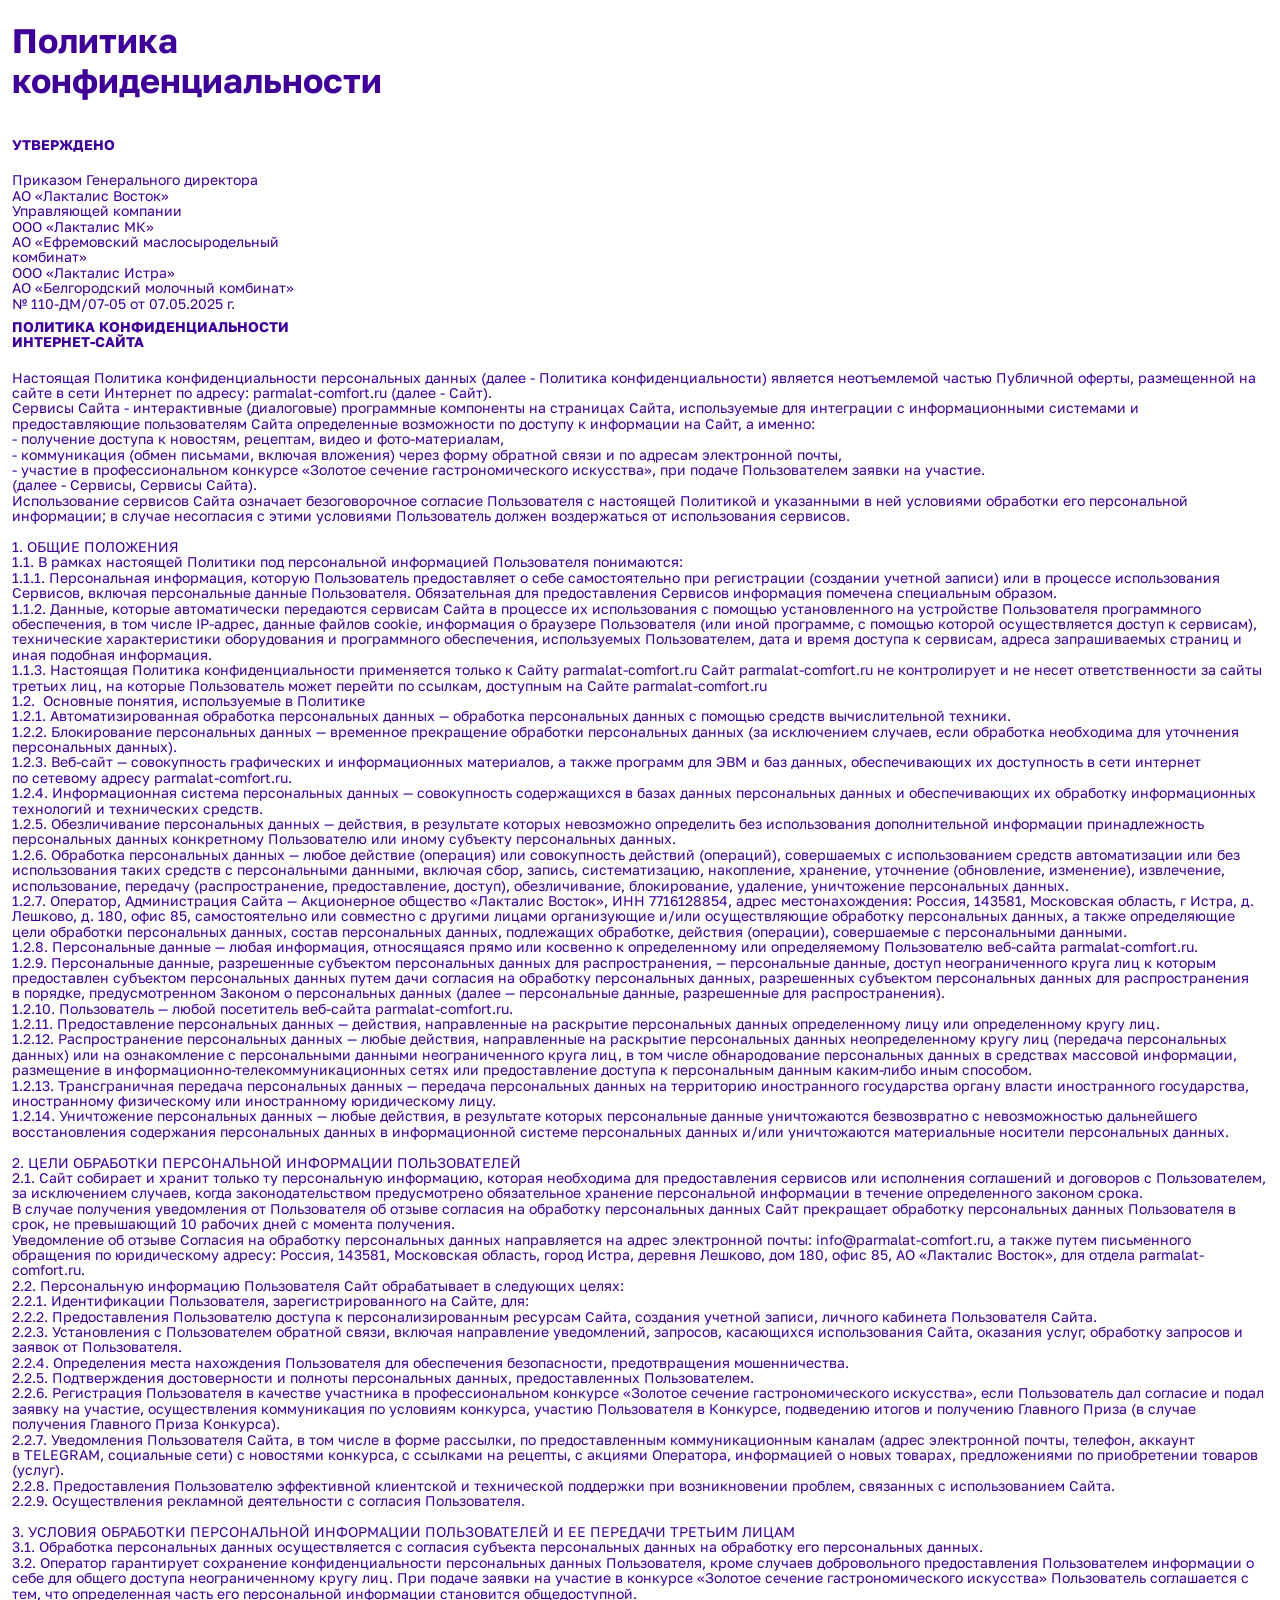
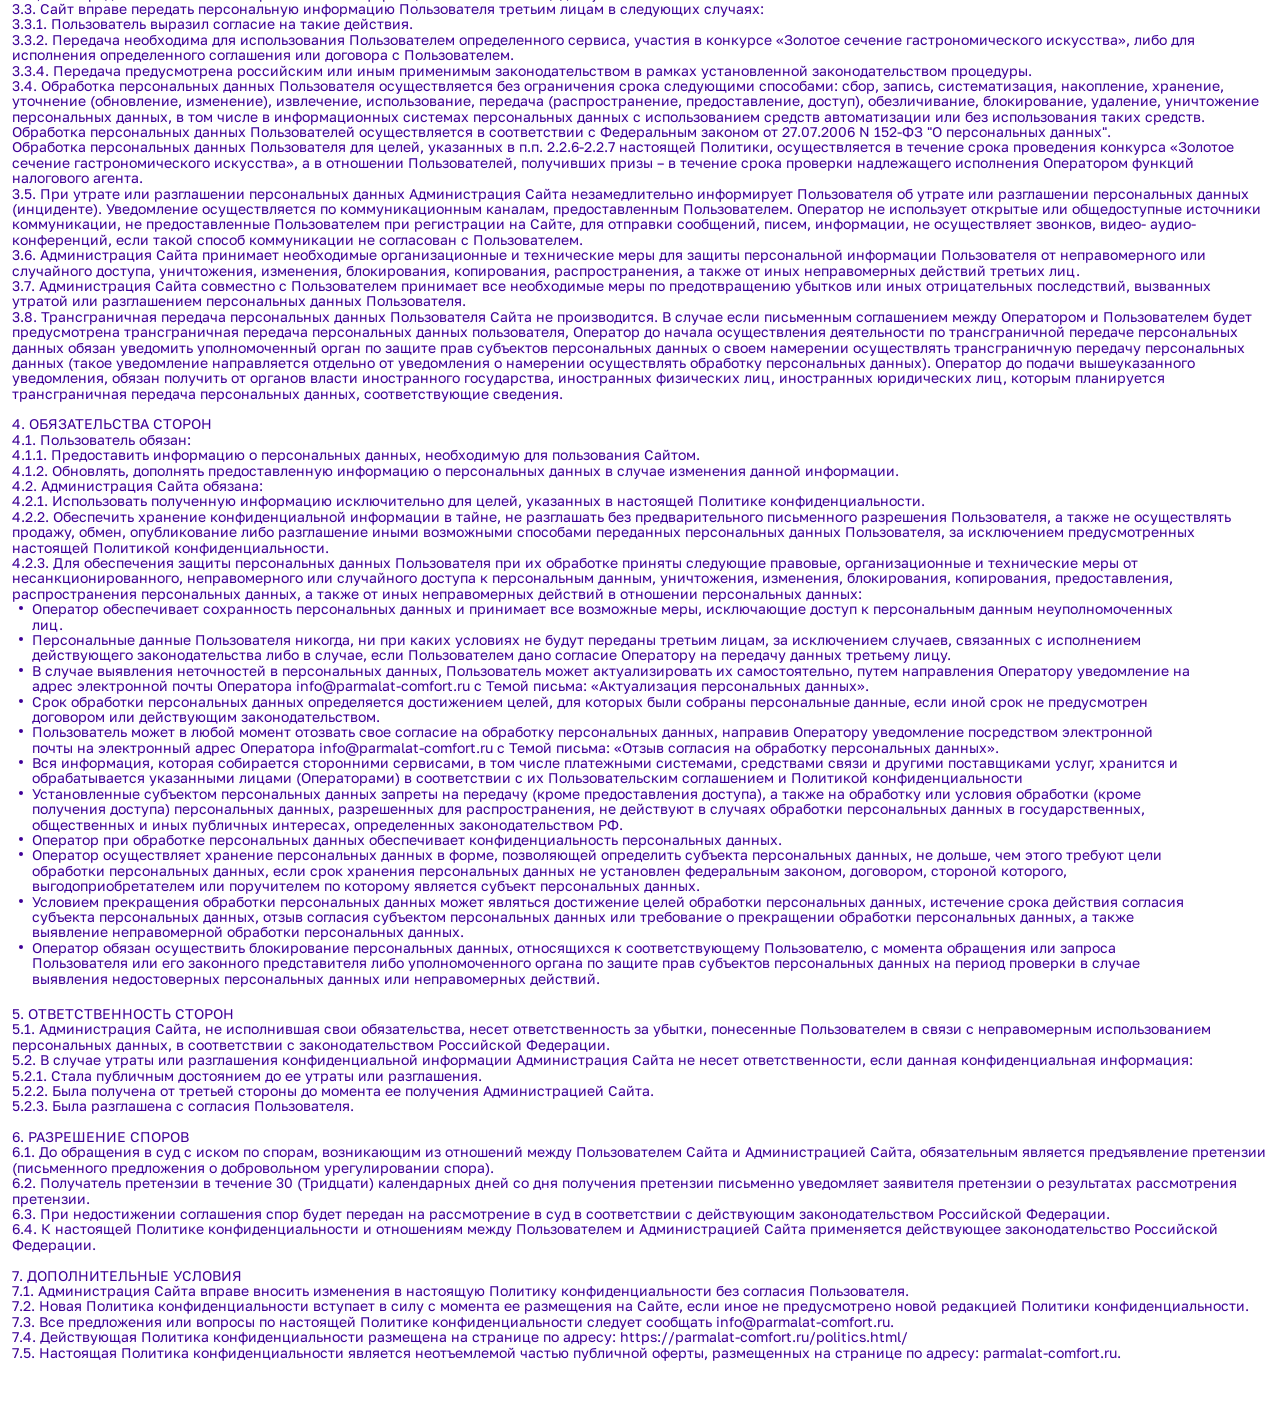
<file: politics.html>
<!DOCTYPE html>
<html lang="en">
<head>
    <meta charset="UTF-8">
    <meta name="viewport" content="width=device-width, initial-scale=1.0">
    <title>Parmalat</title>
    <link href="https://fonts.googleapis.com/css2?family=Golos+Text:wght@400..900&display=swap" rel="stylesheet">
    <link rel="icon" type="image/png" href="favicon.png">
    <link rel="stylesheet" href="global.css">
    <link rel="stylesheet" href="politics.css">
</head>
<body>
<main>
    <section class="politics">
        <div class="politics-content">
            <h2 class="politics-title">Политика конфиденциальности</h2>
            <div class="politics-text"><h4>УТВЕРЖДЕНО</h4>
                <p>Приказом Генерального директора<br>
                    АО «Лакталис Восток»<br>
                    Управляющей компании<br>
                    ООО «Лакталис МК»<br>
                    АО «Ефремовский маслосыродельный комбинат»<br>
                    ООО «Лакталис Истра»<br>
                    АО «Белгородский молочный комбинат»<br>
                    № 110-ДМ/07-05 от 07.05.2025 г.
                </p></div>
        </div>
        <h3 class="politics-subtitle">ПОЛИТИКА КОНФИДЕНЦИАЛЬНОСТИ<br>
            ИНТЕРНЕТ-САЙТА
        </h3>
        <p class="politics-desc">Настоящая Политика конфиденциальности персональных данных (далее - Политика
            конфиденциальности) является
            неотъемлемой частью Публичной оферты, размещенной на сайте в сети Интернет по
            адресу: <a href="index.html">parmalat-comfort.ru</a> (далее
            - Сайт).<br>
            Сервисы Сайта - интерактивные (диалоговые) программные компоненты на страницах Сайта, используемые для
            интеграции с информационными <br>системами и предоставляющие пользователям Сайта определенные возможности по
            доступу
            к информации на Сайт, а именно:<br>
            - получение доступа к новостям, рецептам, видео и фото-материалам,<br>
            - коммуникация (обмен письмами, включая вложения) через форму обратной связи и по адресам электронной почты,<br>
            - участие в профессиональном конкурсе «Золотое сечение гастрономического искусства», при подаче
            Пользователем
            заявки на участие.<br>
            (далее - Сервисы, Сервисы Сайта).<br>
            Использование сервисов Сайта означает безоговорочное согласие Пользователя с настоящей Политикой и
            указанными в
            ней условиями обработки его персональной информации; в случае несогласия с этими условиями Пользователь
            должен
            воздержаться от использования сервисов.<br>
            <br>
            1. ОБЩИЕ ПОЛОЖЕНИЯ<br>
            1.1. В рамках настоящей Политики под персональной информацией Пользователя понимаются:<br>
            1.1.1. Персональная информация, которую Пользователь предоставляет о себе самостоятельно при регистрации
            (создании учетной записи) или в<br> процессе использования Сервисов, включая персональные данные
            Пользователя.
            Обязательная для предоставления Сервисов информация<br> помечена специальным образом.<br>
            1.1.2. Данные, которые автоматически передаются сервисам Сайта в процессе их использования с помощью
            установленного на устройстве <br>Пользователя программного обеспечения, в том числе IP-адрес, данные файлов
            cookie,
            информация о браузере Пользователя (или иной программе, с помощью которой осуществляется доступ к сервисам),
            технические характеристики оборудования и программного обеспечения, используемых<br> Пользователем, дата и
            время
            доступа к сервисам, адреса запрашиваемых страниц и иная подобная информация.<br>
            1.1.3. Настоящая Политика конфиденциальности применяется только к
            Сайту parmalat-comfort.ru Сайт parmalat-comfort.ru не контролирует и не несет ответственности за сайты
            третьих
            лиц, на которые Пользователь может перейти по ссылкам, доступным на Сайте <a href="index.html">parmalat-comfort.ru</a><br>
            1.2.  Основные понятия, используемые в Политике<br>
            1.2.1. Автоматизированная обработка персональных данных — обработка персональных данных с помощью средств
            вычислительной техники.<br>
            1.2.2. Блокирование персональных данных — временное прекращение обработки персональных данных
            (за исключением
            случаев, если обработка необходима для уточнения персональных данных).<br>
            1.2.3. Веб-сайт — совокупность графических и информационных материалов, а также программ для ЭВМ и баз
            данных,
            обеспечивающих<br> их доступность в сети интернет по сетевому адресу <a href="index.html">parmalat-comfort.ru</a>.<br>
            1.2.4. Информационная система персональных данных — совокупность содержащихся в базах данных персональных
            данных
            и обеспечивающих<br> их обработку информационных технологий и технических средств.<br>
            1.2.5. Обезличивание персональных данных — действия, в результате которых невозможно определить без
            использования дополнительной <br>информации принадлежность персональных данных конкретному Пользователю или
            иному
            субъекту персональных данных.<br>
            1.2.6. Обработка персональных данных — любое действие (операция) или совокупность действий (операций),
            совершаемых с использованием<br> средств автоматизации или без использования таких средств с персональными
            данными,
            включая сбор, запись, систематизацию, накопление,<br> хранение, уточнение (обновление, изменение),
            извлечение,
            использование, передачу (распространение, предоставление, доступ), обезличивание, блокирование, удаление,
            уничтожение персональных данных.<br>
            1.2.7. Оператор, Администрация Cайта — Акционерное общество «Лакталис Восток», ИНН 7716128854, адрес
            местонахождения: Россия, 143581,<br> Московская область, г Истра, д. Лешково, д. 180, офис
            85, самостоятельно
            или
            совместно с другими лицами организующие и/или осуществляющие<br> обработку персональных данных, а также
            определяющие
            цели обработки персональных данных, состав персональных данных, подлежащих<br> обработке, действия
            (операции),
            совершаемые с персональными данными.<br>
            1.2.8. Персональные данные — любая информация, относящаяся прямо или косвенно к определенному или
            определяемому
            Пользователю веб-<br>сайта <a href="index.html">parmalat-comfort.ru</a>.<br>
            1.2.9. Персональные данные, разрешенные субъектом персональных данных для распространения, — персональные
            данные, доступ неограниченного<br> круга лиц к которым предоставлен субъектом персональных данных путем дачи
            согласия на обработку персональных данных, разрешенных<br> субъектом персональных данных для распространения
            в порядке, предусмотренном Законом о персональных данных (далее — персональные<br> данные, разрешенные для
            распространения).<br>
            1.2.10. Пользователь — любой посетитель веб-сайта <a href="index.html">parmalat-comfort.ru</a>.<br>
            1.2.11. Предоставление персональных данных — действия, направленные на раскрытие персональных данных
            определенному лицу или определенному кругу лиц.<br>
            1.2.12. Распространение персональных данных — любые действия, направленные на раскрытие персональных данных
            неопределенному кругу лиц<br> (передача персональных данных) или на ознакомление с персональными данными
            неограниченного круга лиц, в том числе обнародование<br> персональных данных в средствах массовой
            информации,
            размещение в информационно-телекоммуникационных сетях или предоставление доступа к персональным данным
            каким-либо иным способом.<br>
            1.2.13. Трансграничная передача персональных данных — передача персональных данных на территорию
            иностранного
            государства органу власти иностранного государства, иностранному физическому или иностранному юридическому
            лицу.<br>
            1.2.14. Уничтожение персональных данных — любые действия, в результате которых персональные данные
            уничтожаются
            безвозвратно<br> с невозможностью дальнейшего восстановления содержания персональных данных в информационной
            системе
            персональных данных и/<br>или уничтожаются материальные носители персональных данных.<br>
            <br>
            2. ЦЕЛИ ОБРАБОТКИ ПЕРСОНАЛЬНОЙ ИНФОРМАЦИИ ПОЛЬЗОВАТЕЛЕЙ<br>
            2.1. Сайт собирает и хранит только ту персональную информацию, которая необходима для предоставления
            сервисов
            или исполнения соглашений и договоров с Пользователем, за исключением случаев, когда законодательством
            предусмотрено обязательное хранение персональной информации в<br> течение определенного законом срока.<br>
            В случае получения уведомления от Пользователя об отзыве согласия на обработку персональных данных Сайт
            прекращает обработку персональных<br> данных Пользователя в срок, не превышающий 10 рабочих дней с момента
            получения.<br>
            Уведомление об отзыве Согласия на обработку персональных данных направляется на адрес электронной
            почты: <a href="mailto:info@parmalat-comfort.ru">info@parmalat-comfort.ru</a>, а также<br> путем письменного обращения по юридическому адресу: Россия,
            143581,
            Московская область, город Истра, деревня Лешково, дом 180, офис 85, АО «Лакталис Восток», для отдела
            <a href="index.html">parmalat-comfort.ru</a> .<br>
            2.2. Персональную информацию Пользователя Сайт обрабатывает в следующих целях:<br>
            2.2.1. Идентификации Пользователя, зарегистрированного на Сайте, для:<br>
            2.2.2. Предоставления Пользователю доступа к персонализированным ресурсам Сайта, создания учетной записи,
            личного кабинета Пользователя<br> Сайта.<br>
            2.2.3. Установления с Пользователем обратной связи, включая направление уведомлений, запросов, касающихся
            использования Сайта, оказания<br> услуг, обработку запросов и заявок от Пользователя.<br>
            2.2.4. Определения места нахождения Пользователя для обеспечения безопасности, предотвращения мошенничества.<br>
            2.2.5. Подтверждения достоверности и полноты персональных данных, предоставленных Пользователем.<br>
            2.2.6. Регистрация Пользователя в качестве участника в профессиональном конкурсе «Золотое сечение
            гастрономического искусства», если <br>Пользователь дал согласие и подал заявку на участие, осуществления
            коммуникация по условиям конкурса, участию Пользователя в Конкурсе,<br> подведению итогов и получению
            Главного
            Приза
            (в случае получения Главного Приза Конкурса).<br>
            2.2.7. Уведомления Пользователя Сайта, в том числе в форме рассылки, по предоставленным коммуникационным
            каналам
            (адрес электронной почты, телефон, аккаунт в TELEGRAM, социальные сети) с новостями конкурса, с ссылками на
            рецепты, с акциями Оператора, информацией о новых<br> товарах, предложениями по приобретении товаров
            (услуг).<br>
            2.2.8. Предоставления Пользователю эффективной клиентской и технической поддержки при возникновении проблем,
            связанных с использованием <br>Сайта.<br>
            2.2.9. Осуществления рекламной деятельности с согласия Пользователя.<br>
            <br>
            3. УСЛОВИЯ ОБРАБОТКИ ПЕРСОНАЛЬНОЙ ИНФОРМАЦИИ ПОЛЬЗОВАТЕЛЕЙ<br>
            И ЕЕ ПЕРЕДАЧИ ТРЕТЬИМ ЛИЦАМ<br>
            3.1. Обработка персональных данных осуществляется с согласия субъекта персональных данных на обработку его
            персональных данных.<br>
            3.2. Оператор гарантирует сохранение конфиденциальности персональных данных Пользователя, кроме случаев
            добровольного предоставления Пользователем информации о себе для общего доступа неограниченному кругу лиц.
            При
            подаче заявки на участие в конкурсе «Золотое сечение гастрономического искусства» Пользователь соглашается с
            тем, что определенная часть его персональной информации становится общедоступной.<br>
            3.3. Сайт вправе передать персональную информацию Пользователя третьим лицам в следующих случаях:<br>
            3.3.1. Пользователь выразил согласие на такие действия.<br>
            3.3.2. Передача необходима для использования Пользователем определенного сервиса, участия в конкурсе
            «Золотое
            сечение гастрономического<br> искусства», либо для исполнения определенного соглашения или договора с
            Пользователем.<br>
            3.3.4. Передача предусмотрена российским или иным применимым законодательством в рамках установленной
            законодательством процедуры.<br>
            3.4. Обработка персональных данных Пользователя осуществляется без ограничения срока следующими способами:
            сбор,
            запись, систематизация, накопление, хранение, уточнение (обновление, изменение), извлечение, использование,
            передача (распространение, предоставление, доступ), обезличивание, блокирование, удаление, уничтожение
            персональных данных, в том числе в информационных системах персональных данных с использованием средств
            автоматизации или без использования таких средств. Обработка персональных данных Пользователей
            осуществляется в
            соответствии с Федеральным законом от 27.07.2006 N 152-ФЗ "О персональных данных".<br>
            Обработка персональных данных Пользователя для целей, указанных в п.п. 2.2.6-2.2.7 настоящей Политики,
            осуществляется в течение срока<br> проведения конкурса «Золотое сечение гастрономического искусства», а в
            отношении
            Пользователей, получивших призы – в течение срока<br> проверки надлежащего исполнения Оператором функций
            налогового
            агента.<br>
            3.5. При утрате или разглашении персональных данных Администрация Сайта незамедлительно информирует
            Пользователя
            об утрате или<br> разглашении персональных данных (инциденте). Уведомление осуществляется по
            коммуникационным
            каналам, предоставленным Пользователем.<br> Оператор не использует открытые или общедоступные источники
            коммуникации, не предоставленные Пользователем при регистрации на Сайте, для<br> отправки сообщений, писем,
            информации, не осуществляет звонков, видео- аудио- конференций, если такой способ коммуникации не согласован
            с
            Пользователем.<br>
            3.6. Администрация Сайта принимает необходимые организационные и технические меры для защиты персональной
            информации Пользователя от неправомерного или случайного доступа, уничтожения, изменения, блокирования,
            копирования, распространения, а также от иных неправомерных<br> действий третьих лиц.<br>
            3.7. Администрация Сайта совместно с Пользователем принимает все необходимые меры по предотвращению убытков
            или
            иных отрицательных<br> последствий, вызванных утратой или разглашением персональных данных Пользователя.<br>
            3.8. Трансграничная передача персональных данных Пользователя Сайта не производится. В случае если
            письменным
            соглашением между<br> Оператором и Пользователем будет предусмотрена трансграничная передача персональных
            данных
            пользователя, Оператор до начала<br> осуществления деятельности по трансграничной передаче персональных
            данных
            обязан уведомить уполномоченный орган по защите прав<br> субъектов персональных данных о своем намерении
            осуществлять трансграничную передачу персональных данных (такое уведомление<br> направляется отдельно
            от уведомления
            о намерении осуществлять обработку персональных данных). Оператор до подачи вышеуказанного<br> уведомления,
            обязан
            получить от органов власти иностранного государства, иностранных физических лиц, иностранных юридических
            лиц,
            которым планируется трансграничная передача персональных данных, соответствующие сведения.<br>
            <br>
            4. ОБЯЗАТЕЛЬСТВА СТОРОН<br>
            4.1. Пользователь обязан:<br>
            4.1.1. Предоставить информацию о персональных данных, необходимую для пользования Сайтом.<br>
            4.1.2. Обновлять, дополнять предоставленную информацию о персональных данных в случае изменения данной
            информации.<br>
            4.2. Администрация Сайта обязана:<br>
            4.2.1. Использовать полученную информацию исключительно для целей, указанных в настоящей Политике
            конфиденциальности.<br>
            4.2.2. Обеспечить хранение конфиденциальной информации в тайне, не разглашать без предварительного
            письменного
            разрешения Пользователя, а<br> также не осуществлять продажу, обмен, опубликование либо разглашение иными
            возможными
            способами переданных персональных данных<br> Пользователя, за исключением предусмотренных настоящей
            Политикой
            конфиденциальности.<br>
            4.2.3. Для обеспечения защиты персональных данных Пользователя при их обработке приняты следующие правовые,
            организационные и <br>технические меры от несанкционированного, неправомерного или случайного доступа к
            персональным
            данным, уничтожения, изменения,<br> блокирования, копирования, предоставления, распространения персональных
            данных,
            а также от иных неправомерных действий в отношении<br> персональных данных:</p>
        <ul class="politics-list">
            <li>Оператор обеспечивает сохранность персональных данных и принимает все возможные меры, исключающие доступ
                к
                персональным данным неуполномоченных лиц.
            </li>
            <li>Персональные данные Пользователя никогда, ни при каких условиях не будут переданы третьим лицам, за
                исключением
                случаев, связанных с<br> исполнением действующего законодательства либо в случае, если Пользователем
                дано
                согласие
                Оператору на передачу данных третьему лицу.
            </li>
            <li>В случае выявления неточностей в персональных данных, Пользователь может актуализировать их
                самостоятельно,
                путем направления<br> Оператору уведомление на адрес электронной почты
                Оператора <a href="mailto:info@parmalat-comfort.ru">info@parmalat-comfort.ru</a> с
                Темой
                письма: «Актуализация персональных данных».
            </li>
            <li>Срок обработки персональных данных определяется достижением целей, для которых были собраны персональные
                данные,
                если иной срок не предусмотрен договором или действующим законодательством.
            </li>
            <li>Пользователь может в любой момент отозвать свое согласие на обработку персональных данных, направив
                Оператору
                уведомление посредством электронной почты на электронный адрес Оператора <a href="mailto:info@parmalat-comfort.ru">info@parmalat-comfort.ru</a> с
                Темой
                письма: «Отзыв согласия на обработку персональных <br>данных».
            </li>
            <li>Вся информация, которая собирается сторонними сервисами, в том числе платежными системами, средствами
                связи
                и
                другими поставщиками <br>услуг, хранится и обрабатывается указанными лицами (Операторами) в соответствии
                с их
                Пользовательским соглашением и Политикой конфиденциальности
            </li>
            <li>Установленные субъектом персональных данных запреты на передачу (кроме предоставления доступа), а также
                на
                обработку или условия<br> обработки (кроме получения доступа) персональных данных, разрешенных для
                распространения,
                не действуют в случаях обработки<br> персональных данных в государственных, общественных и иных
                публичных
                интересах,
                определенных законодательством РФ.
            </li>
            <li>Оператор при обработке персональных данных обеспечивает конфиденциальность персональных данных.</li>
            <li>Оператор осуществляет хранение персональных данных в форме, позволяющей определить субъекта персональных
                данных,
                не дольше, чем этого<br> требуют цели обработки персональных данных, если срок хранения персональных
                данных не
                установлен федеральным законом, договором,<br> стороной которого, выгодоприобретателем или поручителем
                по
                которому
                является субъект персональных данных.
            </li>
            <li>Условием прекращения обработки персональных данных может являться достижение целей обработки
                персональных
                данных, истечение срока<br> действия согласия субъекта персональных данных, отзыв согласия субъектом
                персональных
                данных или требование о прекращении обработки персональных данных, а также выявление неправомерной
                обработки
                персональных данных.
            </li>
            <li>Оператор обязан осуществить блокирование персональных данных, относящихся к соответствующему
                Пользователю, с
                момента обращения или<br> запроса Пользователя или его законного представителя либо уполномоченного
                органа по
                защите
                прав субъектов персональных данных на период<br> проверки в случае выявления недостоверных персональных
                данных
                или
                неправомерных действий.
            </li>
        </ul>
        <p class="politics-desc">
            4.2.4. По окончании срока обработки персональных, в случае прекращения обработки персональных данных в связи
            с
            отзывом согласия<br> Пользователя, Оператор обязан уничтожить персональные данные Пользователя. Пользователь
            вправе
            потребовать предоставить подтверждение уничтожения персональных данных. Оператор предоставляет подтверждение
            уничтожения персональных данных Пользователя в течение 10 <br>(Десяти) рабочих дней с момента получения
            запроса на
            электронный адрес Оператора <a href="mailto:info@parmalat-comfort.ru">info@parmalat-comfort.ru</a> с Темой письма: «Подтверждение<br> уничтожения
            персональных
            данных».<br>
            Подтверждением уничтожения персональных данных, обработка которых осуществлялась на бумажном носителе,
            является
            акт. Подтверждением<br> уничтожения персональных данных, обработка которых осуществлялась с помощью средств
            автоматизации, является акт и выгрузка из журнала<br> регистрации событий в информационной системе
            персональных
            данных<br>
            Содержание и форма акта об уничтожении персональных данных и выгрузки из журнала регистрации событий в
            информационной системе должны соответствовать Требованиям к подтверждению уничтожения персональных данных
            (утв.
            приказом Федеральной службы по надзору в сфере связи, информационных технологий и массовых коммуникаций №179
            от
            28.10.2022г.)<br>
            <br>
            5. ОТВЕТСТВЕННОСТЬ СТОРОН<br>
            5.1. Администрация Сайта, не исполнившая свои обязательства, несет ответственность за убытки, понесенные
            Пользователем в связи с<br> неправомерным использованием персональных данных, в соответствии с
            законодательством
            Российской Федерации.<br>
            5.2. В случае утраты или разглашения конфиденциальной информации Администрация Сайта не несет
            ответственности,
            если данная<br> конфиденциальная информация:<br>
            5.2.1. Стала публичным достоянием до ее утраты или разглашения.<br>
            5.2.2. Была получена от третьей стороны до момента ее получения Администрацией Сайта.<br>
            5.2.3. Была разглашена с согласия Пользователя.<br>
            <br>
            6. РАЗРЕШЕНИЕ СПОРОВ<br>
            6.1. До обращения в суд с иском по спорам, возникающим из отношений между Пользователем Сайта и
            Администрацией
            Сайта, обязательным <br>является предъявление претензии (письменного предложения о добровольном
            урегулировании
            спора).<br>
            6.2. Получатель претензии в течение 30 (Тридцати) календарных дней со дня получения претензии письменно
            уведомляет заявителя претензии о<br> результатах рассмотрения претензии.<br>
            6.3. При недостижении соглашения спор будет передан на рассмотрение в суд в соответствии с действующим
            законодательством Российской<br> Федерации.<br>
            6.4. К настоящей Политике конфиденциальности и отношениям между Пользователем и Администрацией Сайта
            применяется
            действующее<br> законодательство Российской Федерации.<br>
            <br>
            7. ДОПОЛНИТЕЛЬНЫЕ УСЛОВИЯ<br>
            7.1. Администрация Сайта вправе вносить изменения в настоящую Политику конфиденциальности без согласия
            Пользователя.<br>
            7.2. Новая Политика конфиденциальности вступает в силу с момента ее размещения на Сайте, если иное не
            предусмотрено новой редакцией<br> Политики конфиденциальности.<br>
            7.3. Все предложения или вопросы по настоящей Политике конфиденциальности следует
            сообщать <a href="mailto:info@parmalat-comfort.ru">info@parmalat-comfort.ru</a>.<br>
            7.4. Действующая Политика конфиденциальности размещена на странице по
            адресу: <a href="politics.html">http://parmalat-comfort.ru/policy.html/</a><br>
            7.5. Настоящая Политика конфиденциальности является неотъемлемой частью публичной оферты, размещенных на
            странице по адресу: parmalat-<br>comfort.ru.</p>
        <p class="politics-desc__desktop">Настоящая Политика конфиденциальности персональных данных (далее - Политика
            конфиденциальности) является
            неотъемлемой частью Публичной оферты,<br> размещенной на сайте в сети Интернет по
            адресу: <a href="index.html">parmalat-comfort.ru</a> (далее
            - Сайт).<br>
            Сервисы Сайта - интерактивные (диалоговые) программные компоненты на страницах Сайта, используемые для
            интеграции с информационными системами и<br> предоставляющие пользователям Сайта определенные возможности по
            доступу
            к информации на Сайт, а именно:<br>
            - получение доступа к новостям, рецептам, видео и фото-материалам,<br>
            - коммуникация (обмен письмами, включая вложения) через форму обратной связи и по адресам электронной почты,<br>
            - участие в профессиональном конкурсе «Золотое сечение гастрономического искусства», при подаче
            Пользователем
            заявки на участие.<br>
            (далее - Сервисы, Сервисы Сайта).<br>
            Использование сервисов Сайта означает безоговорочное согласие Пользователя с настоящей Политикой и
            указанными в
            ней условиями обработки его персональной информации; в случае несогласия с этими условиями Пользователь
            должен
            воздержаться от использования сервисов.<br>
            <br>
            1. ОБЩИЕ ПОЛОЖЕНИЯ<br>
            1.1. В рамках настоящей Политики под персональной информацией Пользователя понимаются:<br>
            1.1.1. Персональная информация, которую Пользователь предоставляет о себе самостоятельно при регистрации
            (создании учетной записи) или в процессе <br> использования Сервисов, включая персональные данные
            Пользователя.
            Обязательная для предоставления Сервисов информация помечена специальным образом.<br>
            1.1.2. Данные, которые автоматически передаются сервисам Сайта в процессе их использования с помощью
            установленного на устройстве Пользователя программного обеспечения, в том числе IP-адрес, данные файлов
            cookie,
            информация о браузере Пользователя (или иной программе, с помощью которой осуществляется доступ к<br> сервисам),
            технические характеристики оборудования и программного обеспечения, используемых Пользователем, дата и
            время
            доступа к сервисам, адреса<br> запрашиваемых страниц и иная подобная информация.<br>
            1.1.3. Настоящая Политика конфиденциальности применяется только к
            Сайту <a href="index.html">parmalat-comfort.ru</a> Сайт <a href="index.html">parmalat-comfort.ru</a> не контролирует и не несет ответственности<br> за сайты
            третьих
            лиц, на которые Пользователь может перейти по ссылкам, доступным на Сайте <a href="index.html">parmalat-comfort.ru</a><br>
            1.2.  Основные понятия, используемые в Политике<br>
            1.2.1. Автоматизированная обработка персональных данных — обработка персональных данных с помощью средств
            вычислительной техники.<br>
            1.2.2. Блокирование персональных данных — временное прекращение обработки персональных данных
            (за исключением
            случаев, если обработка необходима для<br> уточнения персональных данных).<br>
            1.2.3. Веб-сайт — совокупность графических и информационных материалов, а также программ для ЭВМ и баз
            данных,
            обеспечивающих их доступность в сети интернет<br> по сетевому адресу <a href="index.html">parmalat-comfort.ru</a>.<br>
            1.2.4. Информационная система персональных данных — совокупность содержащихся в базах данных персональных
            данных
            и обеспечивающих их обработку<br> информационных технологий и технических средств.<br>
            1.2.5. Обезличивание персональных данных — действия, в результате которых невозможно определить без
            использования дополнительной информации <br>принадлежность персональных данных конкретному Пользователю или
            иному
            субъекту персональных данных.<br>
            1.2.6. Обработка персональных данных — любое действие (операция) или совокупность действий (операций),
            совершаемых с использованием средств автоматизации <br> или без использования таких средств с персональными
            данными,
            включая сбор, запись, систематизацию, накопление, хранение, уточнение (обновление, изменение),<br>
            извлечение,
            использование, передачу (распространение, предоставление, доступ), обезличивание, блокирование, удаление,
            уничтожение персональных данных.<br>
            1.2.7. Оператор, Администрация Cайта — Акционерное общество «Лакталис Восток», ИНН 7716128854, адрес
            местонахождения: Россия, 143581, Московская область, г <br>Истра, д. Лешково, д. 180, офис
            85, самостоятельно
            или
            совместно с другими лицами организующие и/или осуществляющие обработку персональных данных, а также<br>
            определяющие
            цели обработки персональных данных, состав персональных данных, подлежащих обработке, действия
            (операции),
            совершаемые с персональными <br>данными.<br>
            1.2.8. Персональные данные — любая информация, относящаяся прямо или косвенно к определенному или
            определяемому
            Пользователю веб-сайта <a href="index.html">parmalat-comfort.ru</a>.<br>
            1.2.9. Персональные данные, разрешенные субъектом персональных данных для распространения, — персональные
            данные, доступ неограниченного круга лиц <br>к которым предоставлен субъектом персональных данных путем дачи
            согласия на обработку персональных данных, разрешенных субъектом персональных данных для распространения
            в порядке, предусмотренном Законом о персональных данных (далее — персональные данные, разрешенные для
            распространения).<br>
            1.2.10. Пользователь — любой посетитель веб-сайта <a href="index.html">parmalat-comfort.ru</a>.<br>
            1.2.11. Предоставление персональных данных — действия, направленные на раскрытие персональных данных
            определенному лицу или определенному кругу лиц.<br>
            1.2.12. Распространение персональных данных — любые действия, направленные на раскрытие персональных данных
            неопределенному кругу лиц (передача<br> персональных данных) или на ознакомление с персональными данными
            неограниченного круга лиц, в том числе обнародование персональных данных в средствах<br> массовой
            информации,
            размещение в информационно-телекоммуникационных сетях или предоставление доступа к персональным данным
            каким-либо иным способом.<br>
            1.2.13. Трансграничная передача персональных данных — передача персональных данных на территорию
            иностранного
            государства органу власти иностранного<br> государства, иностранному физическому или иностранному юридическому
            лицу.<br>
            1.2.14. Уничтожение персональных данных — любые действия, в результате которых персональные данные
            уничтожаются
            безвозвратно с невозможностью дальнейшего восстановления содержания персональных данных в информационной
            системе
            персональных данных и/или уничтожаются материальные носители персональных<br> данных.<br>
            <br>
            2. ЦЕЛИ ОБРАБОТКИ ПЕРСОНАЛЬНОЙ ИНФОРМАЦИИ ПОЛЬЗОВАТЕЛЕЙ<br>
            2.1. Сайт собирает и хранит только ту персональную информацию, которая необходима для предоставления
            сервисов
            или исполнения соглашений и договоров с <br>Пользователем, за исключением случаев, когда законодательством
            предусмотрено обязательное хранение персональной информации в течение определенного<br> законом срока.<br>
            В случае получения уведомления от Пользователя об отзыве согласия на обработку персональных данных Сайт
            прекращает обработку персональных данных<br> Пользователя в срок, не превышающий 10 рабочих дней с момента
            получения.<br>
            Уведомление об отзыве Согласия на обработку персональных данных направляется на адрес электронной
            почты: <a href="mailto:info@parmalat-comfort.ru">info@parmalat-comfort.ru</a>, а также путем письменного<br> обращения по юридическому адресу: Россия,
            143581,
            Московская область, город Истра, деревня Лешково, дом 180, офис 85, АО «Лакталис Восток», для отдела <a href="index.html">parmalat-comfort.ru</a>.<br>
            2.2. Персональную информацию Пользователя Сайт обрабатывает в следующих целях:<br>
            2.2.1. Идентификации Пользователя, зарегистрированного на Сайте, для:<br>
            2.2.2. Предоставления Пользователю доступа к персонализированным ресурсам Сайта, создания учетной записи,
            личного кабинета Пользователя Сайта.<br>
            2.2.3. Установления с Пользователем обратной связи, включая направление уведомлений, запросов, касающихся
            использования Сайта, оказания услуг, обработку<br> запросов и заявок от Пользователя.<br>
            2.2.4. Определения места нахождения Пользователя для обеспечения безопасности, предотвращения мошенничества.<br>
            2.2.5. Подтверждения достоверности и полноты персональных данных, предоставленных Пользователем.<br>
            2.2.6. Регистрация Пользователя в качестве участника в профессиональном конкурсе «Золотое сечение
            гастрономического искусства», если Пользователь дал<br> согласие и подал заявку на участие, осуществления
            коммуникация по условиям конкурса, участию Пользователя в Конкурсе, подведению итогов и получению
            Главного<br>
            Приза
            (в случае получения Главного Приза Конкурса).<br>
            2.2.7. Уведомления Пользователя Сайта, в том числе в форме рассылки, по предоставленным коммуникационным
            каналам
            (адрес электронной почты, телефон, аккаунт в TELEGRAM, социальные сети) с новостями конкурса, с ссылками на
            рецепты, с акциями Оператора, информацией о новых товарах, предложениями по приобретении <br>товаров
            (услуг).<br>
            2.2.8. Предоставления Пользователю эффективной клиентской и технической поддержки при возникновении проблем,
            связанных с использованием Сайта.<br>
            2.2.9. Осуществления рекламной деятельности с согласия Пользователя.<br>
            <br>
            3. УСЛОВИЯ ОБРАБОТКИ ПЕРСОНАЛЬНОЙ ИНФОРМАЦИИ ПОЛЬЗОВАТЕЛЕЙ<br>
            И ЕЕ ПЕРЕДАЧИ ТРЕТЬИМ ЛИЦАМ<br>
            3.1. Обработка персональных данных осуществляется с согласия субъекта персональных данных на обработку его
            персональных данных.<br>
            3.2. Оператор гарантирует сохранение конфиденциальности персональных данных Пользователя, кроме случаев
            добровольного предоставления Пользователем<br> информации о себе для общего доступа неограниченному кругу лиц.
            При
            подаче заявки на участие в конкурсе «Золотое сечение гастрономического искусства»<br> Пользователь соглашается с
            тем, что определенная часть его персональной информации становится общедоступной.<br>
            3.3. Сайт вправе передать персональную информацию Пользователя третьим лицам в следующих случаях:<br>
            3.3.1. Пользователь выразил согласие на такие действия.<br>
            3.3.2. Передача необходима для использования Пользователем определенного сервиса, участия в конкурсе
            «Золотое
            сечение гастрономического искусства», либо для<br> исполнения определенного соглашения или договора с
            Пользователем.<br>
            3.3.4. Передача предусмотрена российским или иным применимым законодательством в рамках установленной
            законодательством процедуры.<br>
            3.4. Обработка персональных данных Пользователя осуществляется без ограничения срока следующими способами:
            сбор,
            запись, систематизация, накопление,<br> хранение, уточнение (обновление, изменение), извлечение, использование,
            передача (распространение, предоставление, доступ), обезличивание, блокирование,<br> удаление, уничтожение
            персональных данных, в том числе в информационных системах персональных данных с использованием средств
            автоматизации или без<br> использования таких средств. Обработка персональных данных Пользователей
            осуществляется в
            соответствии с Федеральным законом от 27.07.2006 N 152-ФЗ "О<br> персональных данных".<br>
            Обработка персональных данных Пользователя для целей, указанных в п.п. 2.2.6-2.2.7 настоящей Политики,
            осуществляется в течение срока проведения конкурса<br> «Золотое сечение гастрономического искусства», а в
            отношении
            Пользователей, получивших призы – в течение срока проверки надлежащего исполнения Оператором<br> функций
            налогового
            агента.<br>
            3.5. При утрате или разглашении персональных данных Администрация Сайта незамедлительно информирует
            Пользователя
            об утрате или разглашении персональных<br> данных (инциденте). Уведомление осуществляется по
            коммуникационным
            каналам, предоставленным Пользователем. Оператор не использует открытые или<br> общедоступные источники
            коммуникации, не предоставленные Пользователем при регистрации на Сайте, для отправки сообщений, писем,
            информации, не <br>осуществляет звонков, видео- аудио- конференций, если такой способ коммуникации не согласован
            с
            Пользователем.<br>
            3.6. Администрация Сайта принимает необходимые организационные и технические меры для защиты персональной
            информации Пользователя от неправомерного или случайного доступа, уничтожения, изменения, блокирования,
            копирования, распространения, а также от иных неправомерных действий третьих лиц.<br>
            3.7. Администрация Сайта совместно с Пользователем принимает все необходимые меры по предотвращению убытков
            или
            иных отрицательныx последствий,<br> вызванных утратой или разглашением персональных данных Пользователя.<br>
            3.8. Трансграничная передача персональных данных Пользователя Сайта не производится. В случае если
            письменным
            соглашением между Оператором и<br> Пользователем будет предусмотрена трансграничная передача персональных
            данных
            пользователя, Оператор до начала осуществления деятельности<br> по трансграничной передаче персональных
            данных
            обязан уведомить уполномоченный орган по защите прав субъектов персональных данных о своем намерении<br>
            осуществлять трансграничную передачу персональных данных (такое уведомление направляется отдельно
            от уведомления
            о намерении осуществлять обработку<br> персональных данных). Оператор до подачи вышеуказанного уведомления,
            обязан
            получить от органов власти иностранного государства, иностранных физических<br> лиц, иностранных юридических
            лиц,
            которым планируется трансграничная передача персональных данных, соответствующие сведения.<br>
            <br>
            4. ОБЯЗАТЕЛЬСТВА СТОРОН<br>
            4.1. Пользователь обязан:<br>
            4.1.1. Предоставить информацию о персональных данных, необходимую для пользования Сайтом.<br>
            4.1.2. Обновлять, дополнять предоставленную информацию о персональных данных в случае изменения данной
            информации.<br>
            4.2. Администрация Сайта обязана:<br>
            4.2.1. Использовать полученную информацию исключительно для целей, указанных в настоящей Политике
            конфиденциальности.<br>
            4.2.2. Обеспечить хранение конфиденциальной информации в тайне, не разглашать без предварительного
            письменного
            разрешения Пользователя, а также не<br> осуществлять продажу, обмен, опубликование либо разглашение иными
            возможными
            способами переданных персональных данных Пользователя, за исключением <br>предусмотренных настоящей
            Политикой
            конфиденциальности.<br>
            4.2.3. Для обеспечения защиты персональных данных Пользователя при их обработке приняты следующие правовые,
            организационные и технические меры от несанкционированного, неправомерного или случайного доступа к
            персональным
            данным, уничтожения, изменения, блокирования, копирования, предоставления, распространения персональных
            данных,
            а также от иных неправомерных действий в отношении персональных данных:</p>
        <ul class="politics-list__desktop">
            <li>Оператор обеспечивает сохранность персональных данных и принимает все возможные меры, исключающие доступ
                к
                персональным данным неуполномоченных<br> лиц.
            </li>
            <li>Персональные данные Пользователя никогда, ни при каких условиях не будут переданы третьим лицам, за
                исключением
                случаев, связанных с исполнением<br> действующего законодательства либо в случае, если Пользователем
                дано
                согласие
                Оператору на передачу данных третьему лицу.
            </li>
            <li>В случае выявления неточностей в персональных данных, Пользователь может актуализировать их
                самостоятельно,
                путем направления Оператору уведомление на<br> адрес электронной почты
                Оператора <a href="mailto:info@parmalat-comfort.ru">info@parmalat-comfort.ru</a> с
                Темой
                письма: «Актуализация персональных данных».
            </li>
            <li>Срок обработки персональных данных определяется достижением целей, для которых были собраны персональные
                данные,
                если иной срок не предусмотрен<br> договором или действующим законодательством.
            </li>
            <li>Пользователь может в любой момент отозвать свое согласие на обработку персональных данных, направив
                Оператору
                уведомление посредством электронной<br> почты на электронный адрес Оператора <a href="mailto:info@parmalat-comfort.ru">info@parmalat-comfort.ru</a> с
                Темой
                письма: «Отзыв согласия на обработку персональных данных».
            </li>
            <li>Вся информация, которая собирается сторонними сервисами, в том числе платежными системами, средствами
                связи
                и
                другими поставщиками услуг, хранится и обрабатывается указанными лицами (Операторами) в соответствии
                с их
                Пользовательским соглашением и Политикой конфиденциальности
            </li>
            <li>Установленные субъектом персональных данных запреты на передачу (кроме предоставления доступа), а также
                на
                обработку или условия обработки (кроме<br> получения доступа) персональных данных, разрешенных для
                распространения,
                не действуют в случаях обработки персональных данных в государственных,<br> общественных и иных
                публичных
                интересах,
                определенных законодательством РФ.
            </li>
            <li>Оператор при обработке персональных данных обеспечивает конфиденциальность персональных данных.</li>
            <li>Оператор осуществляет хранение персональных данных в форме, позволяющей определить субъекта персональных
                данных,
                не дольше, чем этого требуют цели <br>обработки персональных данных, если срок хранения персональных
                данных не
                установлен федеральным законом, договором, стороной которого,<br> выгодоприобретателем или поручителем
                по
                которому
                является субъект персональных данных.
            </li>
            <li>Условием прекращения обработки персональных данных может являться достижение целей обработки
                персональных
                данных, истечение срока действия согласия<br> субъекта персональных данных, отзыв согласия субъектом
                персональных
                данных или требование о прекращении обработки персональных данных, а также<br> выявление неправомерной
                обработки
                персональных данных.
            </li>
            <li>Оператор обязан осуществить блокирование персональных данных, относящихся к соответствующему
                Пользователю, с
                момента обращения или запроса <br>Пользователя или его законного представителя либо уполномоченного
                органа по
                защите
                прав субъектов персональных данных на период проверки в случае <br>выявления недостоверных персональных
                данных
                или
                неправомерных действий.
            </li>
        </ul>
        <p class="politics-desc__desktop">
            4.2.4. По окончании срока обработки персональных, в случае прекращения обработки персональных данных в связи
            с
            отзывом согласия Пользователя, Оператор <br>обязан уничтожить персональные данные Пользователя. Пользователь
            вправе
            потребовать предоставить подтверждение уничтожения персональных данных. Оператор предоставляет подтверждение
            уничтожения персональных данных Пользователя в течение 10 (Десяти) рабочих дней с момента получения
            запроса на
            электронный<br> адрес Оператора <a href="mailto:info@parmalat-comfort.ru">info@parmalat-comfort.ru</a> с Темой письма: «Подтверждение уничтожения
            персональных
            данных».<br>
            Подтверждением уничтожения персональных данных, обработка которых осуществлялась на бумажном носителе,
            является
            акт. Подтверждением уничтожения<br> персональных данных, обработка которых осуществлялась с помощью средств
            автоматизации, является акт и выгрузка из журнала регистрации событий в<br> информационной системе
            персональных
            данных<br>
            Содержание и форма акта об уничтожении персональных данных и выгрузки из журнала регистрации событий в
            информационной системе должны соответствовать <br>Требованиям к подтверждению уничтожения персональных данных
            (утв.
            приказом Федеральной службы по надзору в сфере связи, информационных технологий и<br> массовых коммуникаций №179
            от
            28.10.2022г.)<br>
            <br>
            5. ОТВЕТСТВЕННОСТЬ СТОРОН<br>
            5.1. Администрация Сайта, не исполнившая свои обязательства, несет ответственность за убытки, понесенные
            Пользователем в связи с неправомерным<br> использованием персональных данных, в соответствии с
            законодательством
            Российской Федерации.<br>
            5.2. В случае утраты или разглашения конфиденциальной информации Администрация Сайта не несет
            ответственности,
            если данная конфиденциальная информация:<br>
            5.2.1. Стала публичным достоянием до ее утраты или разглашения.<br>
            5.2.2. Была получена от третьей стороны до момента ее получения Администрацией Сайта.<br>
            5.2.3. Была разглашена с согласия Пользователя.<br>
            <br>
            6. РАЗРЕШЕНИЕ СПОРОВ<br>
            6.1. До обращения в суд с иском по спорам, возникающим из отношений между Пользователем Сайта и
            Администрацией
            Сайта, обязательным является <br>предъявление претензии (письменного предложения о добровольном
            урегулировании
            спора).<br>
            6.2. Получатель претензии в течение 30 (Тридцати) календарных дней со дня получения претензии письменно
            уведомляет заявителя претензии о результатах <br>рассмотрения претензии.<br>
            6.3. При недостижении соглашения спор будет передан на рассмотрение в суд в соответствии с действующим
            законодательством Российской Федерации.<br>
            6.4. К настоящей Политике конфиденциальности и отношениям между Пользователем и Администрацией Сайта
            применяется
            действующее законодательство<br> Российской Федерации.<br>
            <br>
            7. ДОПОЛНИТЕЛЬНЫЕ УСЛОВИЯ<br>
            7.1. Администрация Сайта вправе вносить изменения в настоящую Политику конфиденциальности без согласия
            Пользователя.<br>
            7.2. Новая Политика конфиденциальности вступает в силу с момента ее размещения на Сайте, если иное не
            предусмотрено новой редакцией Политики<br> конфиденциальности.<br>
            7.3. Все предложения или вопросы по настоящей Политике конфиденциальности следует
            сообщать <a href="mailto:info@parmalat-comfort.ru">info@parmalat-comfort.ru</a>.<br>
            7.4. Действующая Политика конфиденциальности размещена на странице по
            адресу: <a href="politics.html">http://parmalat-comfort.ru/politics.html/</a><br>
            7.5. Настоящая Политика конфиденциальности является неотъемлемой частью публичной оферты, размещенных на
            странице по адресу: <a href="index.html">parmalat-comfort.ru</a>.</p>
        <p class="politics-desc__tablet">
            Настоящая Политика конфиденциальности персональных данных (далее - Политика конфиденциальности) является неотъемлемой частью Публичной оферты, размещенной на сайте в сети Интернет по адресу: <a href="index.html">parmalat-comfort.ru</a> (далее - Сайт).<br>
            Сервисы Сайта - интерактивные (диалоговые) программные компоненты на страницах Сайта, используемые для интеграции с информационными системами и предоставляющие пользователям Сайта определенные возможности по доступу к информации на Сайт, а именно:<br>
            - получение доступа к новостям, рецептам, видео и фото-материалам,<br>
            - коммуникация (обмен письмами, включая вложения) через форму обратной связи и по адресам электронной почты,<br>
            - участие в профессиональном конкурсе «Золотое сечение гастрономического искусства», при подаче Пользователем заявки на участие.<br>
            (далее - Сервисы, Сервисы Сайта).<br>
            Использование сервисов Сайта означает безоговорочное согласие Пользователя с настоящей Политикой и указанными в ней условиями обработки его персональной информации; в случае несогласия с этими условиями Пользователь должен воздержаться от использования сервисов.<br>
            <br>
            1. ОБЩИЕ ПОЛОЖЕНИЯ<br>
            1.1. В рамках настоящей Политики под персональной информацией Пользователя понимаются:<br>
            1.1.1. Персональная информация, которую Пользователь предоставляет о себе самостоятельно при регистрации (создании учетной записи) или в процессе использования Сервисов, включая персональные данные Пользователя. Обязательная для предоставления Сервисов информация помечена специальным образом.<br>
            1.1.2. Данные, которые автоматически передаются сервисам Сайта в процессе их использования с помощью установленного на устройстве Пользователя программного обеспечения, в том числе IP-адрес, данные файлов cookie, информация о браузере Пользователя (или иной программе, с помощью которой осуществляется доступ к сервисам), технические характеристики оборудования и программного обеспечения, используемых Пользователем, дата и время доступа к сервисам, адреса запрашиваемых страниц и иная подобная информация.<br>
            1.1.3. Настоящая Политика конфиденциальности применяется только к Сайту <a href="index.html">parmalat-comfort.ru</a> Сайт <a href="index.html">parmalat-comfort.ru</a> не контролирует и не несет ответственности за сайты третьих лиц, на которые Пользователь может перейти по ссылкам, доступным на Сайте <a href="index.html">parmalat-comfort.ru</a><br>
            1.2.  Основные понятия, используемые в Политике<br>
            1.2.1. Автоматизированная обработка персональных данных — обработка персональных данных с помощью средств вычислительной техники.<br>
            1.2.2. Блокирование персональных данных — временное прекращение обработки персональных данных (за исключением случаев, если обработка необходима для уточнения персональных данных).<br>
            1.2.3. Веб-сайт — совокупность графических и информационных материалов, а также программ для ЭВМ и баз данных, обеспечивающих их доступность в сети интернет по сетевому адресу <a href="index.html">parmalat-comfort.ru</a>.<br>
            1.2.4. Информационная система персональных данных — совокупность содержащихся в базах данных персональных данных и обеспечивающих их обработку информационных технологий и технических средств.<br>
            1.2.5. Обезличивание персональных данных — действия, в результате которых невозможно определить без использования дополнительной информации принадлежность персональных данных конкретному Пользователю или иному субъекту персональных данных.<br>
            1.2.6. Обработка персональных данных — любое действие (операция) или совокупность действий (операций), совершаемых с использованием средств автоматизации или без использования таких средств с персональными данными, включая сбор, запись, систематизацию, накопление, хранение, уточнение (обновление, изменение), извлечение, использование, передачу (распространение, предоставление, доступ), обезличивание, блокирование, удаление, уничтожение персональных данных.<br>
            1.2.7. Оператор, Администрация Cайта — Акционерное общество «Лакталис Восток», ИНН 7716128854, адрес местонахождения: Россия, 143581, Московская область, г Истра, д. Лешково, д. 180, офис 85, самостоятельно или совместно с другими лицами организующие и/или осуществляющие обработку персональных данных, а также определяющие цели обработки персональных данных, состав персональных данных, подлежащих обработке, действия (операции), совершаемые с персональными данными.<br>
            1.2.8. Персональные данные — любая информация, относящаяся прямо или косвенно к определенному или определяемому Пользователю веб-сайта <a href="index.html">parmalat-comfort.ru</a>.<br>
            1.2.9. Персональные данные, разрешенные субъектом персональных данных для распространения, — персональные данные, доступ неограниченного круга лиц к которым предоставлен субъектом персональных данных путем дачи согласия на обработку персональных данных, разрешенных субъектом персональных данных для распространения в порядке, предусмотренном Законом о персональных данных (далее — персональные данные, разрешенные для распространения).<br>
            1.2.10. Пользователь — любой посетитель веб-сайта <a href="index.html">parmalat-comfort.ru</a>.<br>
            1.2.11. Предоставление персональных данных — действия, направленные на раскрытие персональных данных определенному лицу или определенному кругу лиц.<br>
            1.2.12. Распространение персональных данных — любые действия, направленные на раскрытие персональных данных неопределенному кругу лиц (передача персональных данных) или на ознакомление с персональными данными неограниченного круга лиц, в том числе обнародование персональных данных в средствах массовой информации, размещение в информационно-телекоммуникационных сетях или предоставление доступа к персональным данным каким-либо иным способом.<br>
            1.2.13. Трансграничная передача персональных данных — передача персональных данных на территорию иностранного государства органу власти иностранного государства, иностранному физическому или иностранному юридическому лицу.<br>
            1.2.14. Уничтожение персональных данных — любые действия, в результате которых персональные данные уничтожаются безвозвратно с невозможностью дальнейшего восстановления содержания персональных данных в информационной системе персональных данных и/или уничтожаются материальные носители персональных данных.
            <br><br>
            2. ЦЕЛИ ОБРАБОТКИ ПЕРСОНАЛЬНОЙ ИНФОРМАЦИИ ПОЛЬЗОВАТЕЛЕЙ<br>
            2.1. Сайт собирает и хранит только ту персональную информацию, которая необходима для предоставления сервисов или исполнения соглашений и договоров с Пользователем, за исключением случаев, когда законодательством предусмотрено обязательное хранение персональной информации в течение определенного законом срока.<br>
            В случае получения уведомления от Пользователя об отзыве согласия на обработку персональных данных Сайт прекращает обработку персональных данных Пользователя в срок, не превышающий 10 рабочих дней с момента получения.<br>
            Уведомление об отзыве Согласия на обработку персональных данных направляется на адрес электронной почты: <a href="mailto:info@parmalat-comfort.ru">info@parmalat-comfort.ru</a>, а также путем письменного обращения по юридическому адресу: Россия, 143581, Московская область, город Истра, деревня Лешково, дом 180, офис 85, АО «Лакталис Восток», для отдела <a href="index.html">parmalat-comfort.ru</a>.<br>
            2.2. Персональную информацию Пользователя Сайт обрабатывает в следующих целях:<br>
            2.2.1. Идентификации Пользователя, зарегистрированного на Сайте, для:<br>
            2.2.2. Предоставления Пользователю доступа к персонализированным ресурсам Сайта, создания учетной записи, личного кабинета Пользователя Сайта.<br>
            2.2.3. Установления с Пользователем обратной связи, включая направление уведомлений, запросов, касающихся использования Сайта, оказания услуг, обработку запросов и заявок от Пользователя.<br>
            2.2.4. Определения места нахождения Пользователя для обеспечения безопасности, предотвращения мошенничества.<br>
            2.2.5. Подтверждения достоверности и полноты персональных данных, предоставленных Пользователем.<br>
            2.2.6. Регистрация Пользователя в качестве участника в профессиональном конкурсе «Золотое сечение гастрономического искусства», если Пользователь дал согласие и подал заявку на участие, осуществления коммуникация по условиям конкурса, участию Пользователя в Конкурсе, подведению итогов и получению Главного Приза (в случае получения Главного Приза Конкурса).<br>
            2.2.7. Уведомления Пользователя Сайта, в том числе в форме рассылки, по предоставленным коммуникационным каналам (адрес электронной почты, телефон, аккаунт в TELEGRAM, социальные сети) с новостями конкурса, с ссылками на рецепты, с акциями Оператора, информацией о новых товарах, предложениями по приобретении товаров (услуг).<br>
            2.2.8. Предоставления Пользователю эффективной клиентской и технической поддержки при возникновении проблем, связанных с использованием Сайта.<br>
            2.2.9. Осуществления рекламной деятельности с согласия Пользователя.<br><br>
            3. УСЛОВИЯ ОБРАБОТКИ ПЕРСОНАЛЬНОЙ ИНФОРМАЦИИ ПОЛЬЗОВАТЕЛЕЙ
            И ЕЕ ПЕРЕДАЧИ ТРЕТЬИМ ЛИЦАМ<br>
            3.1. Обработка персональных данных осуществляется с согласия субъекта персональных данных на обработку его персональных данных.<br>
            3.2. Оператор гарантирует сохранение конфиденциальности персональных данных Пользователя, кроме случаев добровольного предоставления Пользователем информации о себе для общего доступа неограниченному кругу лиц. При подаче заявки на участие в конкурсе «Золотое сечение гастрономического искусства» Пользователь соглашается с тем, что определенная часть его персональной информации становится общедоступной.<br>
            3.3. Сайт вправе передать персональную информацию Пользователя третьим лицам в следующих случаях:<br>
            3.3.1. Пользователь выразил согласие на такие действия.<br>
            3.3.2. Передача необходима для использования Пользователем определенного сервиса, участия в конкурсе «Золотое сечение гастрономического искусства», либо для исполнения определенного соглашения или договора с Пользователем.<br>
            3.3.4. Передача предусмотрена российским или иным применимым законодательством в рамках установленной законодательством процедуры.<br>
            3.4. Обработка персональных данных Пользователя осуществляется без ограничения срока следующими способами: сбор, запись, систематизация, накопление, хранение, уточнение (обновление, изменение), извлечение, использование, передача (распространение, предоставление, доступ), обезличивание, блокирование, удаление, уничтожение персональных данных, в том числе в информационных системах персональных данных с использованием средств автоматизации или без использования таких средств.<br> Обработка персональных данных Пользователей осуществляется в соответствии с Федеральным законом от 27.07.2006 N 152-ФЗ "О персональных данных".<br>
            Обработка персональных данных Пользователя для целей, указанных в п.п. 2.2.6-2.2.7 настоящей Политики, осуществляется в течение срока проведения конкурса «Золотое сечение гастрономического искусства», а в отношении Пользователей, получивших призы – в течение срока проверки надлежащего исполнения Оператором функций налогового агента.<br>
            3.5. При утрате или разглашении персональных данных Администрация Сайта незамедлительно информирует Пользователя об утрате или разглашении персональных данных (инциденте). Уведомление осуществляется по коммуникационным каналам, предоставленным Пользователем. Оператор не использует открытые или общедоступные источники коммуникации, не предоставленные Пользователем при регистрации на Сайте, для отправки сообщений, писем, информации, не осуществляет звонков, видео- аудио- конференций, если такой способ коммуникации не согласован с Пользователем.<br>
            3.6. Администрация Сайта принимает необходимые организационные и технические меры для защиты персональной информации Пользователя от неправомерного или случайного доступа, уничтожения, изменения, блокирования, копирования, распространения, а также от иных неправомерных действий третьих лиц.<br>
            3.7. Администрация Сайта совместно с Пользователем принимает все необходимые меры по предотвращению убытков или иных отрицательных последствий, вызванных утратой или разглашением персональных данных Пользователя.<br>
            3.8. Трансграничная передача персональных данных Пользователя Сайта не производится. В случае если письменным соглашением между Оператором и Пользователем будет предусмотрена трансграничная передача персональных данных пользователя, Оператор до начала осуществления деятельности по трансграничной передаче персональных данных обязан уведомить уполномоченный орган по защите прав субъектов персональных данных о своем намерении осуществлять трансграничную передачу персональных данных (такое уведомление направляется отдельно от уведомления о намерении осуществлять обработку персональных данных). Оператор до подачи вышеуказанного уведомления, обязан получить от органов власти иностранного государства, иностранных физических лиц, иностранных юридических лиц, которым планируется трансграничная передача персональных данных, соответствующие сведения.<br>
            <br>
            4. ОБЯЗАТЕЛЬСТВА СТОРОН<br>
            4.1. Пользователь обязан:<br>
            4.1.1. Предоставить информацию о персональных данных, необходимую для пользования Сайтом.<br>
            4.1.2. Обновлять, дополнять предоставленную информацию о персональных данных в случае изменения данной информации.<br>
            4.2. Администрация Сайта обязана:<br>
            4.2.1. Использовать полученную информацию исключительно для целей, указанных в настоящей Политике конфиденциальности.<br>
            4.2.2. Обеспечить хранение конфиденциальной информации в тайне, не разглашать без предварительного письменного разрешения Пользователя, а также не осуществлять продажу, обмен, опубликование либо разглашение иными возможными способами переданных персональных данных Пользователя, за исключением предусмотренных настоящей Политикой конфиденциальности.<br>
            4.2.3. Для обеспечения защиты персональных данных Пользователя при их обработке приняты следующие правовые, организационные и технические меры от несанкционированного, неправомерного или случайного доступа к персональным данным, уничтожения, изменения, блокирования, копирования, предоставления, распространения персональных данных, а также от иных неправомерных действий в отношении персональных данных:
            </p>

        <ul class="politics-list__tablet">
            <li>Оператор обеспечивает сохранность персональных данных и принимает все возможные меры, исключающие доступ
                к
                персональным данным неуполномоченных<br> лиц.
            </li>
            <li>Персональные данные Пользователя никогда, ни при каких условиях не будут переданы третьим лицам, за
                исключением
                случаев, связанных с исполнением<br> действующего законодательства либо в случае, если Пользователем
                дано
                согласие
                Оператору на передачу данных третьему лицу.
            </li>
            <li>В случае выявления неточностей в персональных данных, Пользователь может актуализировать их
                самостоятельно,
                путем направления Оператору уведомление на<br> адрес электронной почты
                Оператора <a href="mailto:info@parmalat-comfort.ru">info@parmalat-comfort.ru</a> с
                Темой
                письма: «Актуализация персональных данных».
            </li>
            <li>Срок обработки персональных данных определяется достижением целей, для которых были собраны персональные
                данные,
                если иной срок не предусмотрен<br> договором или действующим законодательством.
            </li>
            <li>Пользователь может в любой момент отозвать свое согласие на обработку персональных данных, направив
                Оператору
                уведомление посредством электронной<br> почты на электронный адрес Оператора <a href="mailto:info@parmalat-comfort.ru">info@parmalat-comfort.ru</a> с
                Темой
                письма: «Отзыв согласия на обработку персональных данных».
            </li>
            <li>Вся информация, которая собирается сторонними сервисами, в том числе платежными системами, средствами
                связи
                и
                другими поставщиками услуг, хранится и обрабатывается указанными лицами (Операторами) в соответствии
                с их
                Пользовательским соглашением и Политикой конфиденциальности
            </li>
            <li>Установленные субъектом персональных данных запреты на передачу (кроме предоставления доступа), а также
                на
                обработку или условия обработки (кроме<br> получения доступа) персональных данных, разрешенных для
                распространения,
                не действуют в случаях обработки персональных данных в государственных,<br> общественных и иных
                публичных
                интересах,
                определенных законодательством РФ.
            </li>
            <li>Оператор при обработке персональных данных обеспечивает конфиденциальность персональных данных.</li>
            <li>Оператор осуществляет хранение персональных данных в форме, позволяющей определить субъекта персональных
                данных,
                не дольше, чем этого требуют цели <br>обработки персональных данных, если срок хранения персональных
                данных не
                установлен федеральным законом, договором, стороной которого,<br> выгодоприобретателем или поручителем
                по
                которому
                является субъект персональных данных.
            </li>
            <li>Условием прекращения обработки персональных данных может являться достижение целей обработки
                персональных
                данных, истечение срока действия согласия<br> субъекта персональных данных, отзыв согласия субъектом
                персональных
                данных или требование о прекращении обработки персональных данных, а также<br> выявление неправомерной
                обработки
                персональных данных.
            </li>
            <li>Оператор обязан осуществить блокирование персональных данных, относящихся к соответствующему
                Пользователю, с
                момента обращения или запроса <br>Пользователя или его законного представителя либо уполномоченного
                органа по
                защите
                прав субъектов персональных данных на период проверки в случае <br>выявления недостоверных персональных
                данных
                или
                неправомерных действий.
            </li>
        </ul>
        <br>
        <p class="politics-desc__tablet">
            5. ОТВЕТСТВЕННОСТЬ СТОРОН<br>
            5.1. Администрация Сайта, не исполнившая свои обязательства, несет ответственность за убытки, понесенные Пользователем в связи с неправомерным использованием персональных данных, в соответствии с законодательством Российской Федерации.<br>
            5.2. В случае утраты или разглашения конфиденциальной информации Администрация Сайта не несет ответственности, если данная конфиденциальная информация:<br>
            5.2.1. Стала публичным достоянием до ее утраты или разглашения.<br>
            5.2.2. Была получена от третьей стороны до момента ее получения Администрацией Сайта.<br>
            5.2.3. Была разглашена с согласия Пользователя.<br>
            <br>
            6. РАЗРЕШЕНИЕ СПОРОВ<br>
            6.1. До обращения в суд с иском по спорам, возникающим из отношений между Пользователем Сайта и Администрацией Сайта, обязательным является предъявление претензии (письменного предложения о добровольном урегулировании спора).<br>
            6.2. Получатель претензии в течение 30 (Тридцати) календарных дней со дня получения претензии письменно уведомляет заявителя претензии о результатах рассмотрения претензии.<br>
            6.3. При недостижении соглашения спор будет передан на рассмотрение в суд в соответствии с действующим законодательством Российской Федерации.<br>
            6.4. К настоящей Политике конфиденциальности и отношениям между Пользователем и Администрацией Сайта применяется действующее законодательство Российской Федерации.<br>
            <br>
            7. ДОПОЛНИТЕЛЬНЫЕ УСЛОВИЯ<br>
            7.1. Администрация Сайта вправе вносить изменения в настоящую Политику конфиденциальности без согласия Пользователя.<br>
            7.2. Новая Политика конфиденциальности вступает в силу с момента ее размещения на Сайте, если иное не предусмотрено новой редакцией Политики конфиденциальности.<br>
            7.3. Все предложения или вопросы по настоящей Политике конфиденциальности следует сообщать <a href="mailto:info@parmalat-comfort.ru">info@parmalat-comfort.ru</a>.<br>
            7.4. Действующая Политика конфиденциальности размещена на странице по адресу: <a href="politics.html">https://parmalat-comfort.ru/politics.html</a>/<br>
            7.5. Настоящая Политика конфиденциальности является неотъемлемой частью публичной оферты, размещенных на странице по адресу: <a href="index.html">parmalat-comfort.ru</a>.</p>
    </section>
</main>
</body>
</html>
</file>
<file: global.css>
* {
    padding: 0;
    margin: 0;
    box-sizing: border-box;
}

a {
    text-decoration: none;
    color: inherit;
}

ul {
    list-style: none;
}

input {
    border: none;
    background: none;
}

button {
    border: none;
    background: none;
    cursor: pointer;
}

html {
    scroll-behavior: smooth;
}

img {
    vertical-align: middle;
}

:root {
    --dark-violet: #3e0097;
    --white: #fff;
    --yellow: #ffd100;
    --blue: #4860c9;
    --light-yellow: #feeea1;
    --dark-pink: #d6006d;
    --grey: #95919b;
    --light-grey: #e8e8e8;
    --light-purple: #ba9ae9;
    --main-violet: #60329c;
    --light-pink: #ffe1f1;
    --grey-purple: #574670;
    --bright-pink: #fa7bbb;
    --red-purple: #7141a7;
    --levender: #e0cbff;
    --greish-brown: #bababa;
    --section-violet: #7047a7;
    --background: #551da6;
    --greish-yellow: #aea687;
    --greish-levender: #9e97a7;
    --dark-background: #3c0c86;
    --light-background: #5d2e9a;
}

body {
    font-family: "Golos Text", sans-serif;
    background: linear-gradient(136deg, #6d3fa3 0%, #380884 100%);
}

.container {
    max-width: 1760px;
    margin: 0 auto;
}

.title {
    font-weight: 700;
    font-size: 54px;
    line-height: 100%;
    color: var(--dark-background);
}

.cookie-popup {
    position: fixed;
    bottom: 30px;
    right: 30px;
    z-index: 9999;
}

.cookie-content {
    width: 428px;
    background: var(--white);
    border: 2px solid var(--dark-violet);
    border-radius: 30px;
    padding: 17px;
    display: flex;
    flex-direction: column;
    gap: 16px;
}

.cookie-content p {
    font-weight: 400;
    font-size: 16px;
    color: var(--dark-violet);
}

.cookie-btn {
    border-radius: 28px;
    padding: 16px;
    width: 392px;
    height: 54px;
    background: var(--levender);
    font-weight: 700;
    font-size: 18px;
    color: var(--dark-violet);
}

@media screen and  (max-width: 1919px) {
    .container {
        max-width: 1919px;
        margin: 0 auto;
        padding: 0 80px;
    }
}

@media screen and  (max-width: 1439px) {
    .container {
        max-width: 1439px;
        margin: 0 auto;
        padding: 0 20px;
    }
}

@media screen and  (max-width: 767px) {
    .container {
        max-width: 767px;
        margin: 0 auto;
        padding: 0 12px;
    }

    .title {
        font-weight: 700;
        font-size: 40px;
        line-height: 100%;
        color: var(--dark-background);
    }

}

/* section */
.protein-calc {
    /*margin-top: -23px;*/
    padding: 100px 0 170px 0;
    /*background: url("assets/images/calculator-back.svg") no-repeat var(--dark-background);*/
    background-size: 100% auto, cover;
}

.protein-calc .container {
    position: relative;
}

.protein-calc__inner {
    position: relative;

}

.protein-calc__title {
    font-weight: 700;
    font-size: 54px;
    line-height: 100%;
    color: var(--dark-background);
    max-width: 648px;
}

.protein-calc__form {
    margin-top: 44px;
    display: flex;
    flex-direction: column;
    gap: 42px;
}

.protein-calc__row {
    display: flex;
    gap: 35px;
}

.protein-calc__field {
    display: flex;
    flex-direction: column;
    gap: 14px;
}

.protein-calc__field span {
    font-weight: 400;
    font-size: 24px;
    color: var(--dark-background);
}

.protein-calc__field input {
    width: 208px;
    height: 48px;
    padding: 0 17px;
    display: flex;
    align-items: center;
    border: 0;
    outline: none;
    border-radius: 22px;
    background: var(--white);
    font-weight: 400;
    font-size: 24px;
    color: var(--dark-violet);
}

.protein-calc__field input::placeholder {
    color: var(--grey);
}

.protein-calc__field--full {
    max-width: 560px;
}

.protein-calc__checkbox {
    margin-top: -20px;
    display: inline-flex;
    align-items: center;
    gap: 6px;
    font-weight: 400;
    font-size: 16px;
    color: var(--dark-violet);
    cursor: pointer;
}

.protein-calc__btn {
    margin-top: -3px;
    width: 326px;
    height: 54px;
    padding: 0 28px;
    display: flex;
    align-items: center;
    justify-content: center;
    border: 0;
    border-radius: 28px;
    background: var(--greish-brown);
    color: var(--white);
    font-weight: 700;
    font-size: 18px;
    cursor: pointer;
}

.protein-calc__btn.active {
    background: linear-gradient(90deg, #450a9c 0%, #8b60ca 24.04%, #cbaff5 100%);
}

.protein-calc__visual {
    position: absolute;
    top: -134px;
    right: -51px;
}

.protein-calc__visual img {
    display: block;
    max-width: 100%;
    height: auto;
}

/* modal */
.protein-modal {
    position: fixed;
    inset: 0;
    z-index: 9999;
    display: none;
}

.protein-modal.is-open {
    display: block;
}

.protein-modal__overlay {
    position: absolute;
    inset: 0;
    background: rgba(35, 10, 92, 0.45);
}

.protein-modal__dialog {
    position: absolute;
    top: 50%;
    left: 50%;
    width: 812px;
    transform: translate(-50%, -50%);
    overflow: hidden;
    border-radius: 44px;
    background: linear-gradient(180deg, #d9d9d9 0%, #936acf 100%);
}

.protein-modal__content {
    position: relative;
    min-height: 765px;
    max-height: 95vh;
    padding: 92px 44px 41px;
}

.protein-modal__close {
    position: absolute;
    top: 18px;
    right: 22px;
    z-index: 2;
    width: 34px;
    height: 34px;
    border: 0;
    cursor: pointer;
}

.protein-modal__title {
    font-weight: 700;
    font-size: 42px;
    color: var(--dark-violet);
}

.protein-modal__result {
    margin-top: 20px;
    font-weight: 700;
    font-size: 58px;
    line-height: 110%;
    text-transform: uppercase;
    color: var(--dark-violet);
}

.protein-modal__text {
    margin-top: 48px;
    max-width: 698px;
    font-weight: 700;
    font-size: 32px;
    line-height: 125%;
    color: var(--dark-violet);
}

.protein-modal__btn {
    margin-top: 261px;
    display: inline-flex;
    align-items: center;
    justify-content: center;
    min-width: 286px;
    height: 54px;
    padding: 0 16px;
    border-radius: 28px;
    background: linear-gradient(90deg, #eb7f19 0%, #ffd100 100%);
    font-weight: 700;
    font-size: 18px;
    color: var(--white);
}

.protein-modal__image {
    position: absolute;
    right: 0;
    bottom: 38px;
    display: block;
}

/* custom select */
.custom-select {
    position: relative;
    width: 100%;
}

.custom-select--gender {
    width: 208px;
}

.custom-select--activity {
    width: 451px;
}

.custom-select__trigger {
    position: relative;
    width: 100%;
    height: 48px;
    padding: 0 17px;
    border: 0;
    border-radius: 22px;
    background: var(--white);
    color: var(--grey);
    text-align: left;
    font-size: 24px;
    cursor: pointer;
}

.custom-select__value {
    display: block;
    overflow: hidden;
    white-space: nowrap;
    text-overflow: ellipsis;
}

.custom-select__arrow {
    position: absolute;
    top: 50%;
    right: 17px;
    width: 24px;
    height: 24px;
    transform: translateY(-50%);
    transition: transform 0.2s ease;
    background-image: url(assets/images/arrow.svg);
}

.custom-select.is-open .custom-select__arrow {
    transform: translateY(-50%) rotate(180deg);
}

.custom-select__dropdown {
    position: absolute;
    top: 0;
    left: 0;
    z-index: 20;
    width: 100%;
    overflow: hidden;
    border-radius: 22px;
    background: var(--grey-purple);
    opacity: 0;
    visibility: hidden;
    pointer-events: none;
    transform: translateY(-6px);
    transition: 0.2s ease;
}

.custom-select.is-open .custom-select__dropdown {
    opacity: 1;
    visibility: visible;
    pointer-events: auto;
    transform: translateY(0);
}

.custom-select__option {
    position: relative;
    width: 100%;
    padding: 12px 17px;
    border: 0;
    background: transparent;
    color: #fff;
    text-align: left;
    font-size: 14px;
    line-height: 1.2;
    cursor: pointer;
    transition: background 0.2s ease;
}

.custom-select__option:hover,
.custom-select__option.is-selected {
    background: var(--bright-pink);
}

.custom-select__option.is-selected::after {
    content: "";
    position: absolute;
    top: 50%;
    right: 17px;
    width: 24px;
    height: 24px;
    transform: translateY(-50%);
    background-image: url(assets/images/check.svg);
}

.custom-select--gender .custom-select__option {
    justify-content: center;
    font-weight: 400;
    font-size: 16px;
    color: var(--white);
}

.floating {
    position: fixed;
    z-index: 100000;
    bottom: 230px;
    right: 30px;
    max-width: 186px;
    background: var(--levender);
    padding: 17px 0 13px 0;
    border-radius: 32px;
    display: flex;
    align-items: center;
    justify-content: center;
    flex-direction: column;
    opacity: 0;
    transform: translateY(20px);
    pointer-events: none;

    transition: opacity .3s ease, transform .3s ease;
}

.floating.show {
    opacity: 1;
    transform: translateY(0);
    pointer-events: auto;
}

.floating div {
    border-radius: 36px;
    width: 112px;
    height: 112px;
    box-shadow: 0 5px 8px 0 var(--white);
    background: linear-gradient(117deg, #ab99c1 0%, #9258bc 100%);
    display: flex;
    /*align-items: center;*/
    justify-content: center;
}

.floating div img {
    height: 113px;
}

.floating p {
    margin-top: 10px;
    font-weight: 700;
    font-size: 16px;
    text-align: center;
    color: var(--grey-purple);
}

@media screen and  (max-width: 1919px) {

    .cookie-content {
        padding: 18px;
    }

    .cookie-content p {
        font-size: 14px;
    }

    .cookie-btn {
        padding: 16px;
        height: 51px;
        font-size: 16px;
    }

    .floating {
        position: fixed;
        z-index: 100000;
        bottom: 230px;
        right: 30px;
        max-width: 167px;
        background: var(--levender);
        padding: 17px 0 10px 0;
        border-radius: 32px;
        display: flex;
        align-items: center;
        justify-content: center;
        flex-direction: column;
    }

    .floating p {
        font-size: 14px;
    }

    /* section */
    .protein-calc {
        /*margin-top: -23px;*/
        padding: 66px 0 97px 0;
        /*background: url("assets/images/calculator-back.svg") no-repeat var(--dark-background);*/
        background-size: 100% auto, cover;
    }

    .protein-calc .container {
        position: relative;
    }

    .protein-calc__inner {
        position: relative;

    }

    .protein-calc__title {
        font-weight: 700;
        font-size: 54px;
        line-height: 100%;
        color: var(--dark-background);
        max-width: 648px;
    }

    .protein-calc__form {
        margin-top: 39px;
        display: flex;
        flex-direction: column;
        gap: 45px;
    }

    .protein-calc__row {
        display: flex;
        gap: 35px;
    }

    .protein-calc__field {
        display: flex;
        flex-direction: column;
        gap: 14px;
    }

    .protein-calc__field span {
        font-weight: 400;
        font-size: 22px;
        color: var(--dark-background);
    }

    .protein-calc__field input {
        width: 208px;
        height: 48px;
        padding: 0 17px;
        display: flex;
        align-items: center;
        border: 0;
        outline: none;
        border-radius: 22px;
        background: var(--white);
        font-weight: 400;
        font-size: 22px;
        color: var(--dark-violet);
    }

    .protein-calc__field input::placeholder {
        color: var(--grey);
    }

    .protein-calc__field--full {
        max-width: 560px;
    }

    .protein-calc__checkbox {
        margin-top: -17px;
        display: inline-flex;
        align-items: center;
        gap: 6px;
        font-weight: 400;
        font-size: 14px;
        color: var(--dark-violet);
        cursor: pointer;
    }

    .protein-calc__btn {
        margin-top: 18px;
        width: 301px;
        height: 51px;
        padding: 0 28px;
        display: flex;
        align-items: center;
        justify-content: center;
        border: 0;
        border-radius: 28px;
        background: var(--greish-brown);
        color: var(--white);
        font-weight: 700;
        font-size: 16px;
        cursor: pointer;
    }

    .protein-calc__btn.active {
        background: linear-gradient(90deg, #450a9c 0%, #8b60ca 24.04%, #cbaff5 100%);
    }

    .protein-calc__visual {
        position: absolute;
        top: -50px;
        right: -80px;
    }

    .protein-calc__visual img {
        display: block;
        max-width: 100%;
        height: auto;
        width: 781px;
    }

    /* modal */
    .protein-modal {
        position: fixed;
        inset: 0;
        z-index: 9999;
        display: none;
    }

    .protein-modal.is-open {
        display: block;
    }

    .protein-modal__overlay {
        position: absolute;
        inset: 0;
        background: rgba(35, 10, 92, 0.45);
    }

    .protein-modal__dialog {
        position: absolute;
        top: 50%;
        left: 50%;
        width: 731px;
        transform: translate(-50%, -50%);
        overflow: hidden;
        border-radius: 44px;
        background: linear-gradient(180deg, #d9d9d9 0%, #936acf 100%);
    }

    .protein-modal__content {
        position: relative;
        min-height: 500px;
        max-height: 95vh;
        padding: 72px 70px 51px 44px;
    }

    .protein-modal__close {
        position: absolute;
        top: 26px;
        right: 31px;
        z-index: 2;
        width: 34px;
        height: 34px;
        border: 0;
        cursor: pointer;
    }

    .protein-modal__title {
        font-weight: 700;
        font-size: 40px;
        color: var(--dark-violet);
    }

    .protein-modal__result {
        margin-top: 20px;
        font-weight: 700;
        font-size: 54px;
        line-height: 100%;
        text-transform: uppercase;
        color: var(--dark-violet);
    }

    .protein-modal__text {
        margin-top: 48px;
        max-width: 617px;
        font-weight: 700;
        font-size: 30px;
        line-height: 133%;
        color: var(--dark-violet);
    }

    .protein-modal__btn {
        margin-top: 244px;
        display: inline-flex;
        align-items: center;
        justify-content: center;
        min-width: 286px;
        height: 51px;
        padding: 0 16px;
        border-radius: 28px;
        background: linear-gradient(90deg, #eb7f19 0%, #ffd100 100%);
        font-weight: 700;
        font-size: 16px;
        color: var(--white);
    }

    .protein-modal__image {
        position: absolute;
        right: 0;
        bottom: 38px;
        display: block;
    }

    /* custom select */
    .custom-select {
        position: relative;
        width: 100%;
    }

    .custom-select--gender {
        width: 208px;
    }

    .custom-select--activity {
        width: 451px;
    }

    .custom-select__trigger {
        position: relative;
        width: 100%;
        height: 48px;
        padding: 0 17px;
        border: 0;
        border-radius: 22px;
        background: var(--white);
        color: var(--grey);
        text-align: left;
        font-size: 22px;
        cursor: pointer;
    }

    .custom-select__value {
        display: block;
        overflow: hidden;
        white-space: nowrap;
        text-overflow: ellipsis;
    }

    .custom-select__arrow {
        position: absolute;
        top: 50%;
        right: 17px;
        width: 24px;
        height: 24px;
        transform: translateY(-50%);
        transition: transform 0.2s ease;
        background-image: url(assets/images/arrow.svg);
    }

    .custom-select.is-open .custom-select__arrow {
        transform: translateY(-50%) rotate(180deg);
    }

    .custom-select__dropdown {
        position: absolute;
        top: 0;
        left: 0;
        z-index: 20;
        width: 100%;
        overflow: hidden;
        border-radius: 22px;
        background: var(--grey-purple);
        opacity: 0;
        visibility: hidden;
        pointer-events: none;
        transform: translateY(-6px);
        transition: 0.2s ease;
    }

    .custom-select.is-open .custom-select__dropdown {
        opacity: 1;
        visibility: visible;
        pointer-events: auto;
        transform: translateY(0);
    }

    .custom-select__option {
        position: relative;
        width: 100%;
        padding: 12px 17px;
        border: 0;
        background: transparent;
        color: #fff;
        text-align: left;
        font-size: 14px;
        line-height: 1.2;
        cursor: pointer;
        transition: background 0.2s ease;
    }

    .custom-select__option:hover,
    .custom-select__option.is-selected {
        background: var(--bright-pink);
    }

    .custom-select__option.is-selected::after {
        content: "";
        position: absolute;
        top: 50%;
        right: 17px;
        width: 24px;
        height: 24px;
        transform: translateY(-50%);
        background-image: url(assets/images/check.svg);
    }

    .custom-select--gender .custom-select__option {
        justify-content: center;
        font-weight: 400;
        font-size: 14px;
        color: var(--white);
    }
}

@media screen and  (max-width: 1439px) {

    .cookie-popup {
        position: fixed;
        bottom: 30px;
        right: 50%;
        transform: translateX(50%);
        z-index: 9999;
    }

    .cookie-content {
        padding: 18px;
    }

    .cookie-content p {
        font-size: 14px;
    }

    .cookie-btn {
        border-radius: 28px;
        padding: 16px;
        width: 392px;
        height: 51px;
        background: var(--levender);
        font-weight: 700;
        font-size: 16px;
        color: var(--dark-violet);
    }

    .floating {
        position: fixed;
        z-index: 100000;
        bottom: 30px;
        right: 30px;
        max-width: 167px;
        background: var(--levender);
        padding: 17px 0 10px 0;
        border-radius: 32px;
        display: flex;
        align-items: center;
        justify-content: center;
        flex-direction: column;
    }

    .floating div {
        border-radius: 36px;
        width: 112px;
        height: 112px;
        box-shadow: 0 5px 8px 0 var(--white);
        background: linear-gradient(117deg, #ab99c1 0%, #9258bc 100%);
        display: flex;
        /*align-items: center;*/
        justify-content: center;
    }

    .floating div img {
        height: 113px;
    }

    .floating p {
        margin-top: 10px;
        font-weight: 700;
        font-size: 14px;
        text-align: center;
        color: var(--dark-violet);
    }


    /* section */
    .protein-calc {
        /*margin-top: -23px;*/
        padding: 162px 0 199px 0;
        /*background: url("assets/images/calculator-back.svg") no-repeat var(--dark-background);*/
        background-size: 100% auto, cover;
    }

    .protein-calc .container {
        position: relative;
    }

    .protein-calc__inner {
        position: relative;

    }

    .protein-calc__title {
        font-weight: 700;
        font-size: 54px;
        line-height: 100%;
        color: var(--dark-background);
        max-width: 648px;
    }

    .protein-calc__form {
        margin-top: 39px;
        display: flex;
        flex-direction: column;
        gap: 18px;
    }

    .protein-calc__row {
        display: flex;
        flex-direction: column;
        gap: 12px;
    }

    .protein-calc__field {
        display: flex;
        flex-direction: column;
        gap: 12px;
    }

    .protein-calc__field span {
        font-weight: 400;
        font-size: 22px;
        color: var(--dark-background);
    }

    .protein-calc__field input {
        width: 578px;
        height: 48px;
        padding: 0 17px;
        display: flex;
        align-items: center;
        border: 0;
        outline: none;
        border-radius: 22px;
        background: var(--white);
        font-weight: 400;
        font-size: 22px;
        color: var(--dark-violet);
    }

    .protein-calc__field input::placeholder {
        color: var(--grey);
    }

    .protein-calc__field--full {
        max-width: 578px;
    }

    .protein-calc__checkbox {
        margin-top: 32px;
        display: inline-flex;
        align-items: center;
        gap: 6px;
        font-weight: 400;
        font-size: 14px;
        color: var(--dark-violet);
        cursor: pointer;
    }

    .protein-calc__btn {
        margin-top: 29px;
        width: 366px;
        height: 51px;
        padding: 0 28px;
        display: flex;
        align-items: center;
        justify-content: center;
        border: 0;
        border-radius: 28px;
        background: var(--greish-brown);
        color: var(--white);
        font-weight: 700;
        font-size: 18px;
        cursor: pointer;
    }

    .protein-calc__btn.active {
        background: linear-gradient(90deg, #450a9c 0%, #8b60ca 24.04%, #cbaff5 100%);
    }

    .protein-calc__visual {
        position: absolute;
        top: auto;
        bottom: -200px;
        right: -8px;
    }

    .protein-calc__visual img {
        display: block;
        width: 359px;
        max-width: 100%;
        height: auto;
    }

    /* modal */
    .protein-modal {
        position: fixed;
        inset: 0;
        z-index: 9999;
        display: none;
    }

    .protein-modal.is-open {
        display: block;
    }

    .protein-modal__overlay {
        position: absolute;
        inset: 0;
        background: rgba(35, 10, 92, 0.45);
    }

    .protein-modal__dialog {
        position: absolute;
        top: 50%;
        left: 50%;
        width: 631px;
        transform: translate(-50%, -50%);
        overflow: hidden;
        border-radius: 44px;
        background: linear-gradient(180deg, #d9d9d9 0%, #936acf 100%);
    }

    .protein-modal__content {
        position: relative;
        min-height: 500px;
        max-height: 95vh;
        padding: 82px 70px 51px 22px;
    }

    .protein-modal__close {
        position: absolute;
        top: 16px;
        right: 16px;
        z-index: 2;
        width: 34px;
        height: 34px;
        border: 0;
        cursor: pointer;
    }

    .protein-modal__title {
        font-weight: 700;
        font-size: 40px;
        color: var(--dark-violet);
    }

    .protein-modal__result {
        margin-top: 20px;
        font-weight: 700;
        font-size: 54px;
        line-height: 100%;
        text-transform: uppercase;
        color: var(--dark-violet);
    }

    .protein-modal__text {
        margin-top: 48px;
        max-width: 539px;
        font-weight: 700;
        font-size: 30px;
        line-height: 133%;
        color: var(--dark-violet);
    }

    .protein-modal__btn {
        margin-top: 264px;
        display: inline-flex;
        align-items: center;
        justify-content: center;
        min-width: 304px;
        height: 51px;
        padding: 0 16px;
        border-radius: 28px;
        background: linear-gradient(90deg, #eb7f19 0%, #ffd100 100%);
        font-weight: 700;
        font-size: 16px;
        color: var(--white);
    }

    .protein-modal__image {
        position: absolute;
        right: 0;
        bottom: 38px;
        display: block;
    }

    /* custom select */
    .custom-select {
        position: relative;
        width: 100%;
    }

    .custom-select--gender {
        width: 578px;
    }

    .custom-select--activity {
        width: 578px;
    }

    .custom-select__trigger {
        position: relative;
        width: 100%;
        height: 48px;
        padding: 0 17px;
        border: 0;
        border-radius: 22px;
        background: var(--white);
        color: var(--grey);
        text-align: left;
        font-size: 22px;
        cursor: pointer;
    }

    .custom-select__value {
        display: block;
        overflow: hidden;
        white-space: nowrap;
        text-overflow: ellipsis;
    }

    .custom-select__arrow {
        position: absolute;
        top: 50%;
        right: 17px;
        width: 24px;
        height: 24px;
        transform: translateY(-50%);
        transition: transform 0.2s ease;
        background-image: url(assets/images/arrow.svg);
    }

    .custom-select.is-open .custom-select__arrow {
        transform: translateY(-50%) rotate(180deg);
    }

    .custom-select__dropdown {
        position: absolute;
        top: 0;
        left: 0;
        z-index: 20;
        width: 100%;
        overflow: hidden;
        border-radius: 22px;
        background: var(--grey-purple);
        opacity: 0;
        visibility: hidden;
        pointer-events: none;
        transform: translateY(-6px);
        transition: 0.2s ease;
    }

    .custom-select.is-open .custom-select__dropdown {
        opacity: 1;
        visibility: visible;
        pointer-events: auto;
        transform: translateY(0);
    }

    .custom-select__option {
        position: relative;
        width: 100%;
        padding: 12px 17px;
        border: 0;
        background: transparent;
        color: #fff;
        text-align: left;
        font-size: 14px;
        line-height: 1.2;
        cursor: pointer;
        transition: background 0.2s ease;
    }

    .custom-select__option:hover,
    .custom-select__option.is-selected {
        background: var(--bright-pink);
    }

    .custom-select__option.is-selected::after {
        content: "";
        position: absolute;
        top: 50%;
        right: 17px;
        width: 24px;
        height: 24px;
        transform: translateY(-50%);
        background-image: url(assets/images/check.svg);
    }

    .custom-select--gender .custom-select__option {
        justify-content: center;
        font-weight: 400;
        font-size: 16px;
        color: var(--white);
    }
}

@media screen and  (max-width: 767px) {

    .cookie-popup {
        position: fixed;
        bottom: 30px;
        right: 50%;
        transform: translateX(50%);
        z-index: 9999;
    }

    .cookie-content {
        width: 376px;
        background: var(--white);
        border: 2px solid var(--dark-violet);
        border-radius: 30px;
        padding: 18px;
        display: flex;
        flex-direction: column;
        gap: 16px;
    }

    .cookie-content p {
        font-weight: 400;
        font-size: 12px;
        line-height: 110%;
        color: var(--dark-violet);
    }

    .cookie-btn {
        border-radius: 28px;
        padding: 16px;
        width: 340px;
        height: 47px;
        background: var(--levender);
        font-weight: 700;
        font-size: 14px;
        color: var(--dark-violet);
    }

    /* section */
    .protein-calc {
        /*margin-top: -23px;*/
        padding: 88px 0 490px 0;
        /*background: url("assets/images/calculator-back.svg") no-repeat var(--dark-background);*/
        background-size: 100% auto, cover;
    }

    .protein-calc .container {
        position: relative;
    }

    .protein-calc__inner {
        position: relative;

    }

    .protein-calc__title {
        font-weight: 700;
        font-size: 40px;
        line-height: 100%;
        color: var(--dark-background);
        max-width: 648px;
    }

    .protein-calc__form {
        margin-top: 27px;
        display: flex;
        flex-direction: column;
        gap: 16px;
    }

    .protein-calc__row {
        display: flex;
        flex-direction: column;
        gap: 10px;
    }

    .protein-calc__field {
        display: flex;
        flex-direction: column;
        gap: 10px;
    }

    .protein-calc__field span {
        font-weight: 400;
        font-size: 16px;
        line-height: 120%;
        color: var(--dark-background);
    }

    .protein-calc__field input {
        width: 100%;
        height: 48px;
        padding: 0 17px;
        display: flex;
        align-items: center;
        border: 0;
        outline: none;
        border-radius: 22px;
        background: var(--white);
        font-weight: 400;
        font-size: 16px;
        color: var(--dark-violet);
    }

    .protein-calc__field input::placeholder {
        color: var(--grey);
    }

    .protein-calc__field--full {
        max-width: none;
    }

    .protein-calc__checkbox {
        margin-top: 24px;
        display: inline-flex;
        align-items: center;
        gap: 6px;
        font-weight: 400;
        font-size: 14px;
        color: var(--dark-violet);
        cursor: pointer;
    }

    .protein-calc__btn {
        margin: 11px auto 0;
        width: 301px;
        height: 58px;
        padding: 0 28px;
        display: flex;
        align-items: center;
        justify-content: center;
        border: 0;
        border-radius: 28px;
        background: var(--greish-brown);
        color: var(--white);
        font-weight: 700;
        font-size: 16px;
        cursor: pointer;
    }

    .protein-calc__btn.active {
        background: linear-gradient(90deg, #450a9c 0%, #8b60ca 24.04%, #cbaff5 100%);
    }

    .protein-calc__visual {
        position: absolute;
        top: auto;
        bottom: -400px;
        right: 0;
    }

    .protein-calc__visual img {
        display: block;
        max-width: 399px;
        width: 100%;
        height: auto;
    }

    /* modal */
    .protein-modal {
        position: fixed;
        inset: 0;
        z-index: 9999;
        display: none;
    }

    .protein-modal.is-open {
        display: block;
    }

    .protein-modal__overlay {
        position: absolute;
        inset: 0;
        background: rgba(35, 10, 92, 0.45);
    }

    .protein-modal__dialog {
        position: absolute;
        top: 50%;
        left: 50%;
        width: 373px;
        transform: translate(-50%, -50%);
        overflow: hidden;
        border-radius: 44px;
        background: linear-gradient(180deg, #d9d9d9 0%, #936acf 100%);
    }

    .protein-modal__content {
        position: relative;
        min-height: unset;
        max-height: 95vh;
        height: 95vh;
        padding: 58px 44px 25px;
        display: flex;
        flex-direction: column;
    }

    .protein-modal__close {
        position: absolute;
        top: 12px;
        right: 15px;
        z-index: 2;
        width: 34px;
        height: 34px;
        border: 0;
        cursor: pointer;
    }

    .protein-modal__title {
        font-weight: 700;
        font-size: 34px;
        line-height: 100%;
        color: var(--dark-violet);
    }

    .protein-modal__result {
        margin-top: 20px;
        font-weight: 700;
        font-size: 40px;
        line-height: 100%;
        text-transform: uppercase;
        color: var(--dark-violet);
    }

    .protein-modal__text {
        margin-top: 25px;
        max-width: 698px;
        font-weight: 700;
        font-size: 26px;
        line-height: 100%;
        color: var(--dark-violet);
    }

    .protein-modal__btn {
        margin-top: auto;
        display: inline-flex;
        align-items: center;
        justify-content: center;
        min-width: 285px;
        height: 58px;
        padding: 0 16px;
        border-radius: 44px;
        background: linear-gradient(90deg, #eb7f19 0%, #ffd100 100%);
        font-weight: 700;
        font-size: 16px;
        line-height: 120%;
        color: var(--white);
    }

    .protein-modal__image {
        position: absolute;
        right: 0;
        bottom: 12%;
        width: 90%;
        display: block;
    }

    /* custom select */
    .custom-select {
        position: relative;
        width: 100%;
    }

    .custom-select--gender {
        width: 100%;
    }

    .custom-select--activity {
        width: 100%;
    }

    .custom-select__trigger {
        position: relative;
        width: 100%;
        height: 48px;
        padding: 0 17px;
        border: 0;
        border-radius: 22px;
        background: var(--white);
        color: var(--grey);
        text-align: left;
        font-size: 16px;
        line-height: 120%;
        cursor: pointer;
    }

    .custom-select__value {
        display: block;
        overflow: hidden;
        white-space: nowrap;
        text-overflow: ellipsis;
    }

    .custom-select__arrow {
        position: absolute;
        top: 50%;
        right: 17px;
        width: 24px;
        height: 24px;
        transform: translateY(-50%);
        transition: transform 0.2s ease;
        background-image: url(assets/images/arrow.svg);
    }

    .custom-select.is-open .custom-select__arrow {
        transform: translateY(-50%) rotate(180deg);
    }

    .custom-select__dropdown {
        position: absolute;
        top: 0;
        left: 0;
        z-index: 20;
        width: 100%;
        overflow: hidden;
        border-radius: 22px;
        background: var(--grey-purple);
        opacity: 0;
        visibility: hidden;
        pointer-events: none;
        transform: translateY(-6px);
        transition: 0.2s ease;
    }

    .custom-select.is-open .custom-select__dropdown {
        opacity: 1;
        visibility: visible;
        pointer-events: auto;
        transform: translateY(0);
    }

    .custom-select__option {
        position: relative;
        width: 100%;
        padding: 12px 17px;
        border: 0;
        background: transparent;
        color: #fff;
        text-align: left;
        font-size: 12px;
        line-height: 1.1;
        cursor: pointer;
        transition: background 0.2s ease;
    }

    .custom-select__option:hover,
    .custom-select__option.is-selected {
        background: var(--bright-pink);
    }

    .custom-select__option.is-selected::after {
        content: "";
        position: absolute;
        top: 50%;
        right: 17px;
        width: 24px;
        height: 24px;
        transform: translateY(-50%);
        background-image: url(assets/images/check.svg);
    }

    .custom-select--gender .custom-select__option {
        justify-content: center;
        font-weight: 400;
        font-size: 16px;
        line-height: 120%;
        color: var(--white);
    }

    .floating {
        position: fixed;
        z-index: 100000;
        bottom: 180px;
        right: 10px;
        max-width: 114px;
        background: var(--levender);
        padding: 17px 14px 11px 14px;
        border-radius: 32px;
        display: flex;
        align-items: center;
        justify-content: center;
        flex-direction: column;
    }

    .floating div {
        border-radius: 26px;
        width: 79px;
        height: 79px;
        box-shadow: 0 3px 6px 0 var(--white);
        background: linear-gradient(117deg, #ab99c1 0%, #9258bc 100%);
        display: flex;
        /*align-items: center;*/
        justify-content: center;
    }

    .floating div img {
        height: 80px;
    }

    .floating p {
        margin-top: 10px;
        font-weight: 700;
        font-size: 8px;
        line-height: 110%;
        text-align: center;
        color: var(--dark-violet);
    }
}
</file>
<file: main.css>
.header {
    /*background-image: url("assets/images/header-back.svg");*/
    /*background: url("assets/images/header-back.svg") no-repeat;*/
    background-size: 100% auto, cover;
    /*padding-bottom: 391px;*/
    position: relative;
    /*margin-bottom: -240;*/
    z-index: 20;
    padding: 10px 0;

}

.mobile-header {
    display: none;
}

.mobile-menu {
    display: none;
}

/*.header img {*/
/*    position: absolute;*/
/*    top: 0;*/
/*    left: 0 ;*/
/*}*/

.header .container {
    display: flex;
    align-items: end;
    justify-content: space-between;
}

.header-list {
    display: flex;
    gap: 34px;
    align-items: center;
}

.header-list a {
    font-weight: 500;
    font-size: 20px;
    color: var(--dark-violet);
}

/*main*/



.main {
    background: url("assets/images/main-back.png") no-repeat;
    background-size: 100% auto, cover;
    padding-top: 210px;
    position: relative;
    padding-bottom: 368px;
    margin-bottom: -109px;
}

.main-header {
    position: absolute;
    top: -76px;
    left: 0;
    width: 100%;
}

.main-header img {
    width: 100%;
}

.main-desc {
    margin-top: 30px;
    font-weight: 700;
    font-size: 24px;
    color: var(--white);
    max-width: 318px;
}

.main-desc span {
    color: var(--yellow);
}

.main-wrapper {
    position: relative;
}

/*.main-img2 {*/
/*    position: absolute;*/
/*    top: -27px;*/
/*    right: 795px;*/
/*}*/

/*.main-img3 {*/
/*    position: absolute;*/
/*    top: -27px;*/
/*    right: 222px;*/
/*}*/

/*about*/

.about {
    background: url("assets/images/about-back.svg") no-repeat;
    background-size: 100% auto, cover;
    padding-bottom: 328px;
    padding-top: 196px;
    margin-bottom: -350px;
}

.about-wrapper {
    margin: 40px auto 0;
    display: flex;
    flex-direction: column;
    gap: 24px;
    max-width: 1290px;

}

.about-content {
    display: flex;
    gap: 17px;
}

.about-info {
    background: var(--red-purple);
    display: flex;
    flex-direction: column;
    padding: 29px 0 29px 35px;
    position: relative;
    max-width: 532px;
    width: 100%;
    border-radius: 30px;
}

.about-info__mob {
    display: none;
}

.about-info h3 {
    font-weight: 700;
    font-size: 32px;
    line-height: 125%;
    color: var(--white);
    max-width: 314px;
}

.about-info p {
    margin-top: 50px;
    font-weight: 400;
    font-size: 18px;
    color: var(--white);
}

.about-info p span {
    font-weight: 700;
}

.about-icons {
    margin-top: auto;
    display: flex;
    gap: 15px;
    align-items: center;
}

.about-img {
    position: absolute;
    right: 35px;
    bottom: 29px;
}

.about-list {
    display: flex;
    gap: 33px;
    align-items: center;
}

.about-list li {
    max-width: 408px;
    width: 100%;
    padding: 22px;
    background: linear-gradient(231deg, rgba(255, 255, 255, 0.95) 0%, rgba(255, 209, 0, 0.95) 100%);
    border-radius: 28px;
    height: 330px;
}

.about-list h3 {
    margin-top: 12px;
    font-weight: 700;
    font-size: 32px;
    line-height: 125%;
    color: var(--dark-violet);
}

.about-list p {
    margin-top: 10px;
    font-weight: 400;
    font-size: 18px;
    color: var(--dark-violet);
}

/*why*/

.why-desc__tablet {
    display: none;
}

.why {
    padding: 174px 0 142px 0;
    background: url("assets/images/why-back.svg") no-repeat;
    background-size: 100% auto, cover;
}

.why-wrapper {
    display: flex;
    justify-content: space-between;
    align-items: start;
}

.why-content {
    max-width: 580px;
    width: 100%;
}

.why-list {
    margin-top: 61px;
    display: flex;
    flex-direction: column;
    gap: 40px;
    max-width: 534px;
}

.why-list li {
    display: flex;
    align-items: start;
    gap: 24px;
}

.why-list li:nth-child(2) p {
    max-width: 511px;
}

.why-list h3 {
    font-weight: 700;
    font-size: 32px;
    line-height: 125%;
    color: var(--dark-violet);
}

.why-list p {
    margin-top: 6px;
    font-weight: 400;
    font-size: 18px;
    color: var(--dark-violet);
}

.why-images {
    display: flex;
    flex-wrap: wrap;
    gap: 30px;
    max-width: 799px;
    width: 100%;
}

.why-desc {
    margin-top: 52px;
    margin-left: 105px;
    max-width: 485px;
    font-weight: 400;
    font-size: 16px;
    color: var(--dark-background);
}

/*comparison*/
.comparison-subtitle__tablet {
    display: none;
}

.comparison-link__mob {
    display: none;
}

.comparison {
    background: var(--light-background);
}

.comparison-wrapper {
    background: linear-gradient(231deg, rgba(255, 255, 255, 0.95) 0%, rgba(255, 209, 0, 0.95) 100%);
    border-radius: 30px;
    padding: 22px 0 26px 36px;
}

.comparison-title {
    font-weight: 700;
    font-size: 42px;
    color: var(--dark-background);
}

.comparison-subtitle {
    font-weight: 700;
    font-size: 42px;
    color: #ffdd08;
}

.comparison-list {
    margin-top: 55px;
    display: flex;
    flex-direction: column;
    gap: 20px;
}

.comparison-list li {
    max-width: 420px;
    width: 100%;
    box-shadow: inset 4px 0 10px 0 rgba(255, 241, 241, 0.25);
    background: var(--section-violet);
    border-radius: 50px;
    display: flex;
    align-items: center;
    gap: 31px;
    padding: 14px 0 14px 22px;
}

.comparison-list p {
    font-weight: 700;
    font-size: 24px;
    color: var(--white);
}

.comparison-info {
    display: flex;
    margin-top: 54px;
    justify-content: space-between;
}

.comparison-img {
    margin-top: 13px;
    border-radius: 30px;
    width: 1017px;
    height: 509px;
    background: linear-gradient(180deg, #fff8f8 0%, #8775b4 100%);
    position: relative;
}

.comparison-img img {
    position: absolute;
    left: -10px;
    bottom: 0;
}

.comparison-link {
    margin-top: 33px;
    display: flex;
    align-items: center;
    justify-content: center;
    background: linear-gradient(90deg, #eb7f19 0%, #ffd100 100%);
    border-radius: 28px;
    padding: 16px;
    width: 326px;
    height: 54px;
    font-weight: 700;
    font-size: 18px;
    color: var(--white);
}

.comparison-desc {
    margin-top: 68px;
    background: var(--section-violet);
    border-radius: 12px;
    padding: 14px 16px;
    width: 408px;
    height: 72px;
    display: flex;
    align-items: start;
    gap: 8px;
}

.comparison-desc p {
    font-weight: 400;
    font-size: 18px;
    color: var(--white);
}

.comparison-desc span {
    font-weight: 700;
}

    /*aim*/

.aim {
    padding-top: 122px;
    background: var(--light-background);
}

.aim-content-mob {
    display: none;
}

.aim-title {
    font-weight: 700;
    font-size: 58px;
    line-height: 110%;
    text-transform: uppercase;
    color: var(--white);
}

.aim-title span {
    font-size: 54px;
    text-transform: lowercase;
    line-height: 100%;
}

.aim-wrapper {
    margin: 44px auto 0;
    display: flex;
    flex-direction: column;
    gap: 44px;
    max-width: 1314px;
}

.aim-block {
    position: relative;

    height: 391px;
    border-radius: 30px;
    padding: 45px 44px 18px 489px;
    box-shadow: inset 4px 0 10px 0 rgba(255, 241, 241, 0.25);
    background: linear-gradient(117deg, rgba(211, 185, 250, 0.5) 0%, rgba(148, 25, 235, 0.5) 100%);
}

.aim-content {
    height: 100%;
    display: flex;
    flex-direction: column;
}

.aim-block picture {
    position: absolute;
    left: 19px;
    bottom: 0;
}

.aim-icons {
    margin-top: auto;
    display: flex;
    align-items: center;
    gap: 15px;
}

.aim-content h3 {
    font-weight: 700;
    font-size: 32px;
    line-height: 125%;
    color: var(--white);
}

.aim-content p {
    margin-top: 33px;
    font-size: 24px;
    font-weight: 400;
    color: var(--white);
}

.aim-content p span {
    font-weight: 700;
    color: var(--yellow);
}

.aim-block:nth-child(2) {
    box-shadow: inset 4px 0 10px 0 rgba(255, 241, 241, 0.25);
    background: linear-gradient(231deg, rgba(255, 255, 255, 0.95) 0%, rgba(255, 209, 0, 0.95) 100%);
    padding: 45px 469px 48px 32px;

}

.aim-block:nth-child(2) .aim-content h3 {
    color: var(--dark-background);
}

.aim-block:nth-child(2) .aim-content p span {
    color: var(--dark-background);
}

.aim-block:nth-child(2) .aim-content p {
    color: var(--dark-background);
}

.aim-block:nth-child(2) picture {
    right: 0;
    bottom: 0;
    left: auto;
}

/*assortment*/

.assortment {
    padding-top: 128px;
    padding-bottom: 104px;
    margin-bottom: -20px;
    background: var(--light-background);
}

.assortment-title {
    font-weight: 700;
    font-size: 54px;
    line-height: 100%;
    color: var(--white);
}

.assortment-wrapper {
    display: flex;
    align-items: end;
    gap: 60px;
    justify-content: center;
}

.assortment-info {
    box-shadow: inset 4px 0 10px 0 rgba(255, 241, 241, 0.25);
    background: linear-gradient(133deg, rgba(172, 136, 220, 0.9) 0%, rgba(122, 37, 196, 0.9) 100%);
    border-radius: 30px;
    padding: 33px 38px;
    width: 621px;
    height: 497px;
}

.assortment-info h2 {
    font-weight: 700;
    font-size: 42px;
    text-transform: uppercase;
    color: var(--white);
}

.assortment-text {
    margin-top: 36px;
    display: flex;
    flex-direction: column;
    gap: 34px;
}

.assortment-text p {
    font-weight: 700;
    font-size: 24px;
    color: var(--white);
}

.assortment-text p span {
    color: var(--yellow);
    display: block;
}

.assortment-desc {
    margin-top: 36px;
    font-weight: 400;
    font-size: 16px;
    color: var(--white);
}

.assortment-tablet {
    display: none;
}


/*collagen*/

.four-blocks {
    background: url("assets/images/four-back.svg") no-repeat var(--dark-background);
    background-size: 100% auto, cover;
}

.collagen {
    padding: 0 0 92px 0;
    /*background: url("assets/images/collagen-back.svg") no-repeat var(--light-background);;*/
    background-size: 100% auto, cover;
    /*margin-bottom: -124px;*/
}

.collagen-wrapper {
    margin: 0 auto;
    display: flex;
    gap: 60px;
    align-items: end;
    justify-content: center;
}

.collagen-info {
    border-radius: 30px;
    padding: 33px 38px;
    width: 621px;
    height: 503px;
    box-shadow: inset 4px 0 10px 0 rgba(255, 241, 241, 0.25);
    background: linear-gradient(129deg, rgba(238, 102, 175, 0.9) 0%, rgba(193, 0, 100, 0.9) 100%);
}

.collagen-info h2 {
    font-weight: 700;
    font-size: 42px;
    text-transform: uppercase;
    color: var(--white);
}

.collagen-info p {
    margin-top: 35px;
    font-weight: 700;
    font-size: 24px;
    color: var(--yellow);
}

.collagen-info p span {
    display: block;
    color: var(--white);
}

/*benefits*/

.benefits {
    padding-top: 120px;
    padding-bottom: 125px;
    /*margin-bottom: -88px;*/
    /*background: url("assets/images/benefits-back.svg") no-repeat;*/
    background-size: 100% auto, cover;
}

.benefits-title {
    font-weight: 700;
    font-size: 58px;
    line-height: 110%;
    text-transform: uppercase;
    color: #d52f86;
    position: relative;
    width: 665px;
}

.benefits-title::after {
    position: absolute;
    content: url("assets/images/benefits-icon.svg");
    right: -66px;
    top: 9px;
}

.benefits-wrapper {
    margin-top: 65px;
    position: relative;
    display: flex;
    align-items: center;
    justify-content: center;
}

.benefits-block {
    background: linear-gradient(90deg, #f7aedc 0%, #d73489 100%);
    border: 2px solid var(--dark-pink);
    border-radius: 50px;
    padding: 18px 0;
    width: 408px;
    height: 94px;
    display: flex;
    align-items: center;
    justify-content: center;
}

.benefits-block:first-child {
    position: absolute;
    top: 90px;
    left: 205px;
}

.benefits-block:nth-child(2) {
    position: absolute;
    top: 313px;
    left: 116px;
}

.benefits-block:nth-child(3) {
    position: absolute;
    bottom: 0;
    left: 150px;
}

.benefits-block:nth-child(4) {
    position: absolute;
    top: 90px;
    right: 153px;
}

.benefits-block:nth-child(5) {
    position: absolute;
    top: 315px;
    right: 111px;
}

.benefits-block:nth-child(6) {
    position: absolute;
    bottom: 0;
    right: 173px;
}

.benefits-block p {
    font-weight: 700;
    font-size: 24px;
    text-align: center;
    color: var(--white);
    width: 337px;
}

/*facts*/

.facts {
    padding-top: 112px;
    padding-bottom: 120px;
    /*background: url("assets/images/facts-back.svg") no-repeat var(--dark-background);;*/
    background-size: 100% auto, cover;
}

.facts .title {
    color: var(--white);
}

.facts-list {
    margin: 111px auto 0;
    display: flex;
    gap: 24px;
    max-width: 1284px;
    width: 100%;
}

.facts-list li {
    background: linear-gradient(231deg, rgba(255, 255, 255, 0.95) 0%, rgba(255, 209, 0, 0.95) 100%);
    border-radius: 30px;
    height: 410px;
    max-width: 412px;
    width: 100%;
}

.facts-list img {
    width: 100%;
}

.facts-list p {
    padding: 15.5px 20px 0 20px;
    font-weight: 400;
    font-size: 18px;
    color: var(--dark-violet);
}

.facts-list p span {
    font-weight: 700;
}

.facts-list li:last-child p {
    padding-top: 26.5px;
}

/* recipes */
.swiper-slide:nth-child(even) .recipe-content {
    background: linear-gradient(224deg, #fff 0%, #ff5792 100%);
}

.recipe-title {
    font-weight: 700;
    font-size: 54px;
    line-height: 100%;
    color: var(--white);
}

.recipes {
    padding: 99px 0 0 0;
    background: var(--dark-background);
}

.recipe-slider {
    width: 1286px;
    max-width: 100%;
    margin: 44px auto 0;
    position: relative;
    overflow: visible;
}

.recipe-slider .swiper-wrapper {
    align-items: stretch;
}

.recipe-slider .swiper-slide {
    width: 1286px;
    height: 831px;
    overflow: hidden;
}

.recipe-card {
    position: relative;
    width: 1286px;
    height: 831px;
}

/* картинка */
.recipe-image {
    position: absolute;
    top: 0;
    left: 0;
    z-index: 2;
}

.recipe-image img {
    display: block;
    width: 100%;
    height: 100%;
    object-fit: cover;
    border-radius: 30px;
}

/* желтая карточка */
.recipe-content {
    display: flex;
    flex-direction: column;
    position: absolute;
    right: 0;
    bottom: 0;
    width: 1170px;
    height: 786px;
    box-sizing: border-box;
    border-radius: 30px;
    padding: 29px 30px 29px 431px;
    background: linear-gradient(231deg, rgba(255, 255, 255, 0.95) 0%, rgba(255, 209, 0, 0.95) 100%);
    z-index: 1;
    overflow: hidden;
}

.recipe-content h3 {
    margin-bottom: 32px;
    font-weight: 700;
    font-size: 32px;
    line-height: 125%;
    color: var(--dark-background);
}

.recipe-content h4 {
    margin-top: 24px;
    font-weight: 700;
    font-size: 18px;
    color: var(--dark-background);
}

.recipe-content h4:first-of-type {
    margin-top: 0;
}

.recipe-content ul {
    margin-top: 16px;
    display: flex;
    flex-direction: column;
    flex-wrap: wrap;
    gap: 6px;
}

.recipe-wrapper {
    display: flex;
    gap: 50px;
}

.recipe-wrapper ul:last-child {
    width: 40%;
}

.recipe-content ul li {
    padding-left: 16px;
    position: relative;
    font-weight: 400;
    font-size: 18px;
    color: var(--dark-background);
}

.recipe-content ul li::before {
    position: absolute;
    content: '';
    top: 7px;
    left: 0;
    width: 8px;
    height: 8px;
    border-radius: 50%;
    background: var(--dark-violet);
}

.recipe-content p {
    margin-top: auto;
    max-width: 353px;
    font-weight: 700;
    font-size: 24px;
    color: var(--dark-background);
}

.recipe-content .recipe-desc {
    margin-top: 0;
    margin-bottom: 24px;
    max-width: 453px;
    font-weight: 400;
    font-size: 18px;
    color: var(--dark-violet);
}

/* navigation desktop */
.recipe-nav {
    position: absolute;
    right: 30px;
    bottom: 29px;
    z-index: 5;
    display: flex;
    align-items: center;
    gap: 2px;
}

.recipe-prev,
.recipe-next {
    width: 24px;
    height: 24px;
    border: 0;
    background: transparent;
    cursor: pointer;
    display: flex;
    align-items: center;
    justify-content: center;
}

.recipe-count {
    font-weight: 700;
    font-size: 24px;
    color: var(--dark-background);
}

/*buy*/

.buy-img {
    display: none;
}

.buy {
    padding-top: 34px;
    background: var(--dark-background);
}

.buy-wrapper {
    display: flex;
    margin-top: 42px;
    position: relative;
    align-items: end;
    justify-content: end;
}

/*.buy-wrapper iframe {*/
/*    width: 1017px;*/
/*    height: 601px;*/
/*    border-radius: 40px;*/
/*}*/

.buy-wrapper picture img {
    position: absolute;
    top: 0;
    right: 1026px;
}

.buy-title {
    font-weight: 700;
    font-size: 54px;
    line-height: 100%;
    color: var(--white);
}

.buy-content {
    display: flex;
    flex-direction: column;
}

.buy-desc {
    margin-top: 116px;
    padding-left: 47px;
    font-weight: 700;
    font-size: 24px;
    color: var(--white);
}

.buy-list {
    z-index: 25;
    flex-wrap: wrap;
    gap: 50px;
    margin-top: 59px;
    max-width: 865px;
    display: flex;
    align-items: center;
    justify-content: space-between;
}

.buy-list a {
    display: flex;
    align-items: center;
    justify-content: center;
    width: 253px;
    height: 151px;
}

    /*.buy-list img {*/
/*    width: 33%;*/
/*}*/

/*request*/

.request {
    background: var(--dark-background);
    padding: 140px 0 0 0;
    overflow: hidden;
}

.request-wrapper {
    position: relative;
    background: linear-gradient(136deg, #fff 0%, #d3b9fa 100%);
    border-radius: 30px;
    padding: 46px 0 43px 57px;
}

.request img {
    width: 945px;
    position: absolute;
    right: -64px;
    bottom: 0;
}

.request-title {
    max-width: 501px;
    font-weight: 700;
    font-size: 32px;
    line-height: 125%;
    color: var(--dark-background);
}

.request-desc {
    margin-top: 31px;
    max-width: 454px;
    font-weight: 400;
    font-size: 24px;
    color: var(--dark-background);
}

.request-form {
    margin-top: 48px;
}

.request-form label {
    margin-top: 31px;
    display: flex;
    gap: 14px;
    flex-direction: column;
    font-weight: 400;
    font-size: 24px;
    color: var(--dark-background);
}

.request-form input {
    background: var(--white);
    border-radius: 22px;
    padding: 13px 17px;
    width: 357px;
    height: 48px;
    color: var(--dark-violet);
    display: flex;
    font-weight: 400;
    font-size: 18px;
    align-items: center;
}

.request-form input::placeholder {
    font-weight: 400;
    font-size: 18px;
    color: var(--grey);
}

.request-form .request-checkbox {
    margin-top: 37px;
    display: flex;
    gap: 6px;
    flex-direction: row;
    align-items: center;
    font-weight: 400;
    font-size: 16px;
    color: var(--dark-violet);
}

.request-form .request-checkbox input {
    height: auto;
    width: auto;
}

.request-btn {
    margin-top: 35px;
    background: var(--greish-brown);
    font-weight: 700;
    font-size: 18px;
    color: var(--light-grey);
    border-radius: 28px;
    padding: 16px 0;
    display: flex;
    align-items: center;
    justify-content: center;
    width: 236px;
    height: 54px;
}

.request-btn.active {
    background: linear-gradient(90deg, #450a9c 0%, #8b60ca 24.04%, #cbaff5 100%);
    color: var(--white);
}

/*faq*/

.faq {
    background: var(--dark-background);
    padding:88px 0 162px;
}

.faq-title{
    margin-bottom: 88px;
    font-weight: 700;
    font-size: 54px;
    line-height: 100%;
    color: var(--white);
}

.faq-item{
    background: #502492;
    max-width: 1021px;
    border-radius: 36px;
    margin-bottom:24px;
    overflow:hidden;
}

.faq-question{
    width:100%;
    background:none;
    border:none;
    font-weight: 700;
    font-size: 24px;
    color: var(--white);
    padding:18px;
    display:flex;
    justify-content:space-between;
    align-items:center;
    cursor:pointer;
}

.faq-answer{
    max-height:0;
    overflow:hidden;
    transition:0.3s;
    padding: 0;
    font-weight: 400;
    font-size: 18px;
    color: var(--white);
    max-width: 839px;
}

.faq-item.active .faq-answer{
    max-height:300px;
    padding: 2px 0 18px 18px;
}

.faq-icon {
    stroke:white;
    stroke-width:2.3;
    transition: transform 0.3s ease;
}

.faq-item.active .faq-icon {
    transform: rotate(45deg);
}

.faq-item:last-child {
    margin-bottom: 0;
}

/*footer*/

.footer {
    padding: 140px 0 36px 0;
    background: url("assets/images/footer-back.svg") no-repeat;
    background-size: 100% auto, cover;
}

.footer-wrapper {
    display: flex;
    justify-content: space-between;
    align-items: center;
}

.footer-address {
    display: flex;
    flex-direction: column;
    gap: 30px;
    max-width: 369px;
    width: 100%;
}

.footer-address p {
    font-weight: 700;
    font-size: 24px;
    color: var(--dark-violet);
}

.footer-address a {
    font-weight: 400;
    font-size: 18px;
    color: var(--dark-violet);
}

.footer-info {
    display: flex;
    flex-direction: column;
    gap: 30px;
    align-items: end;
    max-width: 553px;
    width: 100%;
}

.footer-info p {
    font-weight: 700;
    font-size: 24px;
    text-align: right;
    color: var(--dark-violet);
}

.footer-info p a {
    display: block;
    text-decoration: underline;
    text-decoration-skip-ink: none;
    font-weight: 700;
    font-size: 24px;
    text-align: right;
    color: var(--dark-violet);
}

.footer-info a {
    font-weight: 400;
    font-size: 18px;
    text-align: right;
    color: var(--dark-violet);
}

.footer-mob {
    display: none;
}

@media screen and (max-width: 1919px) {

    .main {
        background: url("assets/images/main-back-1.png") no-repeat;
        padding-top: 161px;
        position: relative;
        padding-bottom: 281px;
        background-size: 100% auto, cover;
        margin-bottom: -100px;
    }

    .main-header {
        position: absolute;
        top: -76px;
        left: 0;
        width: 100%;
    }

    .main-desc {
        margin-top: 42px;
        font-weight: 700;
        font-size: 22px;
        color: var(--white);
        max-width: 318px;
    }

    .main-img2 {
        position: absolute;
        top: -66px;
        right: 544px;
    }

    .main-img3 {
        position: absolute;
        top: -66px;
        right: 16px;
    }
    /*about*/

    .about {
        background: url("assets/images/about-back.svg") no-repeat;
        background-size: 100% auto, cover;
        padding-bottom: 187px;
        padding-top: 100px;
        margin-bottom: -218px;
    }

    .about-wrapper {
        margin: 46px auto 0;
        display: flex;
        flex-direction: column;
        gap: 24px;
        max-width: 1290px;

    }

    .about-content {
        display: flex;
        gap: 17px;
    }

    .about-info {
        background: var(--red-purple);
        display: flex;
        flex-direction: column;
        padding: 29px 0 29px 35px;
        position: relative;
        max-width: 532px;
        width: 100%;
        border-radius: 30px;
    }

    .about-info h3 {
        font-weight: 700;
        font-size: 30px;
        line-height: 125%;
        color: var(--white);
        max-width: 314px;
    }

    .about-info p {
        margin-top: 50px;
        font-weight: 400;
        font-size: 16px;
        color: var(--white);
    }

    .about-info p span {
        font-weight: 700;
    }

    .about-icons {
        margin-top: auto;
        display: flex;
        gap: 15px;
        align-items: center;
    }

    .about-img {
        position: absolute;
        right: 35px;
        bottom: 29px;
    }

    .about-list {
        display: flex;
        gap: 33px;
        align-items: center;
    }

    .about-list li {
        max-width: 408px;
        width: 100%;
        padding: 22px;
        background: linear-gradient(231deg, rgba(255, 255, 255, 0.95) 0%, rgba(255, 209, 0, 0.95) 100%);
        border-radius: 28px;
        height: 299px;
    }

    .about-list h3 {
        margin-top: 12px;
        font-weight: 700;
        font-size: 30px;
        line-height: 133%;
        color: var(--dark-violet);
    }

    .about-list p {
        margin-top: 10px;
        font-weight: 400;
        font-size: 16px;
        color: var(--dark-violet);
    }

    /*why*/

    .why {
        padding: 132px 0 166px 0;
        background: url("assets/images/why-back-1.svg") no-repeat;
        background-size: 100% auto, cover;
    }

    .why-wrapper {
        display: flex;
        justify-content: space-between;
        align-items: start;
    }

    .why-content {
        max-width: 580px;
        width: 100%;
    }

    .why-list {
        margin-top: 61px;
        display: flex;
        flex-direction: column;
        gap: 40px;
        max-width: 518px;
    }

    .why-list li {
        display: flex;
        align-items: start;
        gap: 24px;
    }

    .why-list h3 {
        font-weight: 700;
        font-size: 30px;
        line-height: 133%;
        color: var(--dark-violet);
    }

    .why-list p {
        margin-top: 6px;
        font-weight: 400;
        font-size: 16px;
        color: var(--dark-violet);
    }

    .why-images {
        margin-top: 110px;
        display: flex;
        flex-wrap: wrap;
        gap: 20px 22px;
        max-width: 530px;
        width: 100%;
        justify-content: end;
    }

    .why-images picture:last-child img {
        height: 289px;
    }

    .why-desc {
        margin-top: 32px;
        margin-left: 105px;
        max-width: 485px;
        font-weight: 400;
        font-size: 14px;
        color: var(--dark-background);
    }

    /*comparison*/
    .comparison {
        background: var(--light-background);
        overflow: hidden;
    }

    .comparison-wrapper {
        background: linear-gradient(231deg, rgba(255, 255, 255, 0.95) 0%, rgba(255, 209, 0, 0.95) 100%);
        border-radius: 30px;
        padding: 22px 0 26px 36px;
    }

    .comparison-title {
        font-weight: 700;
        font-size: 40px;
        color: var(--dark-background);
    }

    .comparison-subtitle {
        font-weight: 700;
        font-size: 40px;
        color: #ffdd08;
        max-width: 346px;
    }

    .comparison-list {
        margin-top: 40px;
        display: flex;
        flex-direction: column;
        gap: 20px;
    }

    .comparison-list li {
        max-width: 408px;
        width: 100%;
        box-shadow: inset 4px 0 10px 0 rgba(255, 241, 241, 0.25);
        background: var(--light-background);
        border-radius: 50px;
        display: flex;
        align-items: center;
        gap: 31px;
        padding: 14px 0 14px 22px;
    }

    .comparison-list p {
        font-weight: 700;
        font-size: 22px;
        color: var(--white);
    }

    .comparison-info {
        display: flex;
        margin-top: 40px;
        justify-content: space-between;
    }

    .comparison-img {
        margin-top: 18px;
        border-radius: 30px;
        width: 737px;
        height: 508px;
        background: linear-gradient(180deg, #fff8f8 0%, #8775b4 100%);
        position: relative;
    }

    .comparison-img img {
        position: absolute;
        left: -140px;
        width: 998px;
        bottom: 0;
    }

    .comparison-link {
        margin-top: 37px;
        display: flex;
        align-items: center;
        justify-content: center;
        background: linear-gradient(90deg, #eb7f19 0%, #ffd100 100%);
        border-radius: 28px;
        padding: 16px;
        width: 301px;
        height: 51px;
        font-weight: 700;
        font-size: 16px;
        color: var(--white);
    }

    .comparison-desc {
        margin-top: 34px;
        background: var(--section-violet);
        border-radius: 12px;
        padding: 14px 16px;
        width: 408px;
        height: 64px;
        display: flex;
        align-items: start;
        gap: 8px;
    }

    .comparison-desc p {
        font-weight: 400;
        font-size: 16px;
        color: var(--white);
    }

    .comparison-desc span {
        font-weight: 700;
        font-size: 14px;
    }

    /*aim*/

    .aim {
        padding-top: 130px;
        background: var(--light-background);
    }

    .aim-title {
        font-weight: 700;
        font-size: 54px;
        max-width: 976px;
        line-height: 110%;
        text-transform: uppercase;
        color: var(--white);
    }

    .aim-title span {
        font-size: 54px;
        line-height: 100%;
    }

    .aim-wrapper {
        margin: 55px auto 0;
        display: flex;
        flex-direction: column;
        gap: 44px;
        max-width: 1280px;
    }

    .aim-block {
        position: relative;

        height: 391px;
        border-radius: 30px;
        padding: 45px 32px 18px 489px;
        box-shadow: inset 4px 0 10px 0 rgba(255, 241, 241, 0.25);
        background: linear-gradient(117deg, rgba(211, 185, 250, 0.5) 0%, rgba(148, 25, 235, 0.5) 100%);
    }

    .aim-content {
        height: 100%;
        display: flex;
        flex-direction: column;
    }

    .aim-block picture {
        position: absolute;
        left: 19px;
        bottom: -1px;
    }

    .aim-icons {
        margin-top: auto;
        display: flex;
        align-items: center;
        gap: 15px;
    }

    .aim-content h3 {
        font-weight: 700;
        font-size: 30px;
        line-height: 133%;
        color: var(--white);
    }

    .aim-content p {
        margin-top: 33px;
        font-size: 22px;
        font-weight: 400;
        color: var(--white);
    }

    .aim-content p span {
        font-weight: 700;
        color: var(--yellow);
    }

    .aim-block:nth-child(2) {
        box-shadow: inset 4px 0 10px 0 rgba(255, 241, 241, 0.25);
        background: linear-gradient(231deg, rgba(255, 255, 255, 0.95) 0%, rgba(255, 209, 0, 0.95) 100%);
        padding: 45px 469px 48px 32px;

    }

    .aim-block:nth-child(2) .aim-content h3 {
        color: var(--dark-background);
    }

    .aim-block:nth-child(2) .aim-content p span {
        color: var(--dark-background);
    }


    .aim-block:nth-child(2) picture {
        right: 0;
        bottom: 0;
        left: auto;
    }

    /*assortment*/

    .assortment {
        padding-top: 107px;
        padding-bottom: 82px;
        margin-bottom: -20px;
        background: var(--light-background);
    }

    .assortment-title {
        font-weight: 700;
        font-size: 54px;
        line-height: 100%;
        color: var(--white);
    }

    .assortment-wrapper {
        margin-top: 24px;
        display: flex;
        align-items: end;
        gap: 35px;
        justify-content: center;
    }

    .assortment-info {
        box-shadow: inset 4px 0 10px 0 rgba(255, 241, 241, 0.25);
        background: linear-gradient(133deg, rgba(172, 136, 220, 0.9) 0%, rgba(122, 37, 196, 0.9) 100%);
        border-radius: 30px;
        padding: 33px 38px;
        width: 621px;
        height: 497px;
    }

    .assortment-info h2 {
        font-weight: 700;
        font-size: 40px;
        text-transform: uppercase;
        color: var(--white);
    }

    .assortment-text {
        margin-top: 36px;
        display: flex;
        flex-direction: column;
        gap: 34px;
    }

    .assortment-text p {
        font-weight: 700;
        font-size: 22px;
        color: var(--white);
    }

    .assortment-text p span {
        color: var(--yellow);
        display: block;
    }

    .assortment-desc {
        margin-top: 36px;
        font-weight: 400;
        font-size: 16px;
        color: var(--white);
    }

    /*collagen*/

    .four-blocks {
        background: url("assets/images/four-back-1.svg") no-repeat var(--dark-background);
        background-size: 100% auto, cover;
    }

    .collagen {
        padding: 0 0 92px 0;
        /*background: url("assets/images/collagen-back-1.svg") no-repeat;*/
        background-size: 100% auto, cover;
        /*margin-bottom: -124px;*/
    }

    .collagen-wrapper {
        margin: 0 auto;
        display: flex;
        gap: 29px;
        align-items: end;
        justify-content: center;
    }

    .collagen-info {
        border-radius: 30px;
        padding: 33px 38px;
        width: 621px;
        height: 503px;
        box-shadow: inset 4px 0 10px 0 rgba(255, 241, 241, 0.25);
        background: linear-gradient(129deg, rgba(238, 102, 175, 0.9) 0%, rgba(193, 0, 100, 0.9) 100%);
    }

    .collagen-info h2 {
        font-weight: 700;
        font-size: 40px;
        text-transform: uppercase;
        color: var(--white);
    }

    .collagen-info p {
        margin-top: 35px;
        font-weight: 700;
        font-size: 22px;
        color: var(--yellow);
    }

    .collagen-info p span {
        display: block;
        color: var(--white);
    }

    /*benefits*/

    .benefits {
        padding-top: 182px;
        padding-bottom: 122px;
        /*margin-bottom: -88px;*/
        /*background: url("assets/images/benefits-back-1.svg") no-repeat;*/
        background-size: 100% auto, cover;
    }

    .benefits-title {
        font-weight: 700;
        font-size: 54px;
        line-height: 110%;
        text-transform: uppercase;
        color: #d52f86;
        position: relative;
        width: 665px;
    }

    .benefits-title::after {
        position: absolute;
        content: url("assets/images/benefits-icon.svg");
        right: -46px;
        top: 0;
    }

    .benefits-wrapper {
        margin-top: 65px;
        position: relative;
        display: flex;
        align-items: center;
        justify-content: center;
    }

    .benefits-block {
        background: linear-gradient(90deg, #f7aedc 0%, #d73489 100%);
        border: 2px solid var(--dark-pink);
        border-radius: 50px;
        padding: 18px 0;
        width: 408px;
        height: 88px;
        display: flex;
        align-items: center;
        justify-content: center;
    }

    .benefits-block:first-child {
        position: absolute;
        top: 90px;
        left: 7px;
    }

    .benefits-block:nth-child(2) {
        position: absolute;
        top: 313px;
        left: -62px;
    }

    .benefits-block:nth-child(3) {
        position: absolute;
        bottom: 6px;
        left: 28px;
    }

    .benefits-block:nth-child(4) {
        position: absolute;
        top: 90px;
        right: 2px;
    }

    .benefits-block:nth-child(5) {
        position: absolute;
        top: 316px;
        right: -62px;
    }

    .benefits-block:nth-child(6) {
        position: absolute;
        bottom: 6px;
        right: 32px;
    }

    .benefits-block p {
        font-weight: 700;
        font-size: 22px;
        text-align: center;
        color: var(--white);
        width: 337px;
    }

    /*facts*/

    .facts {
        padding-top: 84px;
        padding-bottom: 200px;
        /*background: url("assets/images/facts-back-1.svg") no-repeat ;*/
        background-size: 100% auto, cover;
    }

    .facts .title {
        color: var(--white);
    }

    .facts-list {
        margin: 83px auto 0;
        display: flex;
        gap: 24px;
        max-width: 1284px;
        width: 100%;
    }

    .facts-list li {
        background: linear-gradient(231deg, rgba(255, 255, 255, 0.95) 0%, rgba(255, 209, 0, 0.95) 100%);
        border-radius: 30px;
        height: 410px;
        max-width: 412px;
        width: 100%;
    }

    .facts-list img {
        width: 100%;
    }

    .facts-list p {
        padding: 32.5px 20px 0 20px;
        font-weight: 400;
        font-size: 16px;
        color: var(--dark-violet);
    }

    .facts-list p span {
        font-weight: 700;
    }

    .facts-list li:last-child p {
        padding-top: 32.5px;
    }

    /* recipes */
    .swiper-slide:nth-child(even) .recipe-content {
        background: linear-gradient(224deg, #fff 0%, #ff5792 100%);
    }

    .recipes {
        padding: 74px 0 0 0;
    }

    .recipe-slider {
        margin-top: 83px;
    }

    .recipe-slider .swiper-slide {
        height: 747px;
    }

    .recipe-card {
        height: 747px;
    }

    /* желтая карточка */
    .recipe-content {
        height: 710px;
        background: linear-gradient(231deg, rgba(255, 255, 255, 0.95) 0%, rgba(255, 209, 0, 0.95) 100%);
    }

    .recipe-content h3 {
        font-size: 30px;
        line-height: 133%;
    }

    .recipe-content h4 {
        font-size: 16px;
    }

    .recipe-content ul li {
        font-size: 16px;
    }

    .recipe-content p {
        font-size: 22px;
    }

    .recipe-content .recipe-desc {
        max-width: 403px;
        font-size: 16px;
    }

    .recipe-count {
        font-size: 22px;
    }

    /*buy*/

    .buy {
        padding-top: 130px;
    }

    .buy-wrapper {
        display: flex;
        margin-top: 30px;
        position: relative;
        align-items: end;
        justify-content: end;
    }

    /*.buy-wrapper iframe {*/
    /*    width: 1017px;*/
    /*    height: 601px;*/
    /*    border-radius: 40px;*/
    /*}*/

    .buy-wrapper picture img {
        position: absolute;
        top: 0;
        right: 700px;
    }

    .buy-title {
        font-weight: 700;
        font-size: 54px;
        line-height: 100%;
        color: var(--white);
    }

    .buy-content {
        display: flex;
        flex-direction: column;
    }

    .buy-desc {
        margin-top: 57px;
        padding-left: 47px;
        font-weight: 700;
        font-size: 22px;
        color: var(--white);
    }

    .buy-list {
        flex-wrap: wrap;
        gap: 10px 50px;
        margin-top: 59px;
        max-width: 600px;
        display: flex;
        align-items: center;
        justify-content: space-between;
    }

    .buy-list a {
        display: flex;
        align-items: center;
        justify-content: center;
        width: 253px;
        height: 151px;
    }


    /*request*/

    .request {
        padding: 133px 0 0 0;
    }

    .request-wrapper {
        padding: 51px 0 46px 57px;
    }

    .request img {
        right: -170px;
    }

    .request-title {
        max-width: 501px;
        font-size: 30px;
        line-height: 133%;
    }

    .request-desc {
        margin-top: 31px;
        font-size: 22px;
    }

    .request-form {
        margin-top: 43px;
    }

    .request-form label {
        font-size: 22px;
    }

    .request-form input {
        padding: 13px 17px;
        font-size: 16px;
    }

    .request-form input::placeholder {
        font-size: 16px;
    }

    .request-form .request-checkbox {
        margin-top: 43px;
    }

    .request-btn {
        margin-top: 38px;
        font-size: 16px;
        width: 221px;
        height: 51px;
    }

    /*faq*/

    .faq {
        background: var(--dark-background);
        padding:78px 0 190px;
    }

    .faq-question{
        font-size: 22px;
    }

    .faq-answer{
        font-size: 16px;
    }

    .faq-item {
        max-width: 918px;
    }

    /*footer*/

    .footer {
        padding: 108px 0 36px 0;
        background: url("assets/images/footer-back-1.svg") no-repeat;
        background-size: 100% auto, cover;
    }

    .footer-address {
        gap: 80px;
    }

    .footer-address p {
        font-size: 22px;
    }

    .footer-address a {
        font-size: 16px;
    }

    .footer-info {
        gap: 53px;
        max-width: 365px;
    }

    .footer-info p {
        font-size: 22px;
    }

    .footer-info p a {
        font-size: 22px;
    }

    .footer-info a {
        font-size: 16px;
    }

}

@media screen and (max-width: 1439px) {
    .header {
        display: none;
    }

    .mobile-header {
        display: block;
        position: fixed;
        top: 0;
        left: 0;
        width: 100%;
        z-index: 1000;
        background: #fff;
        border-radius: 16px;
    }

    .mobile-header__inner {
        height: 66px;
        padding: 0 20px;
        display: flex;
        align-items: center;
        justify-content: space-between;
    }

    .mobile-header__logo {
        display: inline-flex;
        align-items: center;
        text-decoration: none;
    }

    .mobile-header__logo img {
        display: block;
        width: 103px;
        height: auto;
    }

    .mobile-header__toggle {
        position: relative;
        width: 40px;
        height: 40px;
        border: 0;
        background: transparent;
        padding: 0;
        cursor: pointer;
        flex-shrink: 0;
        display: flex;
        flex-direction: column;
    }

    .mobile-header__icon {
        position: absolute;
        inset: 0;
        display: block;
    }

    .mobile-header__icon span {
        position: absolute;
        left: 50%;
        width: 27px;
        height: 3px;
        background: #4a16b7;
        border-radius: 2px;
        transform: translateX(-50%);
        transition: 0.25s ease;
    }

    /* burger */
    .mobile-header__icon--burger span:first-child {
        top: 10px;
    }

    .mobile-header__icon--burger span:nth-child(2) {
        top: 18px;
    }

    .mobile-header__icon--burger span:last-child {
        bottom: 10px;
    }

    /* close */
    .mobile-header__icon--close {
        opacity: 0;
        pointer-events: none;
    }

    .mobile-header__icon--close span:first-child {
        top: 20px;
        transform: translateX(-50%) rotate(45deg);
    }

    .mobile-header__icon--close span:last-child {
        top: 20px;
        transform: translateX(-50%) rotate(-45deg);
    }

    /* open state */
    .menu-open .mobile-header__icon--burger {
        opacity: 0;
        pointer-events: none;
    }

    .menu-open .mobile-header__icon--close {
        opacity: 1;
        pointer-events: auto;
    }

    .mobile-menu-overlay {
        position: fixed;
        inset: 0;
        /*background: rgba(0, 0, 0, 0.2);*/
        opacity: 0;
        visibility: hidden;
        pointer-events: none;
        transition: 0.25s ease;
        z-index: 998;
    }

    .mobile-menu {
        display: block;
        position: fixed;
        top: 66px;
        left: 0;
        width: 100%;
        background: #fff;
        border-radius: 0 0 16px 16px;
        /*box-shadow: 0 12px 30px rgba(0, 0, 0, 0.08);*/
        transform: translateY(-12px);
        opacity: 0;
        visibility: hidden;
        pointer-events: none;
        transition: 0.25s ease;
        z-index: 999;
    }

    .mobile-menu__list {
        list-style: none;
        margin: 0;
        padding: 13px 10px 10px;
    }

    .mobile-menu__list li + li {
        margin-top: 7px;
    }

    .mobile-menu__list a {
        text-decoration: none;
        font-weight: 700;
        font-size: 16px;
        color: var(--dark-violet);
        padding: 3px 8px;
    }

    /* active */
    .menu-open .mobile-menu-overlay {
        opacity: 1;
        visibility: visible;
        pointer-events: auto;
    }

    .menu-open .mobile-menu {
        transform: translateY(0);
        opacity: 1;
        visibility: visible;
        pointer-events: auto;
    }

    /* чтобы контент не прятался под fixed header */
    body {
        padding-top: 66px;
    }

    .main {
        background: url("assets/images/main-back-2.png") no-repeat;
        padding-top: 88px;
        position: relative;
        padding-bottom: 591px;
        background-size: 100% auto, cover;
        /*margin-bottom: -100px;*/
    }

    .main-header {
        position: absolute;
        top: -76px;
        left: 0;
        width: 100%;
    }

    .main-desc {
        /*margin-top: 42px;*/
        font-weight: 700;
        font-size: 22px;
        color: var(--white);
        max-width: 318px;
    }

    .main .container {
        display: flex;
        align-items: end;
        gap: 25px;
    }

    .main-img2 {
        position: absolute;
        top: 462px;
        right: 476px;
    }

    .main-img3 {
        position: absolute;
        top: 462px;
        right: 6px;
    }

    /*about*/

    .about {
        margin-top: 98px;
        background: url("assets/images/about-back-2.svg") no-repeat var(--light-background);
        background-size: 100% auto, cover;
        padding-bottom: 272px;
        padding-top: 92px;
        margin-bottom: -152px;
    }

    .about-wrapper {
        margin: 42px auto 0;
        display: flex;
        flex-wrap: wrap;
        flex-direction: column;
        gap: 20px;
        max-width: 724px;

    }

    .about-content {
        display: flex;
        gap: 20px;
        flex-wrap: wrap-reverse;
    }

    .about-info {
        background: var(--red-purple);
        display: none;
        flex-direction: column;
        padding: 29px 12px 29px 35px;
        position: relative;
        max-width: 408px;
        width: 100%;
        border-radius: 30px;
    }

    .about-info__mob {
        background: var(--red-purple);
        display: flex;
        flex-direction: column;
        padding: 29px 12px 29px 35px;
        position: relative;
        max-width: 408px;
        width: 100%;
        border-radius: 30px;
        height: 348px;
    }

    .about-list .about-info__mob h3 {
        font-weight: 700;
        font-size: 30px;
        line-height: 133%;
        color: var(--white);
        max-width: 314px;
    }

    .about-list .about-info__mob p {
        max-width: 215px;
        margin-top: 50px;
        font-weight: 400;
        font-size: 16px;
        color: var(--white);
    }

    .about-list .about-info__mob li {
        background: none;
        padding: 0;
        height: auto;
    }

    .about-list .about-info__mob p span {
        font-weight: 700;
    }

    .about-list .about-info__mob .about-icons {
        margin-top: auto;
        display: flex;
        gap: 15px;
        align-items: center;
    }

    .about-list .about-info__mob .about-icons li {
        width: auto;
        padding: 0;
        margin: 0;
    }

    .about-img {
        position: absolute;
        right: 12px;
        bottom: 29px;
        width: 134px;
    }

    .about-list {
        display: flex;
        flex-wrap: wrap;
        gap: 20px;
        justify-content: space-between;
        align-items: center;
    }

    .about-list li:first-of-type {
        max-width: 296px;
        width: 100%;
    }

    .about-list li {
        max-width: 352px;
        width: 100%;
        padding: 22px;
        background: linear-gradient(231deg, rgba(255, 255, 255, 0.95) 0%, rgba(255, 209, 0, 0.95) 100%);
        border-radius: 28px;
        height: 348px;
    }

    .about-list h3 {
        margin-top: 12px;
        font-weight: 700;
        font-size: 30px;
        line-height: 133%;
        color: var(--dark-violet);
    }

    .about-list p {
        margin-top: 10px;
        font-weight: 400;
        font-size: 16px;
        color: var(--dark-violet);
    }

    /*why*/

    .why {
        padding: 121px 0 186px 0;
        background: url("assets/images/why-back-2.svg") no-repeat;
        background-size: 100% auto, cover;
    }

    .why-wrapper {
        display: flex;
        justify-content: space-between;
        align-items: start;
        flex-direction: column;
        gap: 59px;
    }

    .why-content {
        max-width: 729px;
        width: 100%;
    }

    .why-list {
        margin-top: 61px;
        display: flex;
        flex-direction: column;
        gap: 35px;
    }

    .why-list li {
        display: flex;
        align-items: start;
        gap: 24px;
    }

    .why-list h3 {
        font-weight: 700;
        font-size: 30px;
        line-height: 133%;
        color: var(--dark-violet);
    }

    .why-list p {
        margin-top: 6px;
        font-weight: 400;
        font-size: 16px;
        color: var(--dark-violet);
    }

    .why-images {
        margin-top: 0;
        display: flex;
        flex-wrap: wrap;
        gap: 20px;
        max-width: 728px;
        width: 100%;
    }

    .why-images picture:last-child img {
        height: auto;
    }

    .why-desc {
        display: none;
        margin-top: 36px;
        margin-left: 107px;
        max-width: 485px;
        font-weight: 400;
        font-size: 14px;
        color: var(--dark-background);
    }

    .why-desc__tablet {
        display: block;
        margin-top: 36px;
        margin-left: 107px;
        max-width: 485px;
        font-weight: 400;
        font-size: 14px;
        color: var(--dark-background);
    }


    /*comparison*/
    .comparison {
        background: var(--light-background);
        padding-top: 23px;
        padding-bottom: 45px;
    }

    .comparison-wrapper {
        background: linear-gradient(231deg, rgba(255, 255, 255, 0.95) 0%, rgba(255, 209, 0, 0.95) 100%);
        border-radius: 30px;
        padding: 29px 46px 19px 25px;
    }

    .comparison-title {
        font-weight: 700;
        font-size: 40px;
        color: var(--dark-background);
    }

    .comparison-subtitle {
        display: none;
        font-weight: 700;
        font-size: 40px;
        color: #ffdd08;
    }

    .comparison-subtitle__tablet {
        margin-top: 23px;
        display: block;
        font-weight: 700;
        font-size: 40px;
        color: #ffdd08;
    }

    .comparison-list {
        margin-top: 0;
        display: flex;
        flex-direction: column;
        gap: 20px;
    }

    .comparison-list li {
        max-width: 329px;
        width: 100%;
        box-shadow: inset 4px 0 10px 0 rgba(255, 241, 241, 0.25);
        background: var(--light-background);
        border-radius: 50px;
        display: flex;
        align-items: center;
        gap: 31px;
        padding: 14px 0 14px 22px;
    }

    .comparison-list p {
        font-weight: 700;
        font-size: 22px;
        color: var(--white);
    }

    .comparison-info {
        display: flex;
        margin-top: 65px;
        justify-content: space-between;
    }

    .comparison-img {
        margin-top: 0;
        border-radius: 21px;
        width: 356px;
        height: 322px;
        background: linear-gradient(180deg, #fff8f8 0%, #8775b4 100%);
        position: relative;
    }

    .comparison-img img {
        position: absolute;
        left: -63px;
        bottom: 0;
        width: 438px;
    }

    .comparison-link {
        margin-top: 50px;
        display: flex;
        align-items: center;
        justify-content: center;
        background: linear-gradient(90deg, #eb7f19 0%, #ffd100 100%);
        border-radius: 28px;
        padding: 16px;
        width: 329px;
        height: 51px;
        font-weight: 700;
        font-size: 16px;
        color: var(--white);
    }

    .comparison-desc {
        margin-top: 32px;
        background: var(--section-violet);
        border-radius: 12px;
        padding: 14px 16px;
        width: 355px;
        height: 83px;
        display: flex;
        align-items: start;
        gap: 8px;
    }

    .comparison-desc p {
        font-weight: 400;
        font-size: 16px;
        color: var(--white);
    }

    .comparison-desc span {
        font-weight: 700;
        font-size: 14px;

    }

    /*aim*/

    .aim {
        padding-top: 27px;
        background: var(--light-background);
        padding-bottom: 62px;
    }

    .aim-title {
        font-weight: 700;
        font-size: 54px;
        max-width: 669px;
        line-height: 110%;
        text-transform: uppercase;
        color: var(--white);
    }

    .aim-title span {
        font-size: 54px;
        line-height: 100%;
    }

    .aim-wrapper {
        margin: 79px auto 0;
        display: flex;
        flex-direction: column;
        gap: 41px;
        max-width: 656px;
    }

    .aim-block {
        position: relative;

        height: 400px;
        border-radius: 20px;
        padding: 17px 0 18px 12px;
        background: linear-gradient(117deg, rgba(211, 185, 250, 0.5) 0%, rgba(148, 25, 235, 0.5) 100%);
    }

    .aim-content {
        height: 100%;
        display: flex;
        flex-direction: column;
    }

    .aim-block picture {
        position: absolute;
        left: auto;
        right: 8px;
        bottom: 0;
        width: 283px;
    }

    .aim-block picture img {
        width: 100%;
    }

    .aim-icons {
        margin-top: auto;
        display: flex;
        align-items: center;
        gap: 15px;
    }

    .aim-content h3 {
        font-weight: 700;
        font-size: 30px;
        line-height: 133%;
        color: var(--white);
    }

    .aim-content p {
        margin-top: 33px;
        font-size: 22px;
        font-weight: 400;
        max-width: 367px;
        color: var(--white);
    }

    .aim-content p span {
        font-weight: 700;
        color: var(--yellow);
    }

    .aim-block:nth-child(2) {
        box-shadow: inset 4px 0 10px 0 rgba(255, 241, 241, 0.25);
        background: linear-gradient(231deg, rgba(255, 255, 255, 0.95) 0%, rgba(255, 209, 0, 0.95) 100%);
        padding: 17px 0 18px 12px;


    }

    .aim-block:nth-child(2) .aim-content h3 {
        color: var(--dark-background);
    }

    .aim-block:nth-child(2) .aim-content p span {
        color: var(--dark-background);
    }


    .aim-block:nth-child(2) picture {
        position: absolute;
        left: auto;
        right: 8px;
        bottom: 0;
        width: 283px;
    }

    /*assortment*/

    .assortment {
        padding-top: 27px;
        padding-bottom: 58px;
        margin-bottom: -20px;
        background: var(--light-background);
    }

    .assortment-title {
        font-weight: 700;
        font-size: 54px;
        line-height: 100%;
        color: var(--white);
    }

    .assortment-wrapper {
        margin-top: 60px;
        display: flex;
        flex-direction: row-reverse;
        align-items: center;
        gap: 19px;
        justify-content: center;
    }

    .assortment-info {
        box-shadow: inset 4px 0 10px 0 rgba(255, 241, 241, 0.25);
        background: linear-gradient(133deg, rgba(172, 136, 220, 0.9) 0%, rgba(122, 37, 196, 0.9) 100%);
        border-radius: 30px;
        padding: 23px 38px;
        width: 427px;
        height: 491px;
    }

    .assortment-info h2 {
        font-weight: 700;
        font-size: 40px;
        text-transform: uppercase;
        color: var(--white);
    }

    .assortment-text {
        margin-top: 36px;
        display: flex;
        flex-direction: column;
        gap: 34px;
    }

    .assortment-text p {
        font-weight: 700;
        font-size: 22px;
        color: var(--white);
    }

    .assortment-text p span {
        color: var(--yellow);
        display: block;
    }

    .assortment-desc {
        margin-top: 36px;
        font-weight: 400;
        font-size: 16px;
        color: var(--white);
    }

    .assortment-descktop {
        display: none;
    }

    .assortment-tablet {
        display: block;
    }

    /*collagen*/

    .four-blocks {
        background: url("assets/images/four-back-2.svg") no-repeat var(--dark-background);
        background-size: 100% auto, cover;
    }

    .collagen {
        padding: 104px 0 69px 0;
        /*background: url("assets/images/collagen-back-2.svg") no-repeat;*/
        background-size: 100% auto, cover;
        /*margin-bottom: -101px;*/
    }

    .collagen-wrapper {
        margin: 0 auto;
        display: flex;
        gap: 17px;
        align-items: start;
        flex-direction: row-reverse;
        justify-content: center;
    }

    .collagen-info {
        border-radius: 30px;
        padding: 33px 38px;
        width: 429px;
        height: 457px;
        box-shadow: inset 4px 0 10px 0 rgba(255, 241, 241, 0.25);
        background: linear-gradient(129deg, rgba(238, 102, 175, 0.9) 0%, rgba(193, 0, 100, 0.9) 100%);
    }

    .collagen-info h2 {
        font-weight: 700;
        font-size: 40px;
        text-transform: uppercase;
        color: var(--white);
    }

    .collagen-info p {
        margin-top: 35px;
        font-weight: 700;
        font-size: 22px;
        color: var(--yellow);
    }

    .collagen-info p span {
        display: block;
        color: var(--white);
    }

    /*benefits*/

    .benefits {
        padding-top: 141px;
        padding-bottom: 142px;
        /*margin-bottom: -120px;*/
        /*background: url("assets/images/benefits-back-2.svg") no-repeat;*/
        background-size: 100% auto, cover;
    }

    .benefits-title {
        font-weight: 700;
        font-size: 54px;
        line-height: 110%;
        text-transform: uppercase;
        color: #d52f86;
        position: relative;
        width: 665px;
    }

    .benefits-title::after {
        position: absolute;
        content: url("assets/images/benefits-icon-1.svg");
        right: 0;
        top: 1px;
        width: 49px;
        height: 49px;
    }

    .benefits-wrapper {
        margin-top: 103px;
        position: relative;
        display: flex;
        align-items: end;
        justify-content: end;
    }

    .benefits-block {
        background: linear-gradient(90deg, #f7aedc 0%, #d73489 100%);
        border: 2px solid var(--dark-pink);
        border-radius: 50px;
        padding: 18px 0;
        width: 408px;
        height: 88px;
        display: flex;
        align-items: center;
        justify-content: center;
    }

    .benefits-block:first-child {
        position: absolute;
        top: -28px;
        left: 223px;
    }

    .benefits-block:nth-child(2) {
        position: absolute;
        top: 75px;
        left: 78px;
    }

    .benefits-block:nth-child(3) {
        position: absolute;
        bottom: auto;
        top: 201px;
        left: 19px;
    }

    .benefits-block:nth-child(3) p {
        text-align: left;
    }

    .benefits-block:nth-child(4) p {
        text-align: left;
    }

    .benefits-block:nth-child(5) p {
        text-align: left;
        padding-right: 50px;
    }

    .benefits-block:nth-child(6) p {
        text-align: left;
    }

    .benefits-block:nth-child(4) {
        position: absolute;
        top: auto;
        bottom: 162px;
        right: auto;
        left: 0;
    }

    .benefits-block:nth-child(5) {
        position: absolute;
        top: auto;
        bottom: 36px;
        right: auto;
        left: 129px;
    }

    .benefits-block:nth-child(6) {
        position: absolute;
        bottom: -67px;
        right: auto;
        left: 320px;
    }

    .benefits-block p {
        font-weight: 700;
        font-size: 22px;
        text-align: center;
        color: var(--white);
        width: 337px;
    }

    .benefits-wrapper picture {
        position: relative;
        z-index: 2;
        right: -20px;
    }

    /*facts*/

    .facts {
        padding-top: 59px;
        padding-bottom: 112px;
        /*background: url("assets/images/facts-back-2.svg") no-repeat var(--dark-background);;*/
        background-size: 100% auto, cover;
    }

    .facts .title {
        color: var(--white);
    }

    .facts-list {
        margin: 55px auto 0;
        display: flex;
        flex-direction: column;
        gap: 20px;
        max-width: 720px;
        width: 100%;
    }

    .facts-list li {
        background: linear-gradient(231deg, rgba(255, 255, 255, 0.95) 0%, rgba(255, 209, 0, 0.95) 100%);
        border-radius: 30px;
        height: 288px;
        max-width: 720px;
        width: 100%;
    }

    .facts-list img {
        /*object-fit: cover;*/
        width: 100%;
        /*height: 204px;*/
    }

    .facts-list p {
        padding: 16px 20px 0 20px;
        font-weight: 400;
        font-size: 16px;
        color: var(--dark-violet);
    }

    .facts-list p span {
        font-weight: 700;
    }

    .facts-list li:last-child p {
        padding-top: 16px;
    }

    /* recipes */
    .swiper-slide:nth-child(even) .recipe-content {
        background: linear-gradient(224deg, #fff 0%, #ff5792 100%);
    }

    .recipes {
        padding: 24px 0 48px 0;
    }

    .recipe-slider {
        width: 652px;
        max-width: 100%;
        margin: 26px auto 0;
        position: relative;
        overflow: visible;
    }

    .recipe-slider .swiper-wrapper {
        align-items: flex-start;
    }

    .recipe-slider .swiper-slide {
        width: 652px;
        height: auto !important;
        overflow: hidden;
    }

    .recipe-card {
        position: relative;
        width: 652px;
        height: auto !important;
    }

    /* картинка */
    .recipe-image {
        display: flex;
        align-items: center;
        justify-content: center;
        position: relative;
        top: 0;
        left: 0;
        z-index: 2;
    }

    .recipe-image img {
        display: block;
        width: 376px;
        height: auto;
        object-fit: cover;
        border-radius: 22px;
    }

    /* желтая карточка */
    .recipe-content {
        margin-top: -14px;
        display: flex;
        flex-direction: column;
        position: relative;
        width: 652px;
        height: auto !important;
        min-height: max-content;
        border-radius: 30px;
        padding: 44px 30px 29px 40px;
        background: linear-gradient(231deg, rgba(255, 255, 255, 0.95) 0%, rgba(255, 209, 0, 0.95) 100%);
        z-index: 1;
        overflow: hidden;
    }

    .recipe-content h3 {
        margin-bottom: 32px;
        font-weight: 700;
        font-size: 30px;
        line-height: 125%;
        color: var(--dark-background);
    }

    .recipe-content h4 {
        margin-top: 24px;
        font-weight: 700;
        font-size: 16px;
        color: var(--dark-background);
    }

    .recipe-content h4:first-of-type {
        margin-top: 0;
    }

    .recipe-content ul {
        margin-top: 16px;
        display: flex;
        flex-direction: column;
        flex-wrap: wrap;
        gap: 6px;
    }

    .recipe-wrapper {
        display: flex;
        gap: 50px;
    }

    .recipe-wrapper ul:last-child {
        width: 40%;
    }

    .recipe-content ul li {
        padding-left: 16px;
        position: relative;
        font-weight: 400;
        font-size: 16px;
        color: var(--dark-background);
    }

    .recipe-content ul li::before {
        position: absolute;
        content: '';
        top: 7px;
        left: 0;
        width: 8px;
        height: 8px;
        border-radius: 50%;
        background: var(--dark-violet);
    }

    .recipe-content p {
        margin-top: 24px;
        max-width: 353px;
        font-weight: 700;
        font-size: 22px;
        color: var(--dark-background);
    }

    .recipe-content .recipe-desc {
        margin-top: 0;
        margin-bottom: 24px;
        max-width: 403px;
        font-weight: 400;
        font-size: 16px;
        color: var(--dark-violet);
    }

    /* navigation desktop */
    .recipe-nav {
        position: absolute;
        right: 30px;
        bottom: 29px;
        z-index: 5;
        display: flex;
        align-items: center;
        gap: 2px;
    }

    .recipe-prev,
    .recipe-next {
        width: 24px;
        height: 24px;
        border: 0;
        background: transparent;
        cursor: pointer;
        display: flex;
        align-items: center;
        justify-content: center;
    }

    .recipe-count {
        font-weight: 700;
        font-size: 22px;
        color: var(--dark-background);
    }

    /*buy*/
    .buy {
        padding-top: 30px;
        overflow: hidden;
    }

    .buy-wrapper {
        display: flex;
        margin-top: 135px;
        position: relative;
        align-items: start;
        padding-bottom: 515px;
        justify-content: start;
    }

    /*.buy-wrapper iframe {*/
    /*    width: 1017px;*/
    /*    height: 601px;*/
    /*    border-radius: 40px;*/
    /*}*/

    .buy-wrapper picture img {
        position: absolute;
        top: auto;
        bottom: 0;
        right: 50%;
        transform: translate(50%);
        width: 77%;
    }

    .buy-title {
        font-weight: 700;
        font-size: 54px;
        line-height: 100%;
        color: var(--white);
    }

    .buy-content {
        display: flex;
        flex-direction: column;
    }

    .buy-desc {
        margin-top: 0;
        padding-left: 0;
        font-weight: 700;
        font-size: 22px;
        max-width: 299px;
        color: var(--white);
    }

    .buy-list {
        flex-wrap: wrap;
        gap: 0 15px;
        margin-top: 32px;
        max-width: 500px;
        display: flex;
        align-items: start;
        justify-content: space-between;
    }

    .buy-list a {
        display: flex;
        align-items: center;
        justify-content: center;
        width: 239px;
        height: 143px;
    }

    /*request*/
    .request img {
        display: none;
    }

    /*faq*/

    .faq {
        padding:80px 0 150px;
    }

    .faq-title{
        margin-bottom: 61px;
    }

    .faq-item{
        max-width: 724px;
    }

    .faq-question{
        font-size: 22px;
    }

    .faq-answer{
        font-size: 16px;
        max-width: 672px;
    }

    .faq-question p {
        text-align: left;
    }
    /*footer*/

    .footer {
        padding: 58px 0 20px 0;
        background: url("assets/images/footer-back-2.svg") no-repeat;
        background-size: 100% auto, cover;
    }

    .footer-address {
        gap: 98px;
    }

    .footer-address p {
        font-size: 22px;
    }

    .footer-address a {
        font-size: 16px;
    }

    .footer-info {
        gap: 52px;
        max-width: 286px;
    }

    .footer-info p {
        font-size: 22px;
    }

    .footer-info p a {
        font-size: 22px;
    }

    .footer-info a {
        font-size: 16px;
    }
}

@media screen and (max-width: 767px) {

    .header {
        display: none;
    }

    .mobile-header {
        display: block;
        position: fixed;
        top: 0;
        left: 0;
        width: 100%;
        z-index: 1000;
        background: #fff;
        border-radius: 16px;
    }

    .mobile-header__inner {
        height: 76px;
        padding: 0 12px;
        display: flex;
        align-items: center;
        justify-content: space-between;
    }

    .mobile-header__logo {
        display: inline-flex;
        align-items: center;
        text-decoration: none;
    }

    .mobile-header__logo img {
        display: block;
        width: 103px;
        height: auto;
    }

    .mobile-header__toggle {
        position: relative;
        width: 40px;
        height: 40px;
        border: 0;
        background: transparent;
        padding: 0;
        cursor: pointer;
        flex-shrink: 0;
        display: flex;
        flex-direction: column;
    }

    .mobile-header__icon {
        position: absolute;
        inset: 0;
        display: block;
    }

    .mobile-header__icon span {
        position: absolute;
        left: 50%;
        width: 27px;
        height: 3px;
        background: #4a16b7;
        border-radius: 2px;
        transform: translateX(-50%);
        transition: 0.25s ease;
    }

    /* burger */
    .mobile-header__icon--burger span:first-child {
        top: 10px;
    }

    .mobile-header__icon--burger span:nth-child(2) {
        top: 18px;
    }

    .mobile-header__icon--burger span:last-child {
        bottom: 10px;
    }

    /* close */
    .mobile-header__icon--close {
        opacity: 0;
        pointer-events: none;
    }

    .mobile-header__icon--close span:first-child {
        top: 20px;
        transform: translateX(-50%) rotate(45deg);
    }

    .mobile-header__icon--close span:last-child {
        top: 20px;
        transform: translateX(-50%) rotate(-45deg);
    }

    /* open state */
    .menu-open .mobile-header__icon--burger {
        opacity: 0;
        pointer-events: none;
    }

    .menu-open .mobile-header__icon--close {
        opacity: 1;
        pointer-events: auto;
    }

    .mobile-menu-overlay {
        position: fixed;
        inset: 0;
        /*background: rgba(0, 0, 0, 0.2);*/
        opacity: 0;
        visibility: hidden;
        pointer-events: none;
        transition: 0.25s ease;
        z-index: 998;
    }

    .mobile-menu {
        display: block;
        position: fixed;
        top: 76px;
        left: 0;
        width: 100%;
        background: #fff;
        border-radius: 0 0 16px 16px;
        /*box-shadow: 0 12px 30px rgba(0, 0, 0, 0.08);*/
        transform: translateY(-12px);
        opacity: 0;
        visibility: hidden;
        pointer-events: none;
        transition: 0.25s ease;
        z-index: 999;
    }

    .mobile-menu__list {
        list-style: none;
        margin: 0;
        padding: 13px 10px 10px;
    }

    .mobile-menu__list li + li {
        margin-top: 7px;
    }

    .mobile-menu__list a {
        text-decoration: none;
        font-weight: 700;
        font-size: 14px;
        color: var(--dark-violet);
        padding: 5px 8px 5px 0;
    }

    /* active */
    .menu-open .mobile-menu-overlay {
        opacity: 1;
        visibility: visible;
        pointer-events: auto;
    }

    .menu-open .mobile-menu {
        transform: translateY(0);
        opacity: 1;
        visibility: visible;
        pointer-events: auto;
    }

    /* чтобы контент не прятался под fixed header */
    body {
        padding-top: 76px;
    }

    .main {
        background: url("assets/images/main-back-3.png") no-repeat;
        padding-top: 68px;
        position: relative;
        padding-bottom: 417px;
        background-size: 100% auto, cover;
        /*margin-bottom: -100px;*/
    }

    .main-header {
        position: absolute;
        top: -76px;
        left: 0;
        width: 100%;
    }

    .main-desc {
        margin-top: 0;
        font-weight: 700;
        font-size: 16px;
        color: var(--white);
        max-width: 233px;
    }

    .main .container {
        display: flex;
        flex-direction: column;
        align-items: start;
        gap: 20px;
    }

    .main .container>img {
        width: 255px;
    }

    .main-img2 {
        position: absolute;
        top: 307px;
        right: 146px;
        width: 91px;

    }

    .main-img3 {
        position: absolute;
        top: 307px;
        width: 91px;
        right: -145px;
    }
    /*about*/

    .about {
        background: linear-gradient(25deg, #5d2e9a 0%, #8b60ca 33.29%, #cbaff5 61.06%, #fff 80.29%, #eaeaea 97.6%);
        background-size: 100% auto, cover;
        padding-bottom: 170px;
        padding-top: 32px;
    }

    .about-wrapper {
        margin: 46px auto 0;
        display: flex;
        flex-direction: column;
        gap: 44px;
        max-width: 376px;

    }

    .about-content {
        display: flex;
        flex-direction: column;
        gap: 20px;
    }

    .about-photo {
        width: 100%;
    }

    .about-info__mob {
        display: none;
    }

    .about-info {
        background: var(--red-purple);
        display: flex;
        flex-direction: column;
        padding: 22px 28px;
        position: relative;
        max-width: 376px;
        width: 100%;
        height: 309px;
        border-radius: 30px;
    }

    .about-info h3 {
        font-weight: 700;
        font-size: 26px;
        line-height: 100%;
        color: var(--white);
        max-width: 275px;
    }

    .about-info p {
        margin-top: 17px;
        font-weight: 400;
        font-size: 14px;
        line-height: 110%;
        color: var(--white);
    }

    .about-info p span {
        font-weight: 400;
    }

    .about-icons {
        margin-top: auto;
        display: flex;
        gap: 6px;
        align-items: center;
    }

    .about-img {
        position: absolute;
        right: 28px;
        bottom: 22px;
        width: 112px;
    }

    .about-list {
        display: flex;
        gap: 20px;
        align-items: center;
        justify-content: center;
    }

    .about-list li:first-of-type {
        max-width: 321px;
        width: 100%;
    }

    .about-list li {
        max-width: 321px;
        width: 100%;
        padding: 12px 22px 12px 20px;
        background: linear-gradient(231deg, rgba(255, 255, 255, 0.95) 0%, rgba(255, 209, 0, 0.95) 100%);
        border-radius: 28px;
        height: 242px;
    }

    .about-list h3 {
        margin-top: 12px;
        font-weight: 700;
        font-size: 26px;
        line-height: 100%;
        color: var(--dark-violet);
    }

    .about-list p {
        margin-top: 10px;
        font-weight: 400;
        font-size: 14px;
        color: var(--dark-violet);
    }

    /*why*/

    .why {
        padding: 94px 0 109px 0;
        background: url("assets/images/why-back-3.svg") no-repeat;
        background-size: 100% auto, cover;
    }

    .why-wrapper {
        display: flex;
        justify-content: space-between;
        flex-direction: column;
        gap: 46px;
        align-items: start;
    }

    .why-content {
        max-width: none;
        width: 100%;
    }

    .why-list {
        margin-top: 61px;
        display: flex;
        flex-direction: column;
        gap: 35px;
    }

    .why-list li {
        display: flex;
        align-items: start;
        gap: 24px;
    }

    .why-list h3 {
        font-weight: 700;
        font-size: 26px;
        line-height: 100%;
        color: var(--dark-violet);
    }

    .why-list p {
        margin-top: 6px;
        font-weight: 400;
        font-size: 14px;
        line-height: 110%;
        color: var(--dark-violet);
    }

    .why-images {
        display: flex;
        flex-wrap: wrap;
        /*flex-direction: column;*/
        gap: 16px;
        max-width: 799px;
        justify-content: start;
        width: 100%;
    }

    .why-images img {
        border-radius: 28px;
        width: 100%;
    }

    .why-desc {
        margin-top: 31px;
        margin-left: 103px;
        max-width: 297px;
        font-weight: 400;
        font-size: 12px;
        line-height: 110%;
        color: var(--dark-background);
    }

    /*comparison*/

    .comparison {
        padding-top: 20px;
        margin-top: 0;
        margin-bottom: 20px;
        background: var(--light-background);
    }

    .comparison-wrapper {
        background: linear-gradient(231deg, rgba(255, 255, 255, 0.95) 0%, rgba(255, 209, 0, 0.95) 100%);
        border-radius: 30px;
        padding: 19px 37px 19px 26px;
    }

    .comparison-title {
        font-weight: 700;
        font-size: 34px;
        color: var(--dark-background);
    }

    .comparison-subtitle__tablet {
        margin-top: 28px;
        font-weight: 700;
        font-size: 26px;
        line-height: 100%;
        color: var(--yellow);
    }

    .comparison-list {
        margin: 28px auto 0;
        display: flex;
        align-items: center;
        flex-direction: column;
        gap: 16px;

    }

    .comparison-list li {
        max-width: 314px;
        width: 100%;
        box-shadow: inset 4px 0 10px 0 rgba(255, 241, 241, 0.25);
        background: var(--section-violet);
        border-radius: 50px;
        display: flex;
        align-items: center;
        gap: 31px;
        padding: 14px 0 14px 22px;
    }

    .comparison-list p {
        font-weight: 700;
        font-size: 16px;
        color: var(--white);
    }

    .comparison-info {
        display: flex;
        margin-top: 28px;
        justify-content: space-between;
        flex-direction: column;
        gap: 36px;
    }

    .comparison-img {
        margin-top: 13px;
        border-radius: 30px;
        width: 374px;
        height: 219px;
        background: linear-gradient(180deg, #d9d9d9 0%, #936acf 100%);
        position: relative;
    }

    .comparison-img img {
        width: 380px;
        position: absolute;
        left: 25px;
        bottom: 0;
    }

    .comparison-link {
        display: none;
    }

    .comparison-link__mob {
        margin: 22px auto 0;
        border-radius: 28px;
        padding: 16px;
        display: flex;
        align-items: center;
        justify-content: center;
        width: 276px;
        height: 58px;
        background: linear-gradient(90deg, #eb7f19 0%, #ffd100 100%);
        font-weight: 700;
        font-size: 14px;
        line-height: 110%;
        color: var(--white);
    }

    .comparison-desc {
        margin: 28px auto 0;
        background: var(--section-violet);
        border-radius: 12px;
        padding: 14px 16px;
        width: 304px;
        height: 54px;
        display: flex;
        align-items: center;
        gap: 8px;
    }

    .comparison-desc p {
        font-weight: 400;
        font-size: 12px;
        line-height: 110%;
        color: var(--white);
    }

    .comparison-desc span {
        font-weight: 400;
    }

    /*aim*/

    .aim-content-desc {
        display: none;
    }

    .aim {
        padding-top: 34px;
        background: var(--light-background);
    }

    .aim-title {
        font-weight: 700;
        font-size: 40px;
        max-width: 669px;
        line-height: 100%;
        text-transform: uppercase;
        color: var(--white);
    }

    .aim-title span {
        font-size: 40px;
        line-height: 100%;
    }

    .aim-wrapper {
        margin: 45px auto 0;
        display: flex;
        flex-direction: column;
        justify-content: center;
        gap: 20px;
        max-width: 378px;
    }

    .aim-block {
        position: relative;

        height: 429px;
        border-radius: 30px;
        padding: 26px 0 0 25px;
        background: linear-gradient(117deg, rgba(211, 185, 250, 0.5) 0%, rgba(148, 25, 235, 0.5) 100%);
    }

    .aim-content {
        height: 100%;
        display: flex;
        flex-direction: column;
    }

    .aim-block picture {
        position: absolute;
        left: auto;
        right: 0;
        bottom: 0;
        width: 225px;
    }

    .aim-block picture img {
        width: 100%;
    }

    .aim-icons {
        margin-top: 22px;
        display: flex;
        align-items: center;
        gap: 15px;
    }

    .aim-content h3 {
        font-weight: 700;
        font-size: 26px;
        line-height: 100%;
        color: var(--white);
    }

    .aim-content p {
        margin-top: 20px;
        font-size: 16px;
        font-weight: 400;
        max-width: 310px;
        color: var(--white);
    }

    .aim-content-mob {
        display: block;
    }

    .aim-content p span {
        font-weight: 700;
        color: var(--yellow);
    }

    .aim-block:nth-child(2) {
        box-shadow: inset 4px 0 10px 0 rgba(255, 241, 241, 0.25);
        background: linear-gradient(231deg, rgba(255, 255, 255, 0.95) 0%, rgba(255, 209, 0, 0.95) 100%);
        padding: 26px 0 0 25px;



    }

    .aim-block:nth-child(2) .aim-content h3 {
        color: var(--dark-background);
    }

    .aim-block:nth-child(2) .aim-content p span {
        color: var(--dark-background);
    }


    .aim-block:nth-child(2) picture {
        position: absolute;
        left: auto;
        right: 8px;
        bottom: 0;
        width: 225px;
    }

    /*assortment*/

    .assortment {
        padding-top: 34px;
        padding-bottom: 39px;
        margin-bottom: -20px;
        background: var(--light-background);
    }

    .assortment-title {
        font-weight: 700;
        font-size: 40px;
        line-height: 100%;
        color: var(--white);
    }

    .assortment-wrapper {
        display: flex;
        align-items: center;
        flex-direction: column-reverse;
        gap: 0;
        justify-content: center;
    }

    .assortment-wrapper picture {
        width: 100%;
        margin-top: -50px;
    }

    .assortment-wrapper img {
        width: 100%;
        position: relative;
        z-index: 20;
    }

    .assortment-info {
        box-shadow: inset 4px 0 10px 0 rgba(255, 241, 241, 0.25);
        background: linear-gradient(133deg, rgba(172, 136, 220, 0.9) 0%, rgba(122, 37, 196, 0.9) 100%);
        border-radius: 30px;
        padding: 33px 38px;
        width: 100%;
        height: 391px;
    }

    .assortment-info h2 {
        font-weight: 700;
        font-size: 34px;
        text-transform: uppercase;
        color: var(--white);
    }

    .assortment-text {
        margin-top: 18px;
        display: flex;
        flex-direction: column;
        gap: 13px;
    }

    .assortment-text p {
        font-weight: 700;
        font-size: 16px;
        color: var(--white);
    }

    .assortment-text p span {
        color: var(--yellow);
        display: block;
    }

    .assortment-desc {
        margin-top: 18px;
        font-weight: 400;
        font-size: 14px;
        color: var(--white);
    }

    /*collagen*/

    .four-blocks {
        background: url("assets/images/four-back-3.svg") no-repeat var(--dark-background);
        background-size: 100% auto, cover;
    }

    .collagen {
        padding: 80px 0 50px 0;
        /*background: url("assets/images/collagen-back-3.svg") no-repeat;*/
        background-size: 100% auto, cover;
        /*margin-bottom: -67px;*/
    }

    .collagen-wrapper {
        margin: 0 auto;
        display: flex;
        flex-direction: column;
        /*gap: 13px;*/
        align-items: center;
        justify-content: center;
    }

    .collagen-wrapper picture {
        margin-top: -70px;
        width: 100%;
    }

    .collagen-wrapper img {
        width: 100%;
    }

    .collagen-info {
        border-radius: 30px;
        padding: 33px 38px;
        width: 100%;
        height: 402px;
        box-shadow: inset 4px 0 10px 0 rgba(255, 241, 241, 0.25);
        background: linear-gradient(180deg, #fa7bbb 0%, #d52f86 100%);
    }

    .collagen-info h2 {
        font-weight: 700;
        font-size: 34px;
        text-transform: uppercase;
        color: var(--white);
    }

    .collagen-info p {
        margin-top: 15px;
        font-weight: 700;
        font-size: 16px;
        color: var(--yellow);
    }

    .collagen-info p span {
        display: block;
        color: var(--white);
    }

    /*benefits*/

    .benefits {
        padding-top: 120px;
        padding-bottom: 60px;
        margin-bottom: -60px;
        /*background: url("assets/images/benefits-back-3.svg") no-repeat #FFC7EC;*/
        background-size: 100% auto, cover;
    }

    .benefits-title {
        font-weight: 700;
        font-size: 40px;
        line-height: 110%;
        text-transform: uppercase;
        color: #d52f86;
        position: relative;
        width: 267px;
    }

    .benefits-title::after {
        position: absolute;
        content: url("assets/images/benefits-icon.svg");
        right: 0;
        top: -20px;
    }

    .benefits-wrapper {
        margin-top: 33px;
        position: relative;
        display: flex;
        align-items: center;
        justify-content: center;
        flex-direction: column;
        gap: 22px;
    }

    .benefits-wrapper img {
        margin-top: -22px;
    }

    .benefits-wrapper picture {
        position: relative;
        z-index: 2;
        right: 0;
    }

    .benefits-block {
        background: linear-gradient(90deg, #f7aedc 0%, #d73489 100%);
        border: 2px solid var(--dark-pink);
        border-radius: 50px;
        padding: 26px 10px;
        width: 305px;
        height: 74px;
        display: flex;
        align-items: center;
        justify-content: center;
    }

    .benefits-block:first-child {
        position: relative;
        top: auto;
        bottom: auto;
        right: auto;
        left: auto;
    }

    .benefits-block:nth-child(2) {
        position: relative;
        top: auto;
        bottom: auto;
        right: auto;
        left: auto;
    }

    .benefits-block:nth-child(3) {
        position: relative;
        top: auto;
        bottom: auto;
        right: auto;
        left: auto;
    }

    .benefits-block:nth-child(3) p {
        /*padding-right: 20px;*/
        text-align: center;
        max-width: 270px;
    }

    .benefits-block:nth-child(4) p {
        text-align: center;
    }

    .benefits-block:nth-child(5) p {
        text-align: center;
        padding-right: 0;
    }

    .benefits-block:nth-child(4) {
        position: relative;
        top: auto;
        bottom: auto;
        right: auto;
        left: auto;
    }

    .benefits-block:nth-child(5) {
        position: relative;
        top: auto;
        bottom: auto;
        right: auto;
        left: auto;
    }

    .benefits-block:nth-child(6) {
        position: relative;
        top: auto;
        bottom: auto;
        right: auto;
        left: auto;
    }

    .benefits-block p {
        font-weight: 700;
        font-size: 16px;
        text-align: center;
        color: var(--white);
        width: 100%;
    }

    /*facts*/

    .facts {
        padding-top: 127px;
        padding-bottom: 30px;
        /*background: url("assets/images/facts-back-3.svg") no-repeat var(--dark-background);;*/
        background-size: 100% auto, cover;
    }

    .facts .title {
        color: var(--white);
    }

    .facts-list {
        margin: 37px auto 0;
        display: flex;
        flex-direction: column;
        align-items: center;
        gap: 24px;
        max-width: 376px;
        width: 100%;
    }

    .facts-list li {
        background: linear-gradient(231deg, rgba(255, 255, 255, 0.95) 0%, rgba(255, 209, 0, 0.95) 100%);
        border-radius: 30px;
        height: 342px;
        max-width: 376px;
        width: 100%;
    }

    .facts-list img {
        width: 100%;
    }

    .facts-list p {
        padding: 22px 20px 0 20px;
        font-weight: 400;
        font-size: 14px;
        color: var(--dark-violet);
    }

    .facts-list p span {
        font-weight: 400;
    }

    .facts-list li:last-child p {
        padding-top: 22px;
    }

    /* recipes */
    .swiper-slide:nth-child(even) .recipe-content {
        background: linear-gradient(224deg, #fff 0%, #ff5792 100%);
    }

    .recipes {
        padding: 34px 0 70px 0;
        background: var(--dark-background);
    }

    .recipe-title {
        font-weight: 700;
        font-size: 40px;
        line-height: 100%;
        color: var(--white);
    }

    .recipe-slider {
        width: 100%;
        max-width: 100%;
        margin: 33px auto 0;
        position: relative;
        overflow: visible;
    }

    .recipe-slider .swiper-wrapper {
        align-items: flex-start;
    }

    .recipe-slider .swiper-slide {
        width: 100%;
        height: auto !important;
        overflow: hidden;
    }

    .recipe-card {
        position: relative;
        width: 100%;
        height: auto !important;
    }

    /* картинка */
    .recipe-image {
        position: relative;
        top: 0;
        left: 0;
        z-index: 2;
    }

    .recipe-image img {
        display: block;
        width: 100%;
        height: auto;
        object-fit: cover;
        border-radius: 22px;
    }

    /* желтая карточка */
    .recipe-content {
        margin-top: 12px;
        display: flex;
        flex-direction: column;
        position: relative;
        right: 0;
        bottom: 0;
        width: 100%;
        height: auto !important;
        min-height: max-content;
        box-sizing: border-box;
        border-radius: 30px;
        padding: 29px 30px 29px 17px;
        background: linear-gradient(231deg, rgba(255, 255, 255, 0.95) 0%, rgba(255, 209, 0, 0.95) 100%);
        z-index: 1;
        overflow: hidden;
    }

    .recipe-content h3 {
        margin-bottom: 32px;
        font-weight: 700;
        font-size: 26px;
        line-height: 125%;
        color: var(--dark-background);
    }

    .recipe-content h4 {
        margin-top: 24px;
        font-weight: 700;
        font-size: 14px;
        color: var(--dark-background);
    }

    .recipe-content h4:first-of-type {
        margin-top: 0;
    }

    .recipe-content ul {
        margin-top: 16px;
        display: flex;
        flex-direction: column;
        flex-wrap: wrap;
        gap: 6px;
    }

    .recipe-wrapper {
        display: flex;
        gap: 0;
        flex-direction: column;
    }

    .recipe-wrapper ul:last-child {
        width: 100%;
    }

    .recipe-content ul li {
        padding-left: 16px;
        position: relative;
        font-weight: 400;
        font-size: 14px;
        color: var(--dark-background);
    }

    .recipe-content ul li::before {
        position: absolute;
        content: '';
        top: 4px;
        left: 0;
        width: 8px;
        height: 8px;
        border-radius: 50%;
        background: var(--dark-violet);
    }

    .recipe-content p {
        margin-top: 36px;
        max-width: 353px;
        font-weight: 700;
        font-size: 16px;
        color: var(--dark-background);
    }

    .recipe-content .recipe-desc {
        margin-top: 0;
        margin-bottom: 24px;
        max-width: none;
        font-weight: 400;
        font-size: 18px;
        color: var(--dark-violet);
    }

    /* navigation desktop */
    .recipe-nav {
        position: relative;
        margin: 24px auto 0;
        right: auto;
        bottom: auto;
        z-index: 5;
        display: flex;
        align-items: center;
        justify-content: center;
        gap: 33px;
    }

    .recipe-prev,
    .recipe-next {
        width: 24px;
        height: 24px;
        border: 0;
        background: transparent;
        cursor: pointer;
        display: flex;
        align-items: center;
        justify-content: center;
    }

    .recipe-prev svg path {
        fill: var(--white);
    }

    .recipe-next svg path {
        fill: var(--white);
    }

    .recipe-next svg path {
        stroke: var(--white);
    }

    .recipe-prev svg path {
        stroke: var(--white);
    }

    .recipe-count {
        font-weight: 700;
        font-size: 16px;
        color: var(--white);
    }

    /*buy*/

    .buy {
        padding-bottom: 24px;
        padding-top: 34px;
    }

    .buy-wrapper {
        display: flex;
        margin-top: 78px;
        position: relative;
        padding-bottom: 0;
        align-items: start;
        justify-content: start;
    }

    /*.buy-wrapper iframe {*/
    /*    width: 1017px;*/
    /*    height: 601px;*/
    /*    border-radius: 40px;*/
    /*}*/

    .buy-wrapper picture {
       display: none;
    }

    .buy-img {
        display: block;
        margin-top: 60px;

    }

    .buy-title {
        font-weight: 700;
        font-size: 40px;
        line-height: 100%;
        color: var(--white);
    }

    .buy-content {
        display: flex;
        flex-direction: column;
    }

    .buy-desc {
        margin-top: 0;
        padding-left: 0;
        font-weight: 700;
        font-size: 16px;
        max-width: 233px;
        color: var(--white);
    }

    .buy-list {
        flex-wrap: wrap;
        gap: 0 10px;
        margin-top: 20px;
        max-width: 350px;
        display: flex;
        align-items: center;
        justify-content: space-between;
    }

    .buy-list a {
        display: flex;
        align-items: center;
        justify-content: center;
        width: 168px;
        height: 100px;
    }

    .buy-list a img {
        max-width: 168px;
        width: auto;
        max-height: 100px;
    }

    /*request*/

    .request {
        padding: 12px 0 12px 0;
    }

    .request-wrapper {
        background: linear-gradient(136deg, #fff 0%, #d3b9fa 100%);
        padding: 30px 17px 344px 17px;
    }

    .request img {
        display: block;
        width: 100%;
        max-width: 410px;
        position: absolute;
        left: 50%;
        transform: translateX(-50%);
        bottom: 0;
    }

    .request-title {
        max-width: 309px;
        font-size: 26px;
        line-height: 100%;
    }

    .request-desc {
        margin-top: 12px;
        max-width: 318px;
        font-size: 16px;
    }

    .request-form {
        margin-top: 20px;
    }

    .request-form label {
        margin-top: 20px;
        gap: 10px;
        font-size: 16px;
    }

    .request-form input {
        padding: 13px 17px;
        width: 342px;
    }

    .request-form input::placeholder {
        font-size: 16px;
    }

    .request-form .request-checkbox {
        margin-top: 20px;
        font-size: 14px;
    }

    .request-btn {
        margin-top: 22px;
        font-size: 14px;
        padding: 20px 0;
        width: 301px;
        height: 58px;
    }

    /*faq*/

    .faq {
        padding:18px 0 122px;
    }

    .faq-title{
        margin-bottom: 34px;
        font-size: 40px;
    }

    .faq-item{
        background: #502492;
        max-width: none;
        width: 100%;
    }

    .faq-question{
        font-size: 16px;
        align-items: start;
        gap: 18px;
    }

    .faq-answer{
        font-size: 14px;
        color: var(--white);
        max-width: calc(100% - 60px);
    }

    .faq-item.active .faq-answer{
        max-height:400px;
    }

    /*footer*/

    .footer {
        display: none;
    }
    .footer-mob {
        display: block;
        padding: 62px 0 20px 0;
        background: url("assets/images/footer-back-3.svg") no-repeat;
        background-size: 100% auto, cover;
    }

    .footer-wrapper {
        display: flex;
        flex-direction: column;
        gap: 22px;
        align-items: start;
    }

    .footer-mob p {
        font-weight: 700;
        font-size: 16px;
        line-height: 120%;
        color: var(--dark-violet);
    }

    .footer-mob p a {
        font-weight: 700;
        font-size: 16px;
        line-height: 120%;
        color: var(--dark-violet);
    }

    .footer-mob a {
        display: block;
        font-weight: 400;
        font-size: 14px;
        line-height: 110%;
        color: var(--dark-violet);
    }
}
</file>
<file: agree.css>
body {
    background: var(--white);
}

a {
    text-decoration: underline;
    text-decoration-skip-ink: none;
}

.agree {
    margin-top: 46px;
    margin-bottom: 113px;
}

.agree-title {
    padding: 0 32px;
    font-weight: 700;
    font-size: 42px;
    color: var(--dark-violet);
    max-width: 588px;
}

.agree-subtitle {
    margin: 87px auto 53px;
    max-width: 653px;
    font-weight: 700;
    font-size: 18px;
    text-align: center;
    color: var(--dark-violet);
}

.agree-wrapper {
    margin: 51px auto 67px;
    display: flex;
    gap: 6px;
    align-items: center;
    justify-content: center;
    font-weight: 400;
    font-size: 16px;
    color: var(--dark-violet);
}

.agree-desc {
    max-width: 1353px;
    margin: 0 auto;
    font-weight: 400;
    font-size: 18px;
    color: var(--dark-violet);
}

.agree-list {
    max-width: 1353px;
    margin: 0 auto;
    font-weight: 400;
    font-size: 18px;
    color: var(--dark-violet);
    display: flex;
    flex-direction: column;
}

.agree-list li {
    padding-left: 25px;
    position: relative;
}

.agree-list li:before {
    position: absolute;
    content: "";
    top: 10px;
    left: 10px;
    width: 5px;
    height: 5px;
    background: var(--dark-violet);
    border-radius: 50%;
}

@media screen and  (max-width: 1920px) {
    .agree {
        margin-bottom: 109px;
    }

    .agree-title {
        font-size: 40px;
    }

    .agree-subtitle {
        max-width: 563px;
        font-size: 16px;
    }

    .agree-wrapper {
        font-size: 14px;
    }

    .agree-desc {
        font-size: 16px;
    }

    .agree-list {
        font-size: 16px;
    }
}

@media screen and  (max-width: 1440px) {

    .agree {
        margin-top: 20px;
        margin-bottom: 50px;
    }

    .agree-title {
        padding: 0 12px;
        font-size: 34px;
        max-width: 588px;
    }

    .agree-subtitle {
        margin: 60px 0 36px;
        max-width: 297px;
        font-size: 14px;
        text-align: left;
        padding: 0 12px;
    }

    .agree-wrapper {
        margin: 36px 0 36px;
        font-size: 14px;
        padding: 0 12px;
        justify-content: start;
    }

    .agree-desc {
        font-size: 14px;
        padding: 0 12px;
    }

    .agree-list {
        padding: 0 12px;
        font-size: 14px;
    }

    .agree-list li {
        padding-left: 20px;
        position: relative;
    }

    .agree-list li:before {
        position: absolute;
        content: "";
        top: 8px;
        left: 8px;
        width: 4px;
        height: 4px;
        background: var(--dark-violet);
        border-radius: 50%;
    }
}
</file>
<file: politics.css>
body {
    background: var(--white);
}

.politics {
    margin-top: 46px;
    margin-bottom: 87px;
}

.politics-content {
    padding: 0 45px;
    display: flex;
    justify-content: space-between;
}

.politics-title {
    font-weight: 700;
    font-size: 42px;
    color: var(--dark-violet);
    max-width: 508px;
}

.politics-text {
    display: flex;
    flex-direction: column;
    gap: 14px;
    align-items: end;
    max-width: 477px;
}

.politics-text h4 {
    font-weight: 700;
    font-size: 18px;
    text-align: right;
    color: var(--dark-violet);
}

.politics-text p {
    font-weight: 400;
    font-size: 18px;
    text-align: right;
    color: var(--dark-violet);
}

.politics-subtitle {
    margin-top: 57px;
    margin-bottom: 46px;
    font-weight: 700;
    font-size: 18px;
    text-align: center;
    color: var(--dark-violet);
}

.politics-desc {
    margin: 0 auto;
    max-width: 1350px;
    font-weight: 400;
    font-size: 18px;
    color: var(--dark-violet);
}

.politics-list {
    margin: 0 auto;
    max-width: 1350px;
    display: flex;
    flex-direction: column;
    font-weight: 400;
    font-size: 18px;
    color: var(--dark-violet);
}

.politics-list li {
    padding-left: 25px;
    position: relative;
}

.politics-list li:before {
    position: absolute;
    content: "";
    top: 7px;
    left: 10px;
    width: 5px;
    height: 5px;
    background: var(--dark-violet);
    border-radius: 50%;
}

.politics-list__desktop {
    display: none;
}

.politics-desc__desktop {
    display: none;
}

.politics-list__tablet {
    display: none;
}

.politics-desc__tablet {
    display: none;
}

@media screen and  (max-width: 1920px) {

    .politics-title {
        font-size: 40px;
        max-width: 588px;
    }

    .politics-text p {
        font-size: 16px;
    }

    .politics-subtitle {
        font-size: 16px;
    }

    .politics-desc {
        display: none;
    }

    .politics-list {
        display: none;
    }

    .politics-list__desktop li {
        padding-left: 25px;
        position: relative;
    }

    .politics-list__desktop li:before {
        position: absolute;
        content: "";
        top: 7px;
        left: 10px;
        width: 5px;
        height: 5px;
        background: var(--dark-violet);
        border-radius: 50%;
    }

    .politics-desc__desktop {
        display: block;
        font-weight: 400;
        font-size: 16px;
        color: var(--dark-violet);
        margin: 0 auto;
        max-width: 1350px;
    }

    .politics-list__desktop {
        display: flex;
        flex-direction: column;
        font-weight: 400;
        font-size: 16px;
        color: var(--dark-violet);
        margin: 0 auto;
        max-width: 1350px;
    }
}

@media screen and  (max-width: 1440px) {

    .politics {
        margin-top: 20px;
        margin-bottom: 50px;
    }

    .politics-content {
        padding: 0 12px;
        flex-direction: column;
        gap: 37px;
    }

    .politics-title {
        font-size: 34px;
        max-width: 376px;
    }

    .politics-text {
        gap: 20px;
        align-items: start;
        max-width: 306px;
    }

    .politics-text h4 {
        font-size: 14px;
        line-height: 110%;
        text-align: left;
    }

    .politics-text p {
        line-height: 110%;
        font-size: 14px;
        text-align: left;
    }

    .politics-subtitle {
        margin-top: 8px;
        margin-bottom: 20px;
        font-size: 14px;
        text-align: left;
        line-height: 110%;
        padding: 0 12px;
    }

    .politics-desc__tablet {
        display: block;
        margin: auto;
        max-width: none;
        font-size: 14px;
        padding: 0 12px;
        line-height: 110%;
        color: var(--dark-violet);
    }

    .politics-list__tablet {
        margin: auto;
        max-width: none;
        display: flex;
        flex-direction: column;
        padding: 0 12px;
        font-size: 14px;
        line-height: 110%;
        color: var(--dark-violet);
    }

    .politics-list__tablet li {
        padding-left: 20px;
        position: relative;
    }

    .politics-list__tablet li:before {
        position: absolute;
        content: "";
        top: 5px;
        left: 7px;
        width: 4px;
        height: 4px;
        background: var(--dark-violet);
        border-radius: 50%;
    }

    .politics-list__desktop {
        display: none;
    }

    .politics-desc__desktop {
        display: none;
    }
}
</file>
